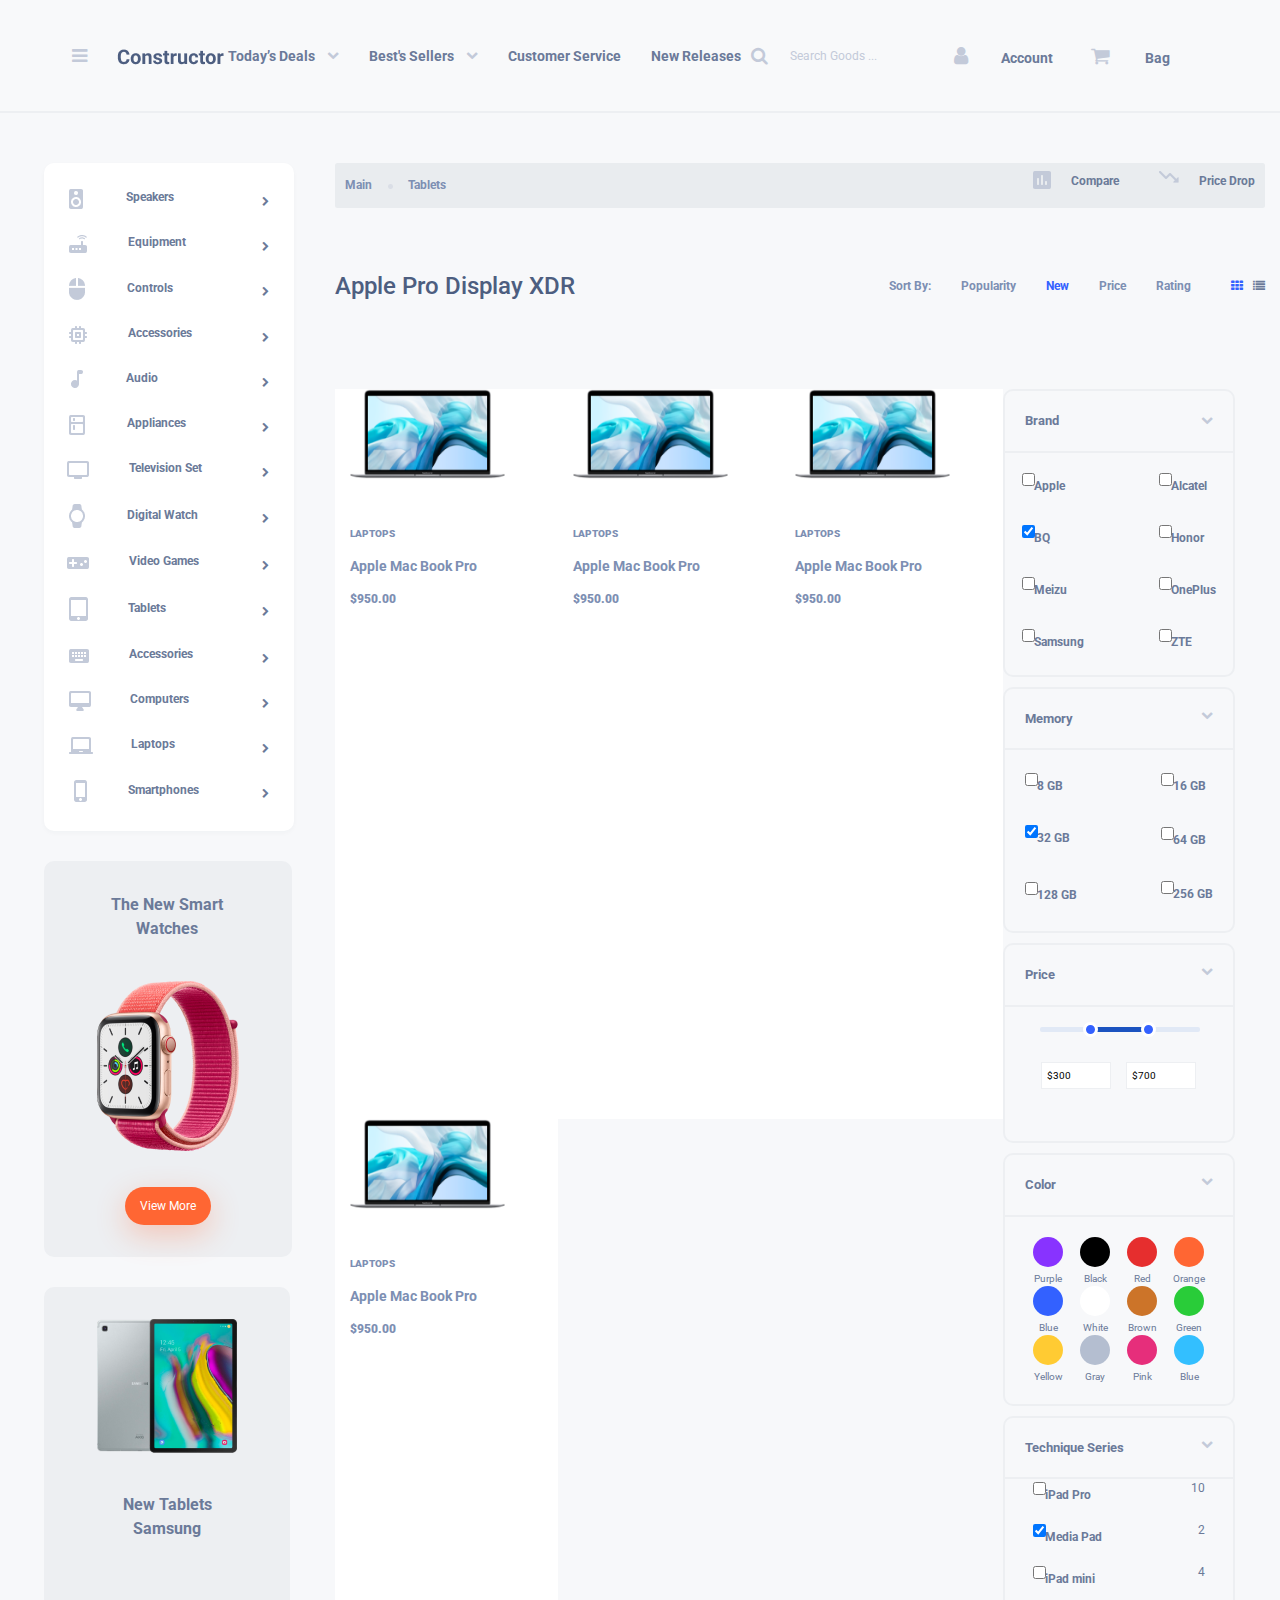
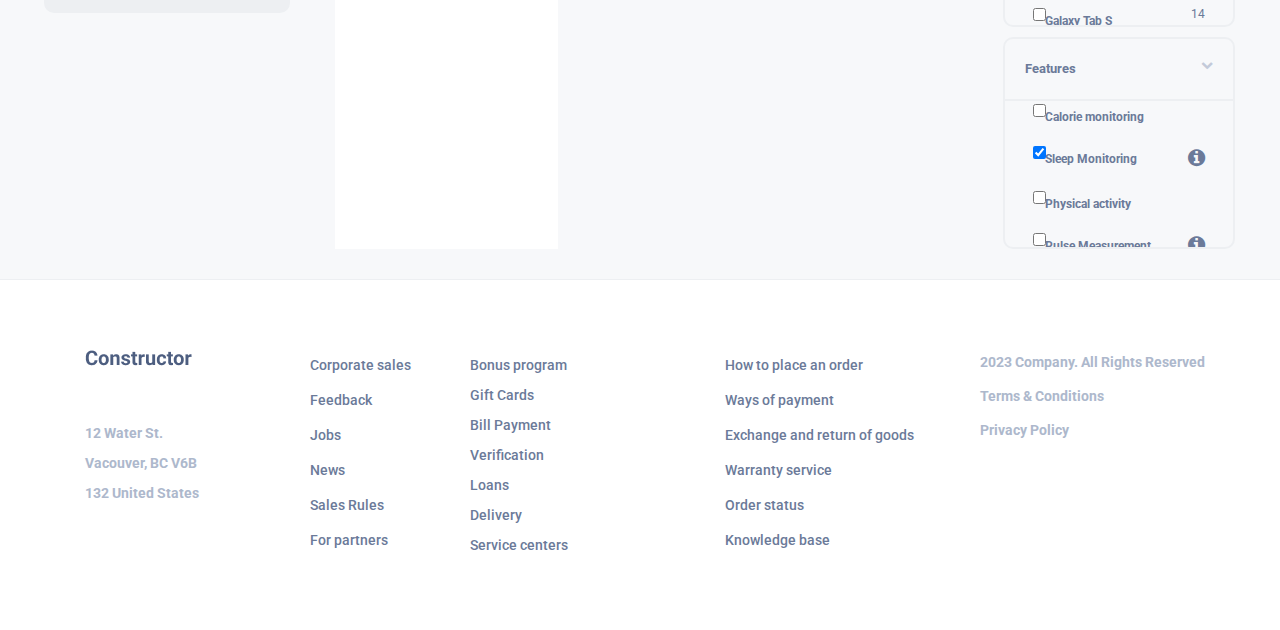
<file: index.html>
<!DOCTYPE html>
<html lang="en">

<head>
  <meta name="viewport" content="width=device-width, initial-scale=1" />
  <meta charset="UTF-8" />
  <meta http-equiv="X-UA-Compatible" content="IE=edge" />
  <meta name="viewport" content="width=device-width, initial-scale=1.0" />
  <link rel="stylesheet" href="cssBootstrap/css/bootstrap.min.css" />
  <link href="https://cdn.jsdelivr.net/npm/bootstrap@5.3.0-alpha1/dist/css/bootstrap.min.css" rel="stylesheet"
    integrity="sha384-GLhlTQ8iRABdZLl6O3oVMWSktQOp6b7In1Zl3/Jr59b6EGGoI1aFkw7cmDA6j6gD" crossorigin="anonymous" />
  <link rel="stylesheet" href="assets/css/font-awesome.min.css" />
  <link rel="preconnect" href="https://fonts.googleapis.com" />
  <link rel="preconnect" href="https://fonts.gstatic.com" crossorigin />
  <link href="https://fonts.googleapis.com/css2?family=Roboto:wght@400;500;700&display=swap" rel="stylesheet" />
  <link rel="stylesheet" href="assets/css/styleTest.css">
  <title>Document</title>
</head>

<body>
  <!-- Header -->
  <header class="header">
    <nav class="navbar navbar-expand-lg navbar-light bg-light">
      <div class="nav-brand">
        <i class="fa fa-bars header-bars-icons" aria-hidden="true"></i>
        <a href="#">
          <img class="img-constructor" src="img/icons/Constructor.png" alt="constructor" />
        </a>
      </div>

      <div class="wrap-nav-content" id="navbarNavAltMarkup">
        <div class="navbar-nav">
          <div class="dropdown content-item-first">
            <div class="content-dropdown " data-toggle="dropdown">
              <p>Today’s Deals</p>
              <i class="fa fa-chevron-down" aria-hidden="true"></i>
            </div>

            <div class="dropdown-menu" aria-labelledby="dropdownMenuButton">
              <a class="dropdown-item" href="#">Action</a>
              <a class="dropdown-item" href="#">Another action</a>
              <a class="dropdown-item" href="#">Something else here</a>
            </div>
          </div>
          <div class="dropdown content-item-second">
            <div class="content-dropdown" data-toggle="dropdown" aria-haspopup="true">
              <p>Best's Sellers</p>
              <i class="fa fa-chevron-down" aria-hidden="true"></i>
            </div>
            <div class="dropdown-menu" aria-labelledby="dropdownMenuButton">
              <a class="dropdown-item" href="#">Action</a>
              <a class="dropdown-item" href="#">Another action</a>
              <a class="dropdown-item" href="#">Something else here</a>
            </div>
          </div>

          <div>
            <a class="content-dropdown-third" href="#">Customer Service</a>
          </div>
          <div>
            <a class="content-dropdown-four " href="#">New Releases</a>
          </div>
        </div>
      </div>

      <div class="icons-header-show">
        <div class="search">
          <i class="fa fa-search" aria-hidden="true"></i>
          <input class="search-heading " placeholder="Search Goods ..."></input>
        </div>

        <div class="right-icons ">
          <div class="account">
            <a href="#" class="account-item">
              <i class="fa fa-user" aria-hidden="true"></i>
              <a class="account-content" href="#">Account</a>
            </a>
          </div>
          <div class="cart-icons">
            <a href="#" class="cart-item">
              <i class="fa fa-shopping-cart" aria-hidden="true"></i>
              <a class="cart-content" href="#">Bag</a>
            </a>
          </div>
        </div>

      </div>

    </nav>
  </header>

  <!-- End Header -->



  <!-- page content -->
  <div class="page-content row">
    <aside class="aside col-xl-3">
      <div class="aside-icons">
        <div class="wrap-content-icons-speakers ">
          <div class="icons-content icons-size" data-toggle="dropdown">
            <img class="background-color-img-icons" src="img/icons/Speakers.png" alt="" />
            <div class="icons-img">
              <p>Speakers</p>
            </div>
            <i class="fa fa-chevron-right background-color-icons" aria-hidden="true"></i>
          </div>
          <div class="dropdown-menu dropdown-custom">
            <a class="dropdown-item" href="#">Action</a>
            <a class="dropdown-item" href="#">Another action</a>
            <a class="dropdown-item" href="#">Something else here</a>
          </div>
        </div>
        <div class="wrap-content-icons-equipment">
          <div class="icons-content icons-size" data-toggle="dropdown">
            <img class="background-color-img-icons" src="img/icons/Equipment.png" alt="" />
            <div class="icons-img">
              <p>Equipment</p>
            </div>
            <i class="fa fa-chevron-right background-color-icons" aria-hidden="true"></i>
          </div>
          <div class="dropdown-menu dropdown-custom">
            <a class="dropdown-item" href="#">Action</a>
            <a class="dropdown-item" href="#">Another action</a>
            <a class="dropdown-item" href="#">Something else here</a>
          </div>
        </div>
        <div class="wrap-content-icons-controls">
          <div class="icons-content icons-size" data-toggle="dropdown">
            <img class="background-color-img-icons" src="img/icons/Controls.png" alt="" />
            <div class="icons-img">
              <p>Controls</p>
            </div>
            <i class="fa fa-chevron-right background-color-icons" aria-hidden="true"></i>
          </div>
          <div class="dropdown-menu dropdown-custom">
            <a class="dropdown-item" href="#">Action</a>
            <a class="dropdown-item" href="#">Another action</a>
            <a class="dropdown-item" href="#">Something else here</a>
          </div>
        </div>
        <div class="wrap-content-icons-accessories-1">
          <div class="icons-content icons-size" data-toggle="dropdown">
            <img class="background-color-img-icons" src="img/icons/Accessories.png" alt="" />
            <div class="icons-img">
              <p>Accessories</p>
            </div>
            <i class="fa fa-chevron-right background-color-icons" aria-hidden="true"></i>
          </div>
          <div class="dropdown-menu dropdown-custom">
            <a class="dropdown-item" href="#">Action</a>
            <a class="dropdown-item" href="#">Another action</a>
            <a class="dropdown-item" href="#">Something else here</a>
          </div>
        </div>
        <div class="wrap-content-icons-audio">
          <div class="icons-content icons-size" data-toggle="dropdown">
            <img class="background-color-img-icons background-img-audio" src="img/icons/Audio.png" alt="" />
            <div class="icons-img">
              <p>Audio</p>
            </div>
            <i class="fa fa-chevron-right background-color-icons" aria-hidden="true"></i>
          </div>
          <div class="dropdown-menu dropdown-custom">
            <a class="dropdown-item" href="#">Action</a>
            <a class="dropdown-item" href="#">Another action</a>
            <a class="dropdown-item" href="#">Something else here</a>
          </div>
        </div>

        <div class="wrap-content-icons-appliances">
          <div class="icons-content icons-size" data-toggle="dropdown">
            <img class="background-color-img-icons" src="img/icons/Appliances.png" alt="" />
            <div class="icons-img">
              <p>Appliances</p>
            </div>
            <i class="fa fa-chevron-right background-color-icons" aria-hidden="true"></i>
          </div>
          <div class="dropdown-menu dropdown-custom">
            <a class="dropdown-item" href="#">Action</a>
            <a class="dropdown-item" href="#">Another action</a>
            <a class="dropdown-item" href="#">Something else here</a>
          </div>
        </div>
        <div class="wrap-content-icons-television">
          <div class="icons-content icons-size" data-toggle="dropdown">
            <img class="background-color-img-icons background-img-television" src="img/icons/TelevisionSet.png"
              alt="" />
            <div class="icons-img">
              <p>Television Set</p>
            </div>
            <i class="fa fa-chevron-right background-color-icons" aria-hidden="true"></i>
          </div>
          <div class="dropdown-menu dropdown-custom">
            <a class="dropdown-item" href="#">Action</a>
            <a class="dropdown-item" href="#">Another action</a>
            <a class="dropdown-item" href="#">Something else here</a>
          </div>
        </div>
        <div class="wrap-content-icons-digital-watch">
          <div class="icons-content icons-size" data-toggle="dropdown">
            <img class="background-color-img-icons" src="img/icons/DigitalWatch.png" alt="" />
            <div class="icons-img">
              <p>Digital Watch</p>
            </div>
            <i class="fa fa-chevron-right background-color-icons" aria-hidden="true"></i>
          </div>
          <div class="dropdown-menu dropdown-custom">
            <a class="dropdown-item" href="#">Action</a>
            <a class="dropdown-item" href="#">Another action</a>
            <a class="dropdown-item" href="#">Something else here</a>
          </div>
        </div>
        <div class="wrap-content-icons-video-game" style="width: 200px;">
          <div class="icons-content icons-size" data-toggle="dropdown">
            <img class="background-color-img-icons background-img-videoGames" src="img/icons/VideoGames.png" alt="" />
            <div class="icons-img">
              <p>Video Games</p>
            </div>
            <i class="fa fa-chevron-right background-color-icons" aria-hidden="true"></i>
          </div>
          <div class="dropdown-menu dropdown-custom">
            <a class="dropdown-item" href="#">Action</a>
            <a class="dropdown-item" href="#">Another action</a>
            <a class="dropdown-item" href="#">Something else here</a>
          </div>
        </div>
        <div class="wrap-content-icons-tablets">
          <div class="icons-content icons-size" data-toggle="dropdown">
            <img class="background-color-img-icons" src="img/icons/Tablets.png" alt="" />
            <div class="icons-img">
              <p>Tablets</p>
            </div>
            <i class="fa fa-chevron-right background-color-icons" aria-hidden="true"></i>
          </div>
          <div class="dropdown-menu dropdown-custom">
            <a class="dropdown-item" href="#">Action</a>
            <a class="dropdown-item" href="#">Another action</a>
            <a class="dropdown-item" href="#">Something else here</a>
          </div>
        </div>
        <div class="wrap-content-icons-accessories-2">
          <div class="icons-content icons-size" data-toggle="dropdown">
            <img class="background-color-img-icons" src="img/icons/Accessories2.png" alt="" />
            <div class="icons-img">
              <p>Accessories</p>
            </div>
            <i class="fa fa-chevron-right background-color-icons" aria-hidden="true"></i>
          </div>
          <div class="dropdown-menu dropdown-custom">
            <a class="dropdown-item" href="#">Action</a>
            <a class="dropdown-item" href="#">Another action</a>
            <a class="dropdown-item" href="#">Something else here</a>
          </div>
        </div>
        <div class="wrap-content-icons-computer">
          <div class="icons-content icons-size" data-toggle="dropdown">
            <img class="background-color-img-icons" src="img/icons/Computers.png" alt="" />
            <div class="icons-img">
              <p>Computers</p>
            </div>
            <i class="fa fa-chevron-right background-color-icons" aria-hidden="true"></i>
          </div>
          <div class="dropdown-menu dropdown-custom">
            <a class="dropdown-item" href="#">Action</a>
            <a class="dropdown-item" href="#">Another action</a>
            <a class="dropdown-item" href="#">Something else here</a>
          </div>
        </div>

        <div class="wrap-content-icons-laptops">
          <div class="icons-content icons-size" data-toggle="dropdown">
            <img class="background-color-img-icons" src="img/icons/Laptops.png" alt="" />
            <div class="icons-img">
              <p>Laptops</p>
            </div>
            <i class="fa fa-chevron-right background-color-icons" aria-hidden="true"></i>
          </div>
          <div class="dropdown-menu dropdown-custom">
            <a class="dropdown-item" href="#">Action</a>
            <a class="dropdown-item" href="#">Another action</a>
            <a class="dropdown-item" href="#">Something else here</a>
          </div>
        </div>
        <div class="wrap-content-icons-smartphones">
          <div class="icons-content icons-size" data-toggle="dropdown">
            <img class="background-color-img-icons background-img-smartPhone" src="img/icons/Smartphones.png" alt="" />
            <div class="icons-img">
              <p>Smartphones</p>
            </div>
            <i class="fa fa-chevron-right background-color-icons" aria-hidden="true"></i>
          </div>
          <div class="dropdown-menu dropdown-custom">
            <a class="dropdown-item" href="#">Action</a>
            <a class="dropdown-item" href="#">Another action</a>
            <a class="dropdown-item" href="#">Something else here</a>
          </div>
        </div>
      </div>
      <div class="product-img">
        <a href="#" class="product-img-watch">
          <p class="title-product-img">The New Smart Watches</p>
          <img class="img-the-new-watch" src="img/icons/theNewWatch.png" alt="" />
        </a>
        <button class="btn-watch-product-img">View More</button>
      </div>
      <div class="product-img">
        <a href="#" class="product-img-tablet">
          <img class="img-tablet-samsung" src="img/icons/NewTabletsSamsung.png" alt="" />
          <p class="title-product-img title-product-img-tablet">New Tablets Samsung</p>
        </a>
      </div>
    </aside>

    <main class="main col-xl-9">
      <div class="main-content">
        <div class="head-main-content">
          <div class="breadcrumb">
            <div class="detail-breadcrumb">
              <a class="main-breadcrumb" href="#">Main</a>
              <img class="icons-dot" src="img/icons/dot.png" alt="" />
              <a class="tablets-breadcrumb" href="#">Tablets</a>
            </div>
            <div class="icons-breadcrumb">
              <div class="icons-breadcrumb-compare">
                <a href="#" class="icons-breadcrumb-compare">
                  <img class="img-compare" src="img/icons/compare.png" alt="">
                  <p href="#" class="content-breadcrumb-compare">Compare</p>
                </a>
              </div>
              <div class="icons-breadcrumb-price">
                <a href="#" class="icons-breadcrumb-price">
                  <img class="img-price-drop" src="img/icons/Price_drop.png" alt="">
                  <p href="#" class="content-breadcrumb-price-drop">Price Drop</p>
                </a>
              </div>
            </div>
          </div>
          <div class="option-main-content font-size-2rem">
            <div class="title-main-content">Apple Pro Display XDR</div>
            <div class="option font-size-2rem">
              <div class="option-child">
                <div class="option-child-detail">
                  <a href="#">Sort By:</a>
                </div>
                <div class="option-child-detail popularity-item">
                  <a href="#">Popularity</a>
                </div>
                <div class="option-child-detail option-child-new">
                  <a href="#" id="new">New</a>
                  <i class="fa fa-chevron-down icons-after-new" aria-hidden="true"></i>
                </div>
                <div class="option-child-detail option-child-price">
                  <a href="#">Price</a>
                </div>
                <div class="option-child-detail option-child-rating">
                  <a href="#">Rating</a>
                </div>
              </div>
              <div class="icons-option">
                <div class="option-child-detail">
                  <i class="fa fa-th" aria-hidden="true"></i>
                </div>
                <div class="option-child-detail ">
                  <i class="fa fa-list" aria-hidden="true"></i>
                </div>
              </div>
              <div class="filters-items">
                <div class="filter-content">
                  <p class="filters">Filters</p>
                  <i class="fa fa-wifi icons-after-filter" aria-hidden="true"></i>
                </div>
              </div>
            </div>
          </div>
        </div>
        <div class="product-main-content row">
          <div class=" row col-xl-9 col-sm-9 col-12 ">
            <div class="col-xl-4 col-sm-4 col-12" style="background-color:#fff">
              <div class="product-items-content">
                <a href="#">
                  <img class="product-main-img" src="assets/img/Apple_Mac.png" alt="" />
                </a>
                <div class="detail-product-all">
                  <a href="#" class="detail-product">
                    <p class="name-product font-size-10">LAPTOPS</p>
                    <b class="category-product font-size-14 ">Apple Mac Book Pro</b>
                    <p class="price-product font-size-12 ">$950.00</p>
                  </a>
                </div>
              </div>
            </div>
            <div class="col-xl-4 col-sm-4 col-12" style="background-color:#fff">
              <div class="product-items-content">
                <a href="#">
                  <img class="product-main-img" src="assets/img/Apple_Mac.png" alt="" />
                </a>
                <div class="detail-product-all">
                  <a href="#" class="detail-product">
                    <p class="name-product font-size-10">LAPTOPS</p>
                    <b class="category-product font-size-14 ">Apple Mac Book Pro</b>
                    <p class="price-product font-size-12 ">$950.00</p>
                  </a>
                </div>
              </div>
            </div>
            <div class="col-xl-4 col-sm-4 col-12" style="background-color:#fff">
              <div class="product-items-content">
                <a href="#">
                  <img class="product-main-img" src="assets/img/Apple_Mac.png" alt="" />
                </a>
                <div class="detail-product-all">
                  <a href="#" class="detail-product">
                    <p class="name-product font-size-10">LAPTOPS</p>
                    <b class="category-product font-size-14 ">Apple Mac Book Pro</b>
                    <p class="price-product font-size-12 ">$950.00</p>
                  </a>
                </div>
              </div>
            </div>
            <div class="col-xl-4 col-sm-4 col-12" style="background-color:#fff">
              <div class="product-items-content">
                <a href="#">
                  <img class="product-main-img" src="assets/img/Apple_Mac.png" alt="" />
                </a>
                <div class="detail-product-all">
                  <a href="#" class="detail-product">
                    <p class="name-product font-size-10">LAPTOPS</p>
                    <b class="category-product font-size-14 ">Apple Mac Book Pro</b>
                    <p class="price-product font-size-12 ">$950.00</p>
                  </a>
                </div>
              </div>
            </div>


          </div>

          <div class="option-product col-xl-3 col-sm-3">
            <div class="option-product-detail-brand">
              <div class="head-option-product-brand">
                <div>Brand</div>
                <i class="fa fa-chevron-down" aria-hidden="true"></i>
              </div>
              <div class="detail-option-brand">
                <div class="checkbox-left-brand">
                  <div class="form-check">
                    <input class="form-check-input" type="checkbox" value="" id="flexCheckCheckedApple" />
                    <label class="form-check-label" for="flexCheckCheckedApple">
                      Apple
                    </label>
                  </div>
                  <div class="form-check">
                    <input class="form-check-input" type="checkbox" value="" id="flexCheckCheckedBQ" checked />
                    <label class="form-check-label" for="flexCheckCheckedBQ">
                      BQ
                    </label>
                  </div>
                  <div class="form-check">
                    <input class="form-check-input" type="checkbox" value="" id="flexCheckCheckedMeizu" />
                    <label class="form-check-label" for="flexCheckCheckedMeizu">
                      Meizu
                    </label>
                  </div>
                  <div class="form-check">
                    <input class="form-check-input" type="checkbox" value="" id="flexCheckCheckedSamsung" />
                    <label class="form-check-label" for="flexCheckCheckedSamsung">
                      Samsung
                    </label>
                  </div>
                </div>
                <div class="checkbox-right-brand">
                  <div class="form-check">
                    <input class="form-check-input" type="checkbox" value="" id="flexCheckCheckedAlcatel" />
                    <label class="form-check-label" for="flexCheckCheckedAlcatel">
                      Alcatel
                    </label>
                  </div>
                  <div class="form-check">
                    <input class="form-check-input" type="checkbox" value="" id="flexCheckCheckedHonor" />
                    <label class="form-check-label" for="flexCheckCheckedHonor">
                      Honor
                    </label>
                  </div>
                  <div class="form-check">
                    <input class="form-check-input" type="checkbox" value="" id="flexCheckCheckedOnePlus" />
                    <label class="form-check-label" for="flexCheckCheckedOnePlus">
                      OnePlus
                    </label>
                  </div>
                  <div class="form-check">
                    <input class="form-check-input" type="checkbox" value="" id="flexCheckCheckedZTE" />
                    <label class="form-check-label" for="flexCheckCheckedZTE">
                      ZTE
                    </label>
                  </div>
                </div>
              </div>
            </div>
            <!-- Memory -->
            <div class="option-product-detail-memory">
              <div class="head-option-product-memory">
                <div>Memory</div>
                <i class="fa fa-chevron-down" aria-hidden="true"></i>
              </div>
              <div class="detail-option-memory">
                <div class="checkbox-left-memory">
                  <div class="form-check">
                    <input class="form-check-input" type="checkbox" value="" id="flexCheckChecked8" />
                    <label class="form-check-label form-check-label-8GB" for="flexCheckChecked8">
                      8 GB
                    </label>
                  </div>
                  <div class="form-check">
                    <input class="form-check-input" type="checkbox" value="" id="flexCheckChecked32" checked />
                    <label class="form-check-label" for="flexCheckChecked32">
                      32 GB
                    </label>
                  </div>
                  <div class="form-check">
                    <input class="form-check-input" type="checkbox" value="" id="flexCheckChecked128" />
                    <label class="form-check-label" for="flexCheckChecked128">
                      128 GB
                    </label>
                  </div>
                </div>
                <div class="checkbox-right-memory">
                  <div class="form-check">
                    <input class="form-check-input" type="checkbox" value="" id="flexCheckChecked16" />
                    <label class="form-check-label" for="flexCheckChecked16">
                      16 GB
                    </label>
                  </div>
                  <div class="form-check">
                    <input class="form-check-input" type="checkbox" value="" id="flexCheckChecked64" />
                    <label class="form-check-label" for="flexCheckChecked64">
                      64 GB
                    </label>
                  </div>
                  <div class="form-check">
                    <input class="form-check-input" type="checkbox" value="" id="flexCheckChecked256" />
                    <label class="form-check-label" for="flexCheckChecked256">
                      256 GB
                    </label>
                  </div>
                </div>
              </div>
            </div>
            <!-- end memory -->
            <!-- Price -->
            <div class="option-product-detail-price">
              <div class="head-option-product-price">
                <div>Price</div>
                <i class="fa fa-chevron-down" aria-hidden="true"></i>
              </div>
              <div class="range">
                <div class="range-slider">
                  <span class="range-selected"></span>
                </div>
                <div class="range-input">
                  <input type="range" class="min" min="0" max="1000" value="300" step="5" />
                  <input type="range" class="max" min="0" max="1000" value="700" step="5" />
                </div>
                <div class="range-price">
                  <!-- <label for="min"> -->

                  <input type="text" class="input-range-price" name="min" value="$300" />
                  <!-- </label> -->
                  <!-- <label for="max"> -->
                  <input type="text" class="input-range-price" name="max" value="$700" />

                  <!-- </label> -->
                </div>
              </div>
            </div>
            <!-- End Price -->
            <!-- Color -->
            <div class="option-product-detail-color">
              <div class="head-option-product-color">
                <div>Color</div>
                <i class="fa fa-chevron-down" aria-hidden="true"></i>
              </div>
              <div class="color-detail-all">
                <div class="row-color-one">
                  <div class="color-items">
                    <span class="style-color-one style-color-purple"></span>
                    <p>Purple</p>
                  </div>
                  <div class="color-items">
                    <span class="style-color-one style-color-black"></span>
                    <p>Black</p>
                  </div>
                  <div class="color-items">
                    <span class="style-color-one style-color-red"></span>
                    <p>Red</p>
                  </div>
                  <div class="color-items">
                    <span class="style-color-one style-color-orange"></span>
                    <p>Orange</p>
                  </div>
                </div>
                <div class="row-color-two">
                  <div class="color-items">
                    <span class="style-color-two style-color-blue-blood"></span>
                    <p>Blue</p>
                  </div>
                  <div class="color-items">
                    <span class="style-color-two style-color-white"></span>
                    <p>White</p>
                  </div>
                  <div class="color-items">
                    <span class="style-color-two style-color-brown"></span>
                    <p>Brown</p>
                  </div>
                  <div class="color-items">
                    <span class="style-color-two style-color-green"></span>
                    <p>Green</p>
                  </div>
                </div>
                <div class="row-color-three">
                  <div class="color-items">
                    <span class="style-color-three style-color-yellow"></span>
                    <p>Yellow</p>
                  </div>
                  <div class="color-items">
                    <span class="style-color-three style-color-gray"></span>
                    <p>Gray</p>
                  </div>
                  <div class="color-items">
                    <span class="style-color-three style-color-pink"></span>
                    <p>Pink</p>
                  </div>
                  <div class="color-items">
                    <span class="style-color-three style-color-blue-light"></span>
                    <p>Blue</p>
                  </div>
                </div>
              </div>
            </div>
            <!-- End Color -->

            <!-- Technique Series -->
            <div class="option-product-detail-technique">
              <div class="head-option-product-technique">
                <div>Technique Series</div>
                <i class="fa fa-chevron-down" aria-hidden="true"></i>
              </div>
              <div class="checkbox-all-technique font-size-5rem">
                <div class="checkbox-technique">
                  <div class="form-check check-box-technique">
                    <input class="form-check-input" type="checkbox" value="" id="flexCheckDefaultIpad" />
                    <label class="form-check-label text-check-label" for="flexCheckDefaultIpad">
                      iPad Pro
                    </label>
                    <label class="content-item-technique content-iPad font-size-12">10</label>
                  </div>
                  <div class="form-check check-box-technique">
                    <input class="form-check-input" type="checkbox" value="" id="flexCheckDefaultMedia" checked />
                    <label class="form-check-label" for="flexCheckDefaultMedia">
                      Media Pad
                    </label>
                    <label class="content-item-technique content-media font-size-12">2</label>
                  </div>
                  <div class="form-check check-box-technique">
                    <input class="form-check-input" type="checkbox" value="" id="flexCheckDefaultIpad" />
                    <label class="form-check-label" for="flexCheckDefaultIpad">
                      iPad mini
                    </label>
                    <label class="content-item-technique content-iPad-mini font-size-12"> 4</label>
                  </div>
                  <div class="form-check check-box-technique">
                    <input class="form-check-input" type="checkbox" value="" id="flexCheckDefaultGalaxyS" />
                    <label class="form-check-label" for="flexCheckDefaultGalaxyS">
                      Galaxy Tab S
                    </label>
                    <label class="content-item-technique content-galaxy-s font-size-12"> 14</label>
                  </div>
                  <div class="form-check check-box-technique">
                    <input class="form-check-input" type="checkbox" value="" id="flexCheckDefaultGalaxyA" />
                    <label class="form-check-label" for="flexCheckDefaultGalaxyA">
                      Galaxy Tab A
                    </label>
                    <label class="content-item-technique content-galaxy-a font-size-12"> 12</label>
                  </div>
                  <div class="form-check check-box-technique">
                    <input class="form-check-input" type="checkbox" value="" id="flexCheckDefaultMuze" />
                    <label class="form-check-label" for="flexCheckDefaultMuze">
                      Muze
                    </label>
                    <label class="content-item-technique content-muze font-size-12"> 7</label>
                  </div>
                  <div class="form-check check-box-technique">
                    <input class="form-check-input" type="checkbox" value="" id="flexCheckDefaultIpad" />
                    <label class="form-check-label" for="flexCheckDefaultIpad">
                      iPad Pro
                    </label>
                    <label class=" content-item-technique content-iPad-pro font-size-12"> test</label>
                  </div>
                  <div class="form-check check-box-technique">
                    <input class="form-check-input" type="checkbox" value="" id="flexCheckDefault" />
                    <label class="form-check-label" for="flexCheckDefault">
                      iPad Pro
                    </label>
                    <label class="content-item-technique content-iPad-pro font-size-12"> test</label>
                  </div>
                  <div class="form-check check-box-technique">
                    <input class="form-check-input" type="checkbox" value="" id="flexCheckDefault" />
                    <label class="form-check-label" for="flexCheckDefault">
                      iPad Pro
                    </label>
                    <label class="content-item-technique content-iPad-pro font-size-12"> test</label>
                  </div>
                </div>
              </div>
            </div>
            <!-- End Technique Series -->

            <!-- Features -->
            <div class="option-product-detail-features">
              <div class="head-option-product-features">
                <div>Features</div>
                <i class="fa fa-chevron-down" aria-hidden="true"></i>
              </div>
              <div class="checkbox-all-features font-size-5rem">
                <div class="checkbox-features">
                  <div class="form-check check-box-features">
                    <input class="form-check-input" type="checkbox" value="" id="flexCheckDefault" />
                    <label class="form-check-label text-check-label" for="flexCheckDefault">
                      Calorie monitoring
                    </label>
                  </div>
                  <div class="form-check check-box-features">
                    <input class="form-check-input" type="checkbox" value="" id="flexCheckDefault" checked />
                    <label class="form-check-label" for="flexCheckDefault">
                      Sleep Monitoring
                    </label>
                    <label class="icon-info-circle">
                      <i class="fa fa-info-circle" aria-hidden="true"></i></label>
                  </div>
                  <div class="form-check check-box-features">
                    <input class="form-check-input" type="checkbox" value="" id="flexCheckDefault" />
                    <label class="form-check-label" for="flexCheckDefault">
                      Physical activity
                    </label>
                  </div>
                  <div class="form-check check-box-features">
                    <input class="form-check-input" type="checkbox" value="" id="flexCheckDefault" />
                    <label class="form-check-label" for="flexCheckDefault">
                      Pulse Measurement
                    </label>
                    <label class="icon-info-circle">
                      <i class="fa fa-info-circle" aria-hidden="true"></i></label>
                  </div>
                  <div class="form-check check-box-features">
                    <input class="form-check-input" type="checkbox" value="" id="flexCheckDefault" />
                    <label class="form-check-label" for="flexCheckDefault">
                      Stopwatch
                    </label>
                  </div>
                  <div class="form-check check-box-features">
                    <input class="form-check-input" type="checkbox" value="" id="flexCheckDefault" />
                    <label class="form-check-label" for="flexCheckDefault">
                      Timer
                    </label>
                  </div>
                </div>
              </div>
            </div>
            <!-- end features -->
          </div>
        </div>
      </div>
    </main>
  </div>
  <!-- end Page content -->

  <!-- footer -->
  <div class="footer">
    <div class=" all-information-detail row justify-content-between">
      <div class="footer-constructor row col-xl-2 ">
        <div class="img-footer  col-xl-12 col-5">
          <img class="img-constructor-footer" src="img/icons/Constructor.png" alt="">
        </div>
        <div class="address-information font-size-14 col-xl-12 col-6 row offset-1 offset-xl-0">
          <a class="address-items-first col-12">12 Water St. Vacouver, BC V6B 132 United States
          </a>
        </div>
      </div>
      <div class="footer-mobile font-size-14 row  col-xl-4 ">
        <div class="information-detail-first  col-5 col-xl-6 row gap-xl-2 ">
          <a class="col-xl-12" href="#">Corporate sales</a>
          <a class="col-xl-12" href="#">Feedback</a>
          <a class="col-xl-12" href="#">Jobs</a>
          <a class="col-xl-12" href="#">News</a>
          <a class="col-xl-12" href="#">Sales Rules</a>
          <a class="col-xl-12" href="#">For partners</a>
        </div>

        <div class="information-detail-second col-6 offset-1 offset-md-0 col-xl-6 row gap-xl-2">
          <a class="col-xl-12" href="#">Bonus program</a>
          <a class="col-xl-12" href="#">Gift Cards</a>
          <a class="col-xl-12" href="#">Bill Payment Verification</a>
          <a class="col-xl-12" href="#">Loans</a>
          <a class="col-xl-12" href="#">Delivery</a>
          <a class="col-xl-12" href="#">Service centers</a>

        </div>

      </div>

      <div class="information-detail-third font-size-14  col-xl-2 row gap-xl-2-half ">
        <a class="col-xl-12" href="#">How to place an order</a>
        <a class="col-xl-12" href="#">Ways of payment</a>
        <a class="col-xl-12" href="#">Exchange and return of goods</a>
        <a class="col-xl-12" href="#">Warranty service</a>
        <a class="col-xl-12" href="#">Order status</a>
        <a class="col-xl-12" href="#">Knowledge base</a>

      </div>

      <div class="information-detail-fourth font-size-14 col-xl-2-half  ">
        <p href="#">2023 Company. All Rights Reserved</p>
        <div class="information-detail-fourth-item row">
          <p class="col-4 col-xl-12">Terms & Conditions</p>
          <p class="col-3 offset-1 col-xl-12 offset-xl-0">Privacy Policy</p>

        </div>
      </div>
    </div>

  </div>
  <!-- End footer -->
  <!-- script -->

  <script src="https://cdn.jsdelivr.net/npm/bootstrap@5.3.0-alpha1/dist/js/bootstrap.bundle.min.js"
    integrity="sha384-w76AqPfDkMBDXo30jS1Sgez6pr3x5MlQ1ZAGC+nuZB+EYdgRZgiwxhTBTkF7CXvN"
    crossorigin="anonymous"></script>
  <script src="script.js"></script>
  <script src="https://code.jquery.com/jquery-3.4.1.slim.min.js"
    integrity="sha384-J6qa4849blE2+poT4WnyKhv5vZF5SrPo0iEjwBvKU7imGFAV0wwj1yYfoRSJoZ+n"
    crossorigin="anonymous"></script>
  <script src="https://cdn.jsdelivr.net/npm/popper.js@1.16.0/dist/umd/popper.min.js"
    integrity="sha384-Q6E9RHvbIyZFJoft+2mJbHaEWldlvI9IOYy5n3zV9zzTtmI3UksdQRVvoxMfooAo"
    crossorigin="anonymous"></script>
  <script src="https://cdn.jsdelivr.net/npm/bootstrap@4.4.1/dist/js/bootstrap.min.js"
    integrity="sha384-wfSDF2E50Y2D1uUdj0O3uMBJnjuUD4Ih7YwaYd1iqfktj0Uod8GCExl3Og8ifwB6"
    crossorigin="anonymous"></script>

  <!-- <script src="script.js"></script> -->
  <link rel="stylesheet" href="jsBootstrap/js/bootstrap.min.js">
  <!-- End Script -->

  <!-- <script>
    const products = [
      { img: "assets/img/Apple_Mac.png", category: "Laptops", name: "Apple Mac Book Pro", price: "950.00" },
      { img: "assets/img/Apple_Mac.png", category: "Laptops", name: "Apple Mac Book Pro", price: "950.00" },
      { img: "assets/img/Apple_Mac.png", category: "Laptops", name: "Apple Mac Book Pro", price: "950.00" },
      { img: "assets/img/Apple_Mac.png", category: "Laptops", name: "Apple Mac Book Pro", price: "950.00" },
      { img: "assets/img/Apple_Mac.png", category: "Laptops", name: "Apple Mac Book Pro", price: "950.00" },
      { img: "assets/img/Apple_Mac.png", category: "Laptops", name: "Apple Mac Book Pro", price: "950.00" },
      { img: "assets/img/Apple_Mac.png", category: "Laptops", name: "Apple Mac Book Pro", price: "950.00" },
      { img: "assets/img/Apple_Mac.png", category: "Laptops", name: "Apple Mac Book Pro", price: "950.00" },
      { img: "assets/img/Apple_Mac.png", category: "Laptops", name: "Apple Mac Book Pro", price: "950.00" },
      { img: "assets/img/Apple_Mac.png", category: "Laptops", name: "Apple Mac Book Pro", price: "950.00" },
      { img: "assets/img/Apple_Mac.png", category: "Laptops", name: "Apple Mac Book Pro", price: "950.00" },
      { img: "assets/img/Apple_Mac.png", category: "Laptops", name: "Apple Mac Book Pro", price: "950.00" },
      { img: "assets/img/Apple_Mac.png", category: "Laptops", name: "Apple Mac Book Pro", price: "950.00" },
      { img: "assets/img/Apple_Mac.png", category: "Laptops", name: "Apple Mac Book Pro", price: "950.00" },
      { img: "assets/img/Apple_Mac.png", category: "Laptops", name: "Apple Mac Book Pro", price: "950.00" }
    ]
  </script> -->
</body>

</html>
</file>
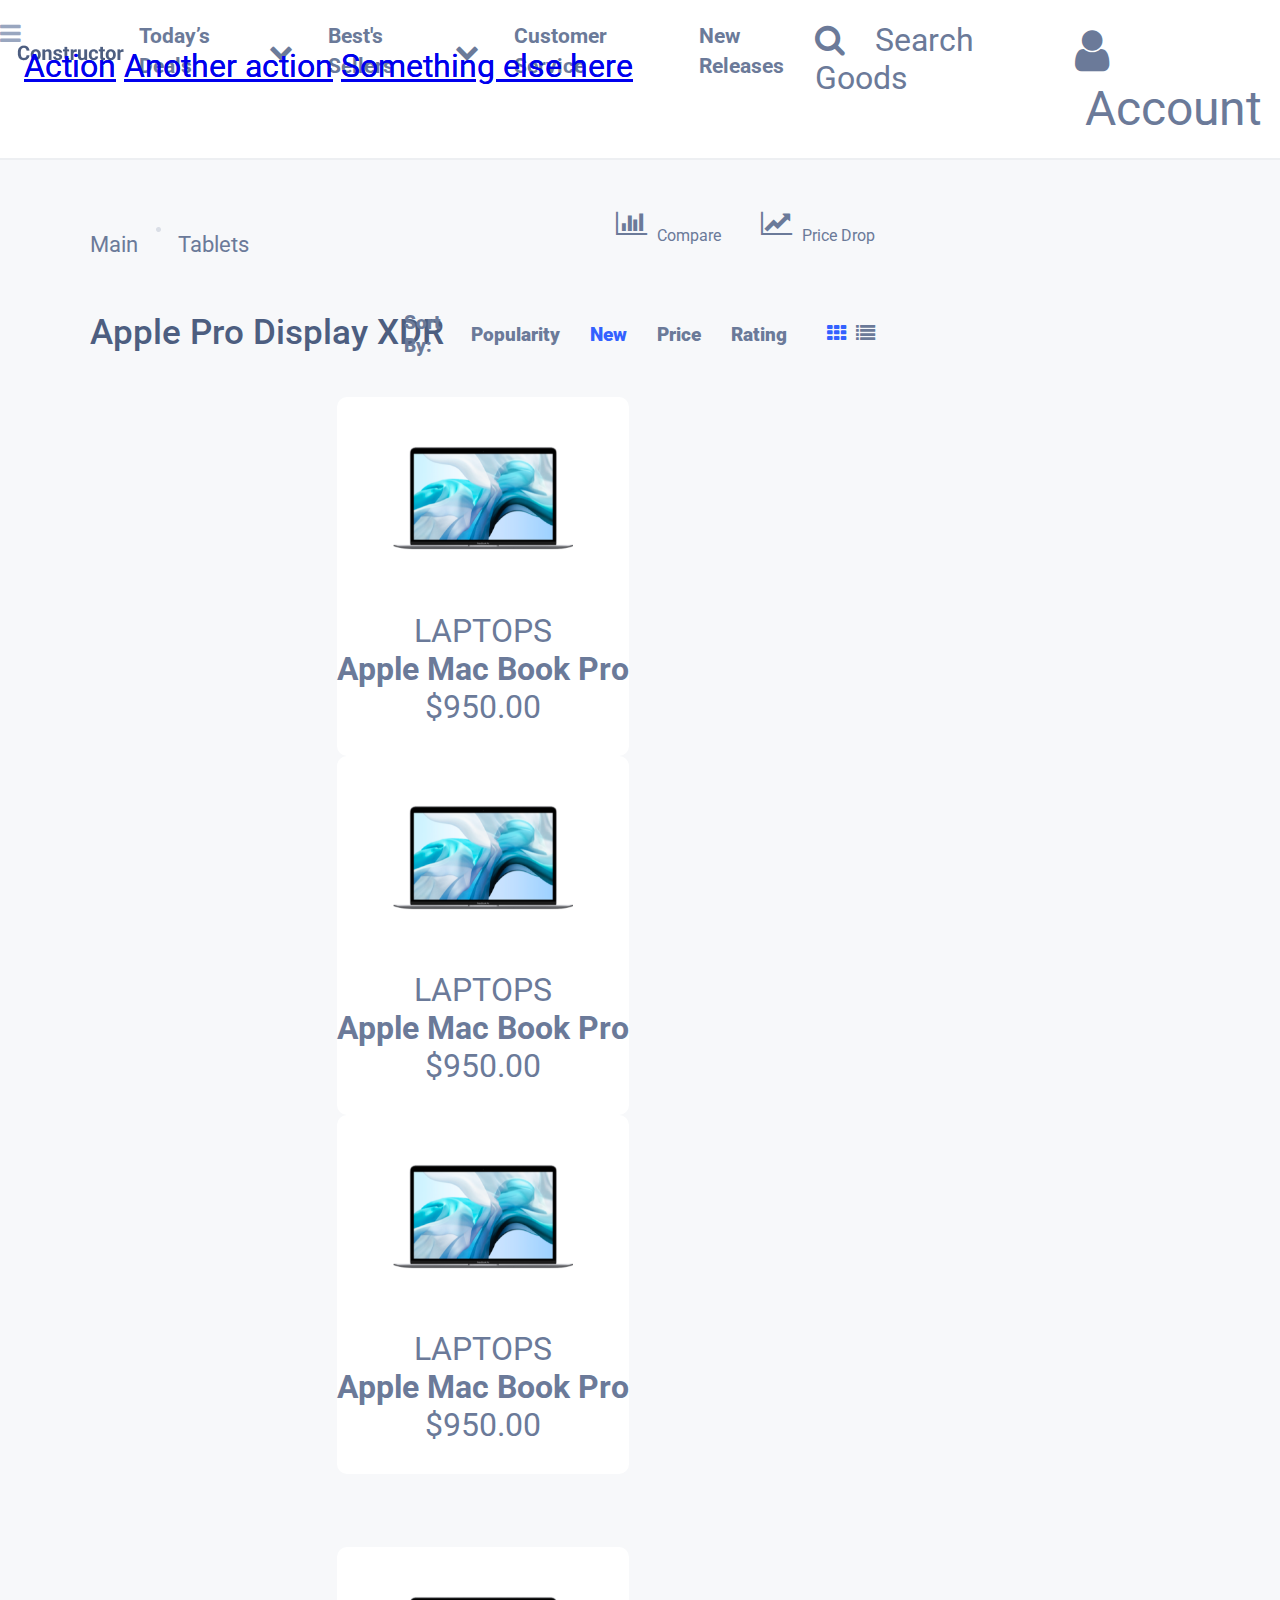
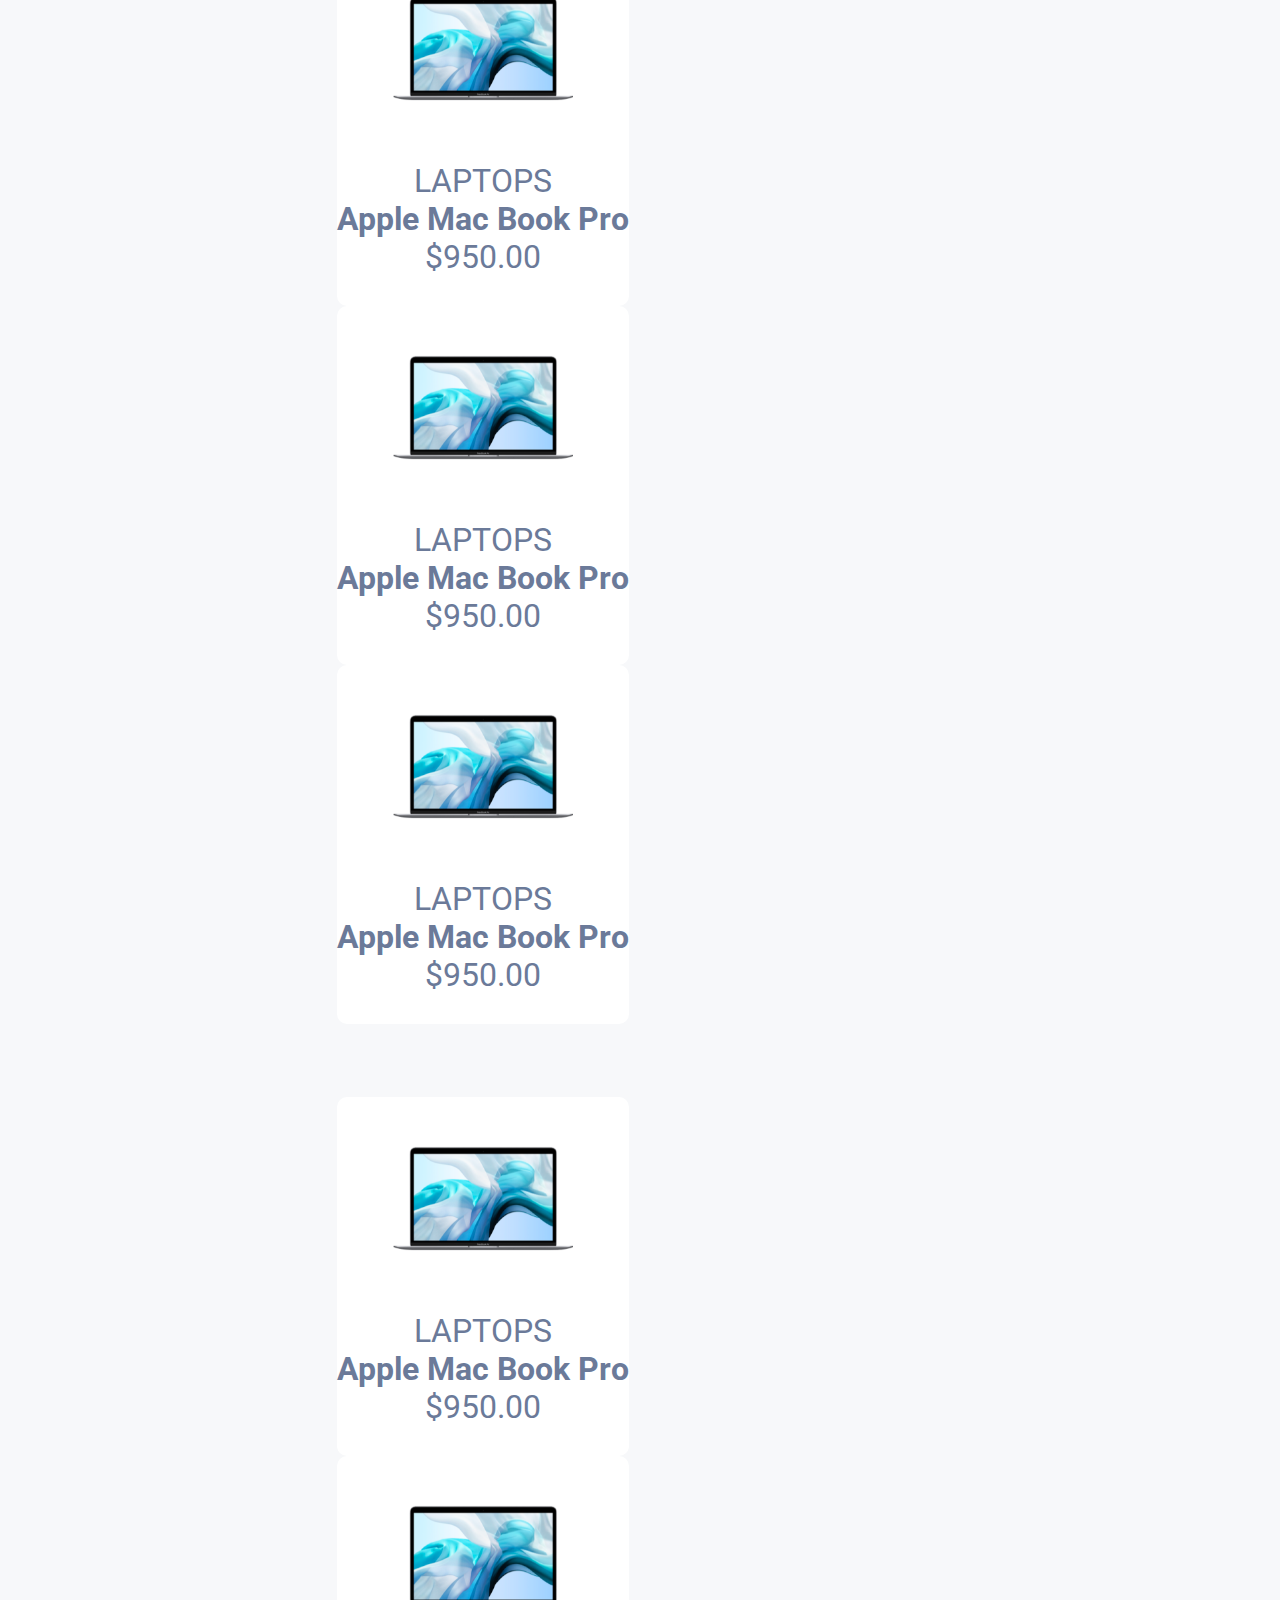
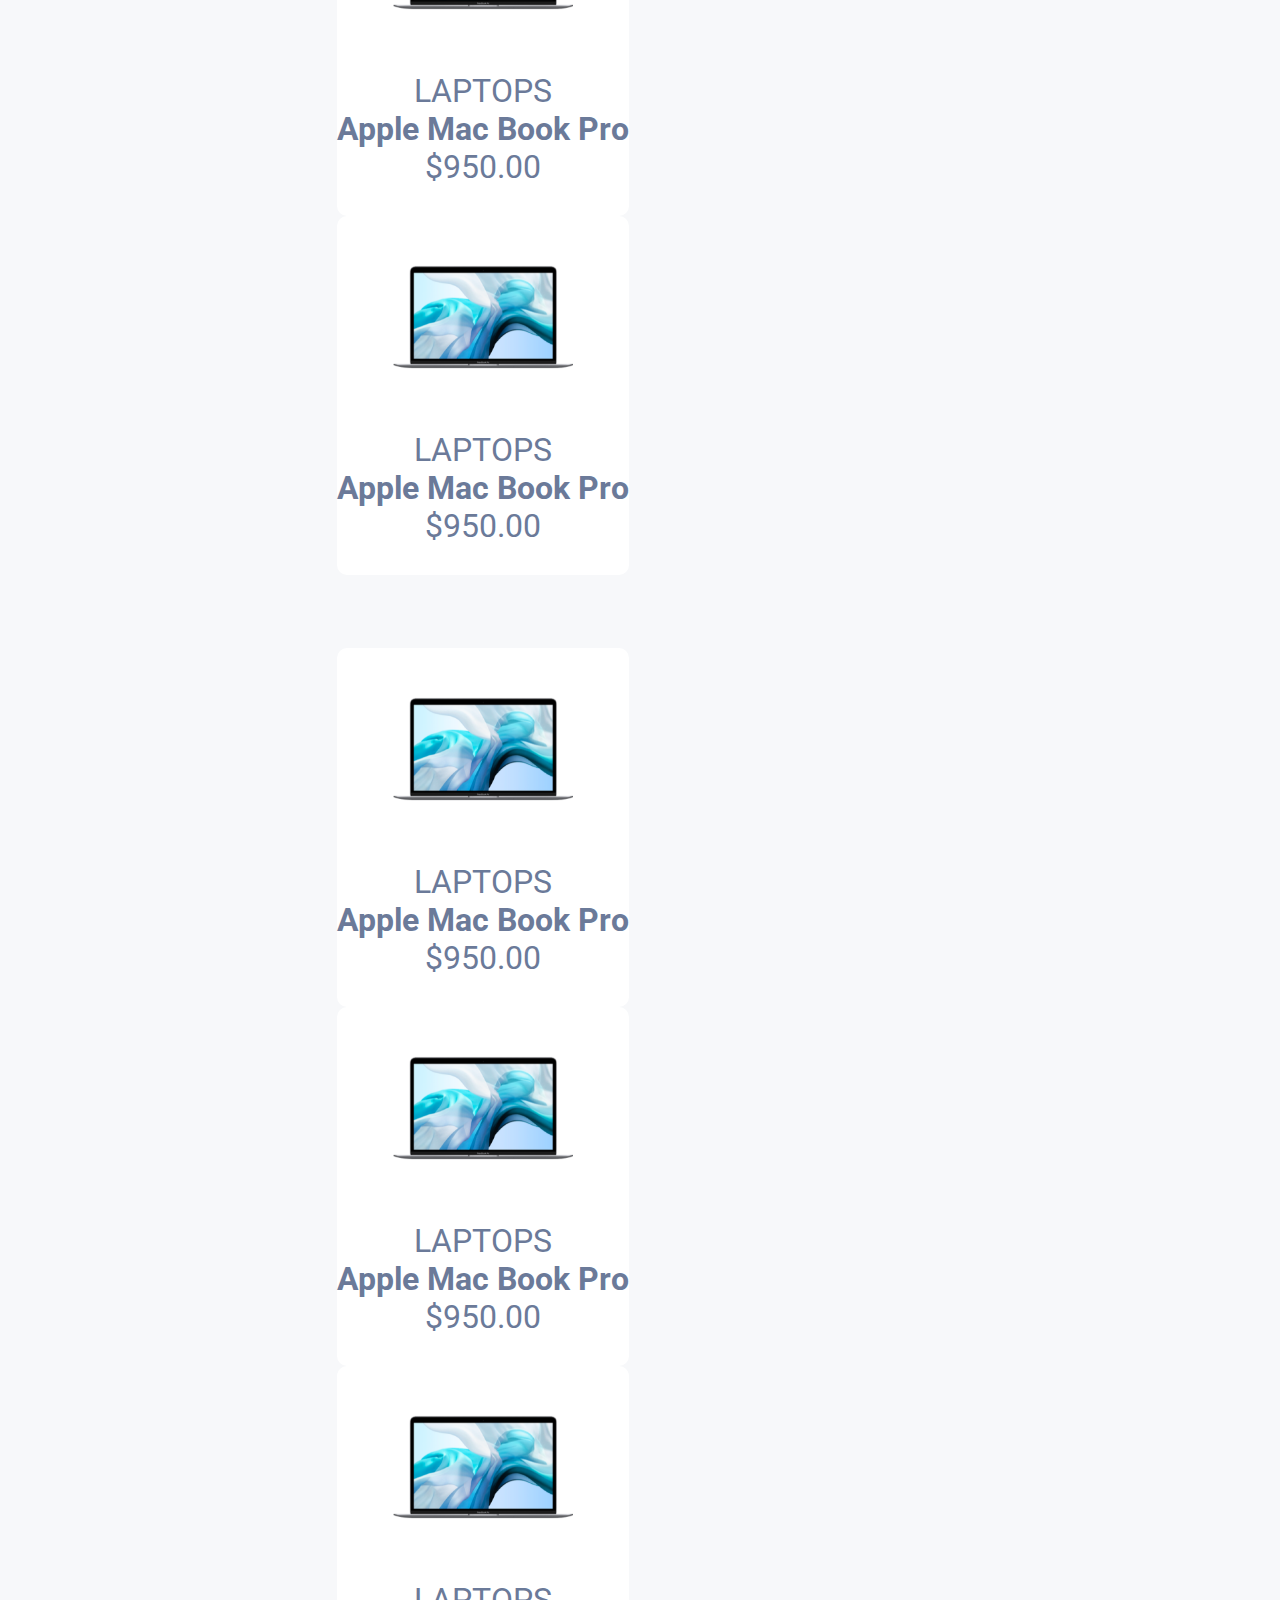
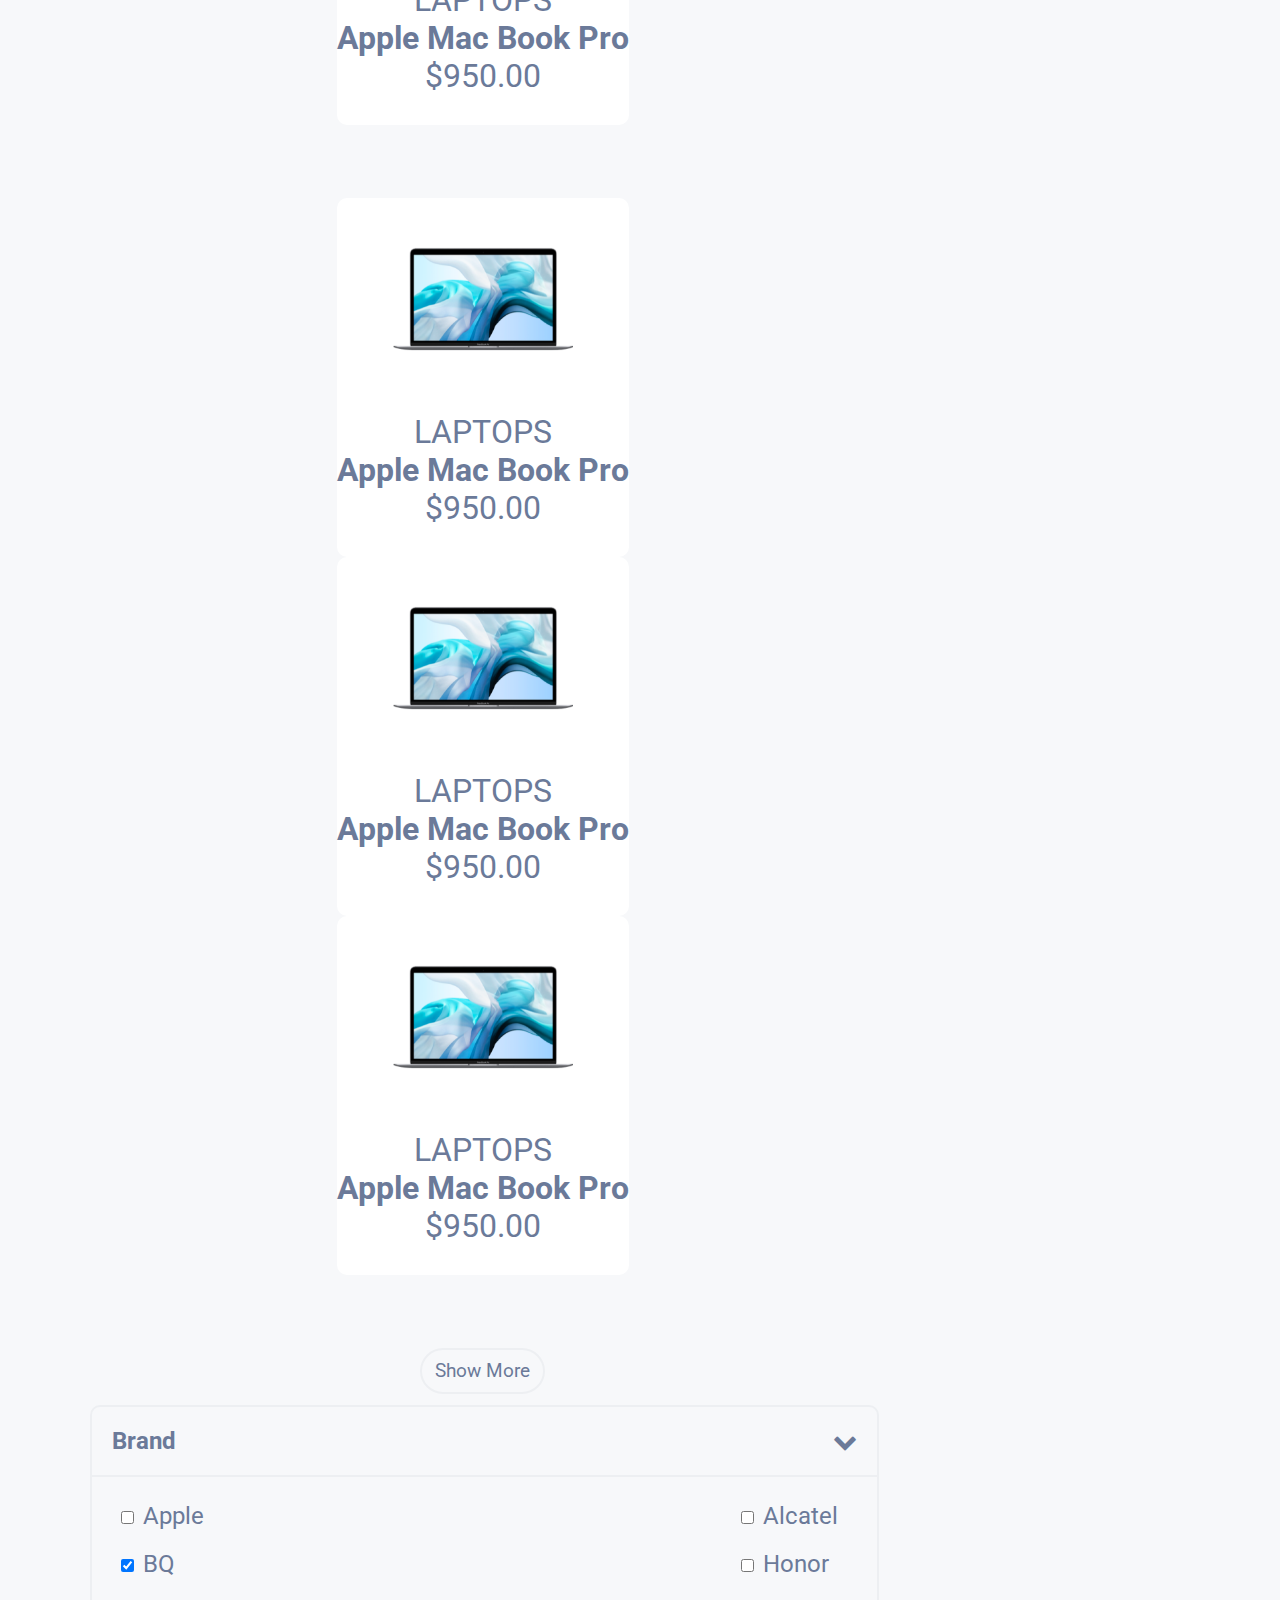
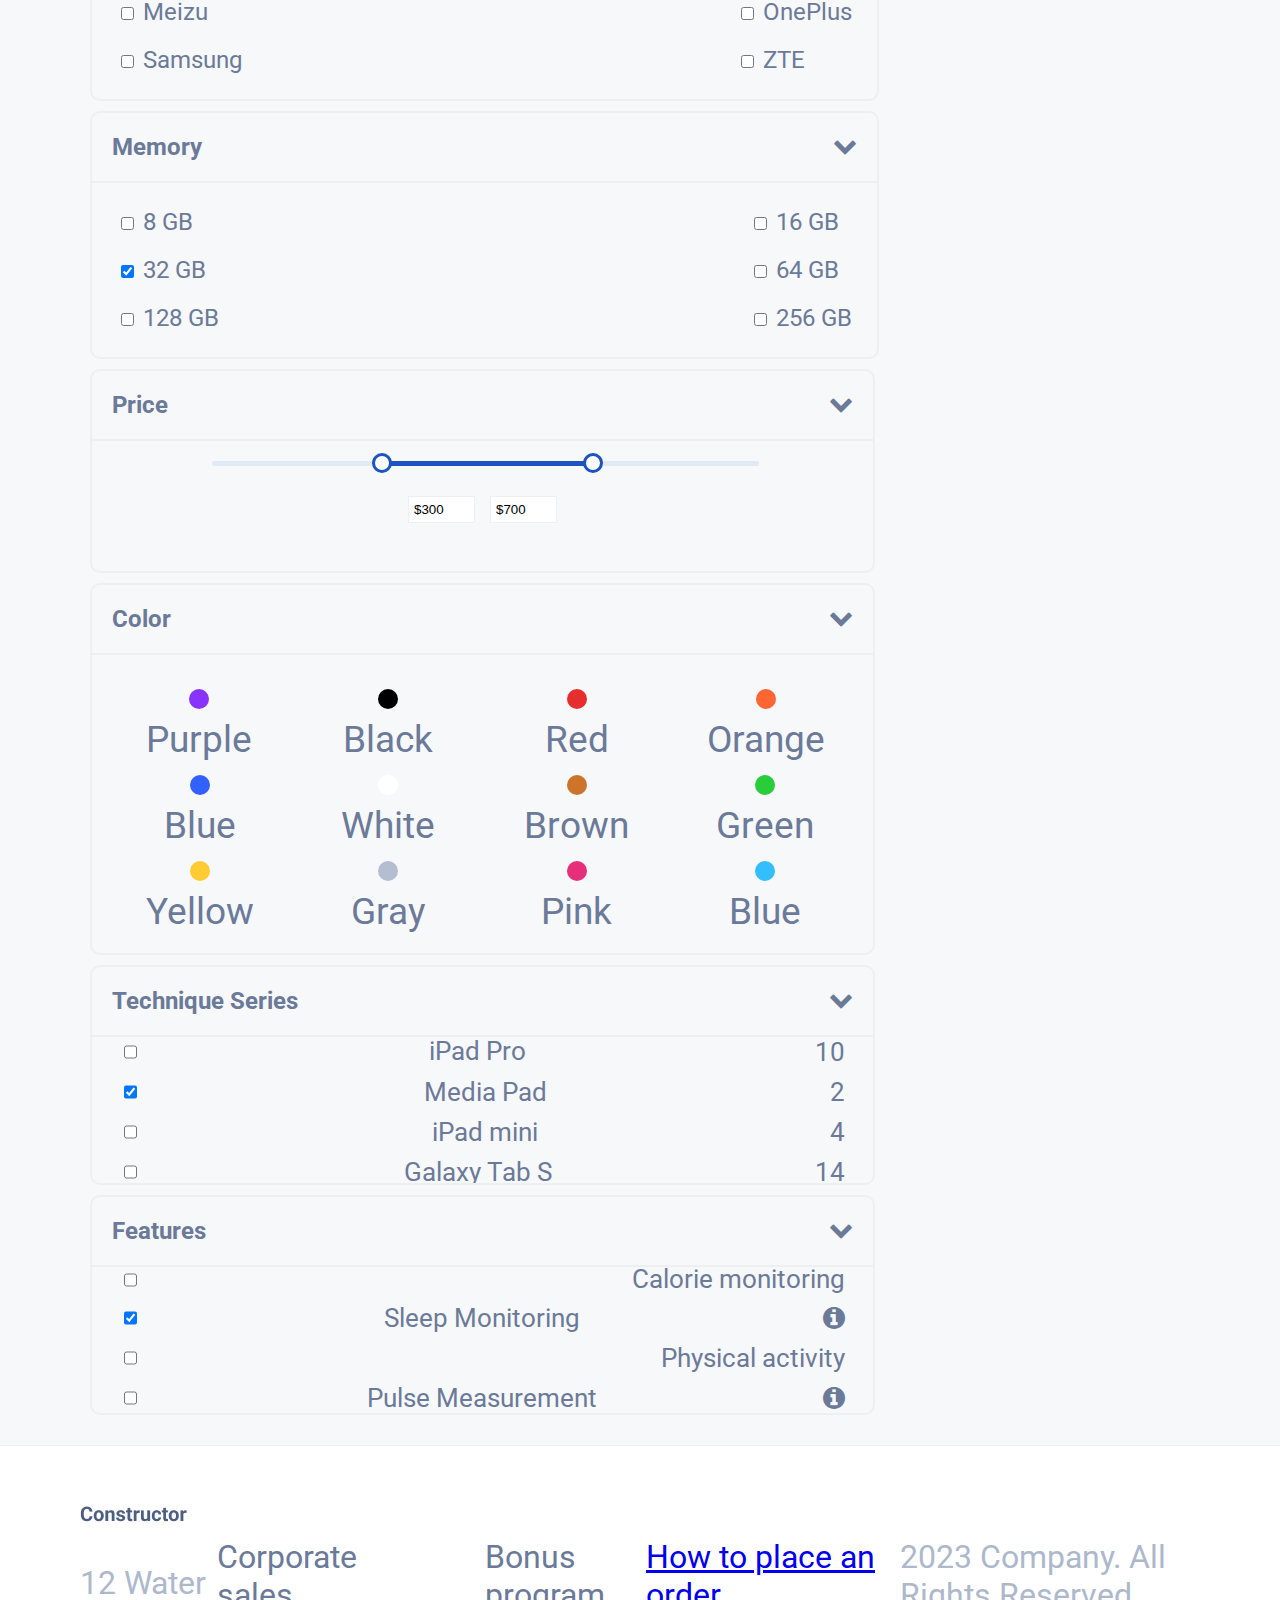
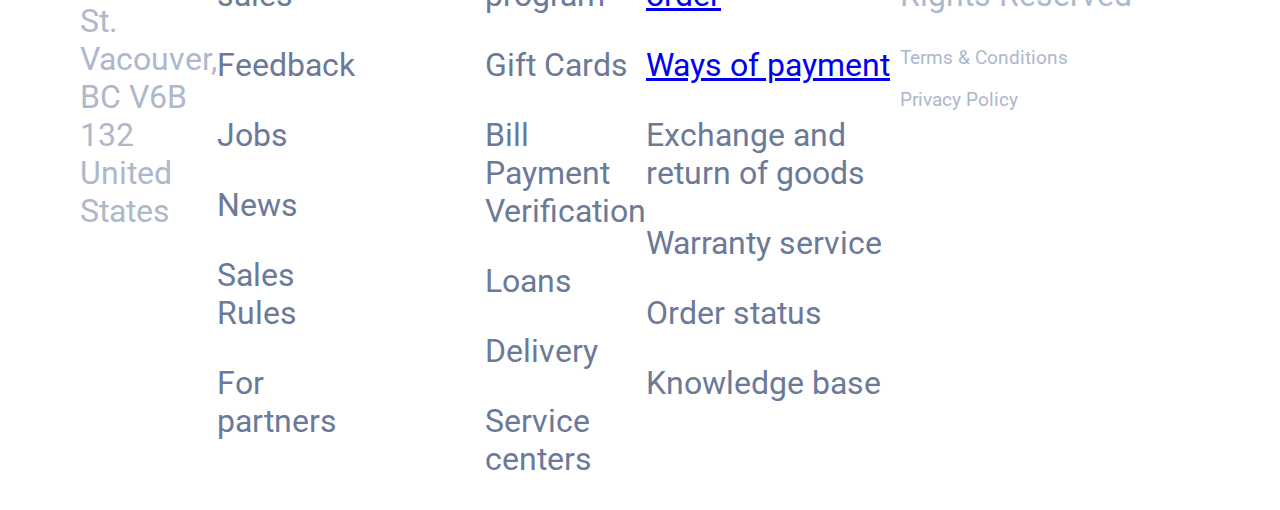
<file: index2.html>
<!DOCTYPE html>
<html lang="en">
<head>
    <meta name="viewport" content="width=device-width, initial-scale=1"/>
    <meta charset="UTF-8">
    <meta http-equiv="X-UA-Compatible" content="IE=edge">
    <meta name="viewport" content="width=device-width, initial-scale=1.0">
    <link rel="preconnect" href="https://fonts.googleapis.com">
    <link rel="preconnect" href="https://fonts.gstatic.com" crossorigin>
    <link href="https://fonts.googleapis.com/css2?family=Roboto:wght@400;500;700&display=swap" rel="stylesheet">
    <link href="https://cdn.jsdelivr.net/npm/bootstrap@5.3.0-alpha1/dist/css/bootstrap.min.css" rel="stylesheet"
        integrity="sha384-GLhlTQ8iRABdZLl6O3oVMWSktQOp6b7In1Zl3/Jr59b6EGGoI1aFkw7cmDA6j6gD" crossorigin="anonymous">
    <link rel="stylesheet" href="assets/css/font-awesome.min.css">
    <link rel="stylesheet" href="assets/css/styles.css"/>
    <title>Document</title>
</head>
<body>
    <!-- Header -->
    <header class="header">

        <nav class="navbar navbar-expand-lg navbar-light bg-light">
            <div class="nav-brand">
                <i class="fa fa-bars" aria-hidden="true"></i>
                <img src="img/icons/Constructor.png" alt="constructor">
            </div>

            <div class="wrap-nav-content" id="navbarNavAltMarkup">
                <div class="navbar-nav">
                    <div class="dropdown">
                        <div class="content-dropdown"  data-toggle="dropdown">
                            <p>
                                Today’s Deals
                            </p>
                            <i class="fa fa-chevron-down" aria-hidden="true"></i>
                        </div>

                        <div class="dropdown-menu" aria-labelledby="dropdownMenuButton">
                            <a class="dropdown-item" href="#">Action</a>
                            <a class="dropdown-item" href="#">Another action</a>
                            <a class="dropdown-item" href="#">Something else here</a>
                        </div>
                    </div>
                    <div class="dropdown">
                        <div class="content-dropdown"  data-toggle="dropdown"
                            aria-haspopup="true" aria-expanded="false">
                            <p>
                                Best's Sellers
                            </p>
                            <i class="fa fa-chevron-down" aria-hidden="true"></i>
                        </div>
                        <div class="dropdown-menu" aria-labelledby="dropdownMenuButton">
                            <a class="dropdown-item" href="#">Action</a>
                            <a class="dropdown-item" href="#">Another action</a>
                            <a class="dropdown-item" href="#">Something else here</a>
                        </div>
                    </div>

                    <div>
                        <a class="content-dropdown-third" href="#">Customer Service</a>
                    </div>
                    <div>
                        <a class="content-dropdown-four " href="#">New Releases</a>
                    </div>
                </div>
            </div>
            
            <div class="icons-header-show">
                <div class="search ">
                    <i class="fa fa-search" aria-hidden="true"></i>
                    <span class="search-heading">
                        Search Goods
                    </span>
                </div>
    
                <div class="right-icons ">
                    <div class="account">
                        <i class="fa fa-user" aria-hidden="true"></i>
                        <span class="account-content">Account</span>
                    </div>
                    <div class="cart-icons">
                        <i class="fa fa-shopping-cart" aria-hidden="true"></i>
                        <span class="cart-content">Bag</span>
                    </div>
                </div>

            </div>

        </nav>
    </header>
    <!-- End Header -->

    <!-- page content -->
    <div class="page-content">
        <aside class="aside">
            <div class="aside-icons">
                <div class="wrap-content-icons-speakers">
                    <div class="icons-content icons-size" data-toggle="dropdown">
                        <img class="background-color-img-icons" src="img/icons/Speakers.png" alt="">
                        <div class="icons-img">
                            <p>
                                Speakers
                            </p>
                        </div>
                        <i class="fa fa-chevron-right background-color-icons" aria-hidden="true"></i>
                    </div>
                    <div class="dropdown-menu dropdown-custom" >
                        <a class="dropdown-item" href="#">Action</a>
                        <a class="dropdown-item" href="#">Another action</a>
                        <a class="dropdown-item" href="#">Something else here</a>
                    </div>

                </div>
                <div class="wrap-content-icons-equipment">
                    <div class="icons-content icons-size" data-toggle="dropdown">
                        <img class="background-color-img-icons" src="img/icons/Equipment.png" alt="">
                        <div class="icons-img">
                            <p>
                                Equipment
                            </p>
                        </div>
                        <i class="fa fa-chevron-right background-color-icons" aria-hidden="true"></i>
                    </div>
                    <div class="dropdown-menu dropdown-custom" >
                        <a class="dropdown-item" href="#">Action</a>
                        <a class="dropdown-item" href="#">Another action</a>
                        <a class="dropdown-item" href="#">Something else here</a>
                    </div>

                </div>
                <div class="wrap-content-icons-controls">
                    <div class="icons-content icons-size" data-toggle="dropdown">
                        <img class="background-color-img-icons" src="img/icons/Controls.png" alt="">
                        <div class="icons-img">
                            <p>
                                Controls
                            </p>
                        </div>
                        <i class="fa fa-chevron-right background-color-icons" aria-hidden="true"></i>
                    </div>
                    <div class="dropdown-menu dropdown-custom" >
                        <a class="dropdown-item" href="#">Action</a>
                        <a class="dropdown-item" href="#">Another action</a>
                        <a class="dropdown-item" href="#">Something else here</a>
                    </div>

                </div>
                <div class="wrap-content-icons-accessories-1">
                    <div class="icons-content icons-size" data-toggle="dropdown">
                        <img class="background-color-img-icons" src="img/icons/Accessories.png" alt="">
                        <div class="icons-img">
                            <p>
                                Accessories
                            </p>
                        </div>
                        <i class="fa fa-chevron-right background-color-icons" aria-hidden="true"></i>
                    </div>
                    <div class="dropdown-menu dropdown-custom" >
                        <a class="dropdown-item" href="#">Action</a>
                        <a class="dropdown-item" href="#">Another action</a>
                        <a class="dropdown-item" href="#">Something else here</a>
                    </div>


                </div>
                <div class="wrap-content-icons-audio">
                    <div class="icons-content icons-size" data-toggle="dropdown">
                        <img class="background-color-img-icons background-img-audio" src="img/icons/Audio.png" alt="">
                        <div class="icons-img">
                            <p>
                                Audio
                            </p>
                        </div>
                        <i class="fa fa-chevron-right background-color-icons" aria-hidden="true"></i>
                    </div>
                    <div class="dropdown-menu dropdown-custom"
                        >
                        <a class="dropdown-item" href="#">Action</a>
                        <a class="dropdown-item" href="#">Another action</a>
                        <a class="dropdown-item" href="#">Something else here</a>
                    </div>
                </div>

               <div class="wrap-content-icons-appliances">
                   <div class="icons-content icons-size" data-toggle="dropdown">
                       <img class="background-color-img-icons" src="img/icons/Appliances.png" alt="">
                       <div class="icons-img">
                           <p>
                               Appliances
                           </p>
                       </div>
                       <i class="fa fa-chevron-right background-color-icons" aria-hidden="true"></i>
                   </div>
                   <div class="dropdown-menu dropdown-custom" >
                        <a class="dropdown-item" href="#">Action</a>
                        <a class="dropdown-item" href="#">Another action</a>
                        <a class="dropdown-item" href="#">Something else here</a>
                    </div>

               </div>
               <div class="wrap-content-icons-television">
                   <div class="icons-content icons-size" data-toggle="dropdown">
                       <img class="background-color-img-icons background-img-television" src="img/icons/TelevisionSet.png"
                           alt="">
                       <div class="icons-img">
                           <p>
                               Television Set
                           </p>
                       </div>
                       <i class="fa fa-chevron-right background-color-icons" aria-hidden="true"></i>
                   </div>
                   <div class="dropdown-menu dropdown-custom" >
                    <a class="dropdown-item" href="#">Action</a>
                    <a class="dropdown-item" href="#">Another action</a>
                    <a class="dropdown-item" href="#">Something else here</a>
                </div>
               </div>
               <div class="wrap-content-icons-digital-watch">
                   <div class="icons-content icons-size" data-toggle="dropdown">
                       <img class="background-color-img-icons" src="img/icons/DigitalWatch.png" alt="">
                       <div class="icons-img">
                           <p>
                               Digital Watch
                           </p>
                       </div>
                       <i class="fa fa-chevron-right background-color-icons" aria-hidden="true"></i>
                   </div>
                   <div class="dropdown-menu dropdown-custom" >
                    <a class="dropdown-item" href="#">Action</a>
                    <a class="dropdown-item" href="#">Another action</a>
                    <a class="dropdown-item" href="#">Something else here</a>
                </div>

               </div>
               <div class="wrap-content-icons-video-game">
                   <div class="icons-content icons-size" data-toggle="dropdown">
                       <img class="background-color-img-icons background-img-videoGames" src="img/icons/VideoGames.png"
                           alt="">
                       <div class="icons-img">
                           <p>
                               Video Games
                           </p>
                       </div>
                       <i class="fa fa-chevron-right background-color-icons" aria-hidden="true"></i>
                   </div>
                   <div class="dropdown-menu dropdown-custom" >
                    <a class="dropdown-item" href="#">Action</a>
                    <a class="dropdown-item" href="#">Another action</a>
                    <a class="dropdown-item" href="#">Something else here</a>
                </div>

               </div>
               <div class="wrap-content-icons-tablets">
                   <div class="icons-content icons-size" data-toggle="dropdown">
                       <img class="background-color-img-icons" src="img/icons/Tablets.png" alt="">
                       <div class="icons-img">
                           <p>
                               Tablets
                           </p>
                       </div>
                       <i class="fa fa-chevron-right background-color-icons" aria-hidden="true"></i>
                   </div>
                   <div class="dropdown-menu dropdown-custom" >
                    <a class="dropdown-item" href="#">Action</a>
                    <a class="dropdown-item" href="#">Another action</a>
                    <a class="dropdown-item" href="#">Something else here</a>
                </div>
                   

               </div>
               <div class="wrap-content-icons-accessories-2">
                   <div class="icons-content icons-size" data-toggle="dropdown">
                       <img class="background-color-img-icons" src="img/icons/Accessories2.png" alt="">
                       <div class="icons-img">
                           <p>
                               Accessories
                           </p>
                       </div>
                       <i class="fa fa-chevron-right background-color-icons" aria-hidden="true"></i>
                   </div>
                   <div class="dropdown-menu dropdown-custom" >
                    <a class="dropdown-item" href="#">Action</a>
                    <a class="dropdown-item" href="#">Another action</a>
                    <a class="dropdown-item" href="#">Something else here</a>
                </div>
               </div>
               <div class="wrap-content-icons-computer">
                   <div class="icons-content icons-size" data-toggle="dropdown">
                       <img class="background-color-img-icons" src="img/icons/Computers.png" alt="">
                       <div class="icons-img">
                           <p>
                               Computers
                           </p>
                       </div>
                       <i class="fa fa-chevron-right background-color-icons" aria-hidden="true"></i>
                   </div>
                   <div class="dropdown-menu dropdown-custom" >
                    <a class="dropdown-item" href="#">Action</a>
                    <a class="dropdown-item" href="#">Another action</a>
                    <a class="dropdown-item" href="#">Something else here</a>
                </div>

               </div>

               <div class="wrap-content-icons-laptops">
                   <div class="icons-content icons-size" data-toggle="dropdown">
                       <img class="background-color-img-icons" src="img/icons/Laptops.png" alt="">
                       <div class="icons-img">
                           <p>
                               Laptops
                           </p>
                       </div>
                       <i class="fa fa-chevron-right background-color-icons" aria-hidden="true"></i>
                   </div>
                   <div class="dropdown-menu dropdown-custom" >
                    <a class="dropdown-item" href="#">Action</a>
                    <a class="dropdown-item" href="#">Another action</a>
                    <a class="dropdown-item" href="#">Something else here</a>
                </div>


               </div>
               <div class="wrap-content-icons-smartphones">
                   <div class="icons-content icons-size" data-toggle="dropdown">
                       <img class="background-color-img-icons background-img-smartPhone" src="img/icons/Smartphones.png"
                           alt="">
                       <div class="icons-img">
                           <p>
                               Smartphones
                           </p>
                       </div>
                       <i class="fa fa-chevron-right background-color-icons" aria-hidden="true"></i>
                   </div>
                   <div class="dropdown-menu dropdown-custom" >
                    <a class="dropdown-item" href="#">Action</a>
                    <a class="dropdown-item" href="#">Another action</a>
                    <a class="dropdown-item" href="#">Something else here</a>
                </div>

               </div>

            </div>
            <div class="product-img">
                <div class="title-product-img">The New Smart Watches</div>
                <img src="img/icons/theNewWatch.png" alt="">
                <button class="btn-product-img"> View More</button>
            </div>
            <div class="product-img">
                <img src="img/icons/NewTabletsSamsung.png" alt="">
                <div class="title-product-img">New Tablets Samsung</div>
            </div>
        </aside>


        <div class="main-content">
            <div class="head-main-content">
                <div class="breadcrumb">
                    <div class="detail-breadcrumb">
                        Main <img class="icons-dot" src="img/icons/dot.png" alt=""> Tablets
                    </div>
                    <div class="icons-breadcrumb">
                        <div class="icons-breadcrumb-compare">
                            <i class="fa fa-bar-chart" aria-hidden="true"></i>
                            <p style="font-size: 1rem;">
                                Compare
                            </p>
                        </div>
                        <div class="icons-breadcrumb-price">
                            <i class="fa fa-line-chart" aria-hidden="true"></i>
                            <p style="font-size: 1rem;">
                                Price Drop
                            </p>
                        </div>

                    </div>
                </div>
                <div class="option-main-content font-size-2rem">
                    <div class="title-main-content">
                        Apple Pro Display XDR
                    </div>
                    <div class="option font-size-2rem">
                        <div class="option-child">
                            <div class="option-child-detail">
                                <p>Sort By:</p>
                            </div>
                            <div class="option-child-detail popularity-item ">
                                <p>Popularity</p>
                            </div>
                            <div class="option-child-detail option-child-new ">
                                <p id="new">
                                    New
                                </p>
                                <i class="fa fa-chevron-down icons-after-new" aria-hidden="true"></i>
                            </div>
                            <div class="option-child-detail">
                                <p>Price</p>
                            </div>
                            <div class="option-child-detail">
                                <p>Rating</p>
                            </div>
                        </div>
                        <div class="icons-option">
                            <div class="option-child-detail">
                                <i class="fa fa-th" aria-hidden="true"></i>
                            </div>
                            <div class="option-child-detail icons-">
                                <i class="fa fa-list" aria-hidden="true"></i>
                            </div>
                        </div>
                        <div class="filters-items">
                            <div class="filter-content" >
                                <p class="filters">Filters</p>
                                <i class="fa fa-wifi icons-after-filter" aria-hidden="true"></i>
                            </div>
                        </div>
                    </div>

                </div>
            </div>
            <div class="product-main-content">
                <div class="detail-product-main-content container">
                    <div class="row row-product-items">
                        <div class="product-items col-md-4">
                            <div class="product-items-content">
                                <img class="product-main-img" src="img/product-items/LaptopsNew.png" alt="">
                                <div class="detail-product">
                                    <p>LAPTOPS</p>
                                    <strong>Apple Mac Book Pro</strong>
                                    <p>$950.00</p>
                                </div>
                            </div>
                        </div>
                        <div class="product-items col-md-4 col-sm-4">
                            <div class="product-items-content">
                                <img class="product-main-img" src="img/product-items/LaptopsNew.png" alt="">
                                <div class="detail-product">
                                    <p>LAPTOPS</p>
                                    <b>Apple Mac Book Pro</b>
                                    <p>$950.00</p>
                                </div>
                            </div>
                        </div>
                        <div class="product-items col-md-4 col-sm-4">
                            <div class="product-items-content">
                                <img class="product-main-img" src="img/product-items/LaptopsNew.png" alt="">
                                <div class="detail-product">
                                    <p>LAPTOPS</p>
                                    <b>Apple Mac Book Pro</b>
                                    <p>$950.00</p>
                                </div>
                            </div>
                        </div>
                    </div>
                    <div class="row row-product-items">
                        <div class="product-items col-md-4 .col-sm-4">
                            <div class="product-items-content">
                                <img class="product-main-img" src="img/product-items/LaptopsNew.png" alt="">
                                <div class="detail-product">
                                    <p>LAPTOPS</p>
                                    <b>Apple Mac Book Pro</b>
                                    <p>$950.00</p>
                                </div>
                            </div>
                        </div>
                        <div class="product-items col-md-4 .col-sm-4">
                            <div class="product-items-content">
                                <img class="product-main-img" src="img/product-items/LaptopsNew.png" alt="">
                                <div class="detail-product">
                                    <p>LAPTOPS</p>
                                    <b>Apple Mac Book Pro</b>
                                    <p>$950.00</p>
                                </div>
                            </div>
                        </div>
                        <div class="product-items col-md-4 .col-sm-4">
                            <div class="product-items-content">
                                <img class="product-main-img" src="img/product-items/LaptopsNew.png" alt="">
                                <div class="detail-product">
                                    <p>LAPTOPS</p>
                                    <b>Apple Mac Book Pro</b>
                                    <p>$950.00</p>
                                </div>
                            </div>
                        </div>

                    </div>
                    <div class="row row-product-items">
                        <div class="product-items col-md-4 .col-sm-4">
                            <div class="product-items-content">
                                <img class="product-main-img" src="img/product-items/LaptopsNew.png" alt="">
                                <div class="detail-product">
                                    <p>LAPTOPS</p>
                                    <b>Apple Mac Book Pro</b>
                                    <p>$950.00</p>
                                </div>
                            </div>
                        </div>
                        <div class="product-items col-md-4 .col-sm-4">
                            <div class="product-items-content">
                                <img class="product-main-img" src="img/product-items/LaptopsNew.png" alt="">
                                <div class="detail-product">
                                    <p>LAPTOPS</p>
                                    <b>Apple Mac Book Pro</b>
                                    <p>$950.00</p>
                                </div>
                            </div>
                        </div>
                        <div class="product-items col-md-4 .col-sm-4">
                            <div class="product-items-content">
                                <img class="product-main-img" src="img/product-items/LaptopsNew.png" alt="">
                                <div class="detail-product">
                                    <p>LAPTOPS</p>
                                    <b>Apple Mac Book Pro</b>
                                    <p>$950.00</p>
                                </div>
                            </div>
                        </div>

                    </div>
                    <div class="row row-product-items">
                        <div class="product-items col-md-4 .col-sm-4">
                            <div class="product-items-content">
                                <img class="product-main-img" src="img/product-items/LaptopsNew.png" alt="">
                                <div class="detail-product">
                                    <p>LAPTOPS</p>
                                    <b>Apple Mac Book Pro</b>
                                    <p>$950.00</p>
                                </div>
                            </div>
                        </div>
                        <div class="product-items col-md-4 .col-sm-4">
                            <div class="product-items-content">
                                <img class="product-main-img" src="img/product-items/LaptopsNew.png" alt="">
                                <div class="detail-product">
                                    <p>LAPTOPS</p>
                                    <b>Apple Mac Book Pro</b>
                                    <p>$950.00</p>
                                </div>
                            </div>
                        </div>
                        <div class="product-items col-md-4 .col-sm-4">
                            <div class="product-items-content">
                                <img class="product-main-img" src="img/product-items/LaptopsNew.png" alt="">
                                <div class="detail-product">
                                    <p>LAPTOPS</p>
                                    <b>Apple Mac Book Pro</b>
                                    <p>$950.00</p>
                                </div>
                            </div>
                        </div>
                    </div>
                    <div class="row row-product-items">
                        <div class="product-items col-md-4 .col-sm-4">
                            <div class="product-items-content">
                                <img class="product-main-img" src="img/product-items/LaptopsNew.png" alt="">
                                <div class="detail-product">
                                    <p>LAPTOPS</p>
                                    <b>Apple Mac Book Pro</b>
                                    <p>$950.00</p>
                                </div>
                            </div>
                        </div>
                        <div class="product-items col-md-4 .col-sm-4" >
                            <div class="product-items-content">
                                <img class="product-main-img" src="img/product-items/LaptopsNew.png" alt="">
                                <div class="detail-product">
                                    <p>LAPTOPS</p>
                                    <b>Apple Mac Book Pro</b>
                                    <p>$950.00</p>
                                </div>
                            </div>
                        </div>
                        <div class="product-items col-md-4 .col-sm-4">
                            <div class="product-items-content">
                                <img class="product-main-img" src="img/product-items/LaptopsNew.png" alt="">
                                <div class="detail-product">
                                    <p>LAPTOPS</p>
                                    <b>Apple Mac Book Pro</b>
                                    <p>$950.00</p>
                                </div>
                            </div>
                        </div>

                    </div>
                    <div class="btn-detail"><button class="btn btn-primary btn-show-more" type="submit">
                        <p class="btn-content">Show More</p>
                    </button></div>
                </div>
                <div class="option-product col-md-3 .col-sm-3">
                    <div class="option-product-detail-brand">
                        <div class="head-option-product-brand">
                            <div>Brand </div>
                            <i class="fa fa-chevron-down" aria-hidden="true"></i>
                        </div>
                        <div class="detail-option-brand">
                            <div class="checkbox-left-brand">
                                <div class="form-check">
                                    <input class="form-check-input" type="checkbox" value="" id="flexCheckChecked">
                                    <label class="form-check-label" for="flexCheckChecked">
                                        Apple
                                    </label>
                                </div>
                                <div class="form-check">
                                    <input class="form-check-input" type="checkbox" value="" id="flexCheckChecked"
                                        checked>
                                    <label class="form-check-label" for="flexCheckChecked">
                                        BQ
                                    </label>
                                </div>
                                <div class="form-check">
                                    <input class="form-check-input" type="checkbox" value="" id="flexCheckChecked">
                                    <label class="form-check-label" for="flexCheckChecked">
                                        Meizu
                                    </label>
                                </div>
                                <div class="form-check">
                                    <input class="form-check-input" type="checkbox" value="" id="flexCheckChecked">
                                    <label class="form-check-label" for="flexCheckChecked">
                                        Samsung
                                    </label>
                                </div>
                            </div>
                            <div class="checkbox-right-brand">
                                <div class="form-check">
                                    <input class="form-check-input" type="checkbox" value="" id="flexCheckChecked">
                                    <label class="form-check-label" for="flexCheckChecked">
                                        Alcatel
                                    </label>
                                </div>
                                <div class="form-check">
                                    <input class="form-check-input" type="checkbox" value="" id="flexCheckChecked">
                                    <label class="form-check-label" for="flexCheckChecked">
                                        Honor
                                    </label>
                                </div>
                                <div class="form-check">
                                    <input class="form-check-input" type="checkbox" value="" id="flexCheckChecked">
                                    <label class="form-check-label" for="flexCheckChecked">
                                        OnePlus
                                    </label>
                                </div>
                                <div class="form-check">
                                    <input class="form-check-input" type="checkbox" value="" id="flexCheckChecked">
                                    <label class="form-check-label" for="flexCheckChecked">
                                        ZTE
                                    </label>
                                </div>
                            </div>
                        </div>
                    </div>
                    <!-- Memory -->
                    <div class="option-product-detail-memory">
                        <div class="head-option-product-memory">
                            <div>Memory </div>
                            <i class="fa fa-chevron-down" aria-hidden="true"></i>
                        </div>
                        <div class="detail-option-memory">
                            <div class="checkbox-left-memory">
                                <div class="form-check">
                                    <input class="form-check-input" type="checkbox" value="" id="flexCheckChecked">
                                    <label class="form-check-label" for="flexCheckChecked">
                                        8 GB
                                    </label>
                                </div>
                                <div class="form-check">
                                    <input class="form-check-input" type="checkbox" value="" id="flexCheckChecked"
                                        checked>
                                    <label class="form-check-label" for="flexCheckChecked">
                                        32 GB
                                    </label>
                                </div>
                                <div class="form-check">
                                    <input class="form-check-input" type="checkbox" value="" id="flexCheckChecked">
                                    <label class="form-check-label" for="flexCheckChecked">
                                        128 GB
                                    </label>
                                </div>

                            </div>
                            <div class="checkbox-right-memory">
                                <div class="form-check">
                                    <input class="form-check-input" type="checkbox" value="" id="flexCheckChecked">
                                    <label class="form-check-label" for="flexCheckChecked">
                                        16 GB
                                    </label>
                                </div>
                                <div class="form-check">
                                    <input class="form-check-input" type="checkbox" value="" id="flexCheckChecked">
                                    <label class="form-check-label" for="flexCheckChecked">
                                        64 GB
                                    </label>
                                </div>
                                <div class="form-check">
                                    <input class="form-check-input" type="checkbox" value="" id="flexCheckChecked">
                                    <label class="form-check-label" for="flexCheckChecked">
                                        256 GB
                                    </label>
                                </div>
                            </div>
                        </div>
                    </div>
                    <!-- end memory -->
                    <!-- Price -->
                    <div class="option-product-detail-price">
                        <div class="head-option-product-price">
                            <div>Price</div>
                            <i class="fa fa-chevron-down" aria-hidden="true"></i>
                        </div>
                        <div class="range">
                            <div class="range-slider">
                                <span class="range-selected"></span>
                            </div>
                            <div class="range-input">
                                <input type="range" class="min" min="0" max="1000" value="300" step="5">
                                <input type="range" class="max" min="0" max="1000" value="700" step="5">
                            </div>
                            <div class="range-price">
                                <!-- <label for="min"> -->

                                <input type="text" class="input-range-price" name="min" value="$300" placeholder="" />
                                <!-- </label> -->
                                <!-- <label for="max"> -->
                                <input type="text" class="input-range-price" name="max" value="$700" placeholder="" />

                                <!-- </label> -->
                            </div>
                        </div>
                    </div>
                    <!-- End Price -->
                    <!-- Color -->
                    <div class="option-product-detail-color">
                        <div class="head-option-product-color">
                            <div>Color</div>
                            <i class="fa fa-chevron-down" aria-hidden="true"></i>
                        </div>
                        <div class="color-detail-all">
                            <div class="row-color-one">
                                <div>
                                    <span class="style-color-one style-color-purple"></span>
                                    <p>Purple</p>
                                </div>
                                <div>
                                    <span class="style-color-one style-color-black"></span>
                                    <p>Black</p>
                                </div>
                                <div>
                                    <span class="style-color-one style-color-red"></span>
                                    <p>Red</p>
                                </div>
                                <div>
                                    <span class="style-color-one style-color-orange"></span>
                                    <p>Orange</p>
                                </div>
                            </div>
                            <div class="row-color-two">
                                <div>
                                    <span class="style-color-two style-color-blue-blood"></span>
                                    <p>Blue</p>
                                </div>
                                <div>
                                    <span class="style-color-two style-color-white"></span>
                                    <p>White</p>
                                </div>
                                <div>
                                    <span class="style-color-two style-color-brown"></span>
                                    <p>Brown</p>
                                </div>
                                <div>
                                    <span class="style-color-two style-color-green"></span>
                                    <p>Green</p>
                                </div>
                            </div>
                            <div class="row-color-three">
                                <div>
                                    <span class="style-color-three style-color-yellow"></span>
                                    <p>Yellow</p>
                                </div>
                                <div>
                                    <span class="style-color-three style-color-gray"></span>
                                    <p>Gray</p>
                                </div>
                                <div>
                                    <span class="style-color-three style-color-pink"></span>
                                    <p>Pink</p>
                                </div>
                                <div>
                                    <span class="style-color-three style-color-blue-light"></span>
                                    <p>Blue</p>
                                </div>
                            </div>
                        </div>
                    </div>
                    <!-- End Color -->

                    <!-- Technique Series -->
                    <div class="option-product-detail-technique">
                        <div class="head-option-product-technique">
                            <div>Technique Series </div>
                            <i class="fa fa-chevron-down" aria-hidden="true"></i>
                        </div>
                        <div class="checkbox-all-technique font-size-5rem">
                            <div class="checkbox-technique">
                                <div class="form-check check-box-technique">
                                    <input class="form-check-input" type="checkbox" value="" id="flexCheckDefault">
                                    <label class="form-check-label text-check-label" for="flexCheckDefault">
                                        iPad Pro
                                    </label>
                                    <label>10</label>
                                </div>
                                <div class="form-check check-box-technique">
                                    <input class="form-check-input" type="checkbox" value="" id="flexCheckDefault"
                                        checked>
                                    <label class="form-check-label" for="flexCheckDefault">
                                        Media Pad
                                    </label>
                                    <label>2</label>
                                </div>
                                <div class="form-check check-box-technique">
                                    <input class="form-check-input" type="checkbox" value="" id="flexCheckDefault">
                                    <label class="form-check-label" for="flexCheckDefault">
                                        iPad mini
                                    </label>
                                    <label> 4</label>
                                </div>
                                <div class="form-check check-box-technique">
                                    <input class="form-check-input" type="checkbox" value="" id="flexCheckDefault">
                                    <label class="form-check-label" for="flexCheckDefault">
                                        Galaxy Tab S
                                    </label>
                                    <label> 14</label>
                                </div>
                                <div class="form-check check-box-technique">
                                    <input class="form-check-input" type="checkbox" value="" id="flexCheckDefault">
                                    <label class="form-check-label" for="flexCheckDefault">
                                        Galaxy Tab A
                                    </label>
                                    <label> 12</label>
                                </div>
                                <div class="form-check check-box-technique">
                                    <input class="form-check-input" type="checkbox" value="" id="flexCheckDefault">
                                    <label class="form-check-label" for="flexCheckDefault">
                                        Muze
                                    </label>
                                    <label> 7</label>
                                </div>
                                <div class="form-check check-box-technique">
                                    <input class="form-check-input" type="checkbox" value="" id="flexCheckDefault">
                                    <label class="form-check-label" for="flexCheckDefault">
                                        iPad Pro
                                    </label>
                                    <label> test</label>
                                </div>
                                <div class="form-check check-box-technique">
                                    <input class="form-check-input" type="checkbox" value="" id="flexCheckDefault">
                                    <label class="form-check-label" for="flexCheckDefault">
                                        iPad Pro
                                    </label>
                                    <label> test</label>
                                </div>
                                <div class="form-check check-box-technique">
                                    <input class="form-check-input" type="checkbox" value="" id="flexCheckDefault">
                                    <label class="form-check-label" for="flexCheckDefault">
                                        iPad Pro
                                    </label>
                                    <label> test</label>
                                </div>
                            </div>
                        </div>
                    </div>
                    <!-- End Technique Series -->

                    <!-- Features -->
                    <div class="option-product-detail-features">
                        <div class="head-option-product-features">
                            <div>Features </div>
                            <i class="fa fa-chevron-down" aria-hidden="true"></i>
                        </div>
                        <div class="checkbox-all-features font-size-5rem ">
                            <div class="checkbox-features">
                                <div class="form-check check-box-features">
                                    <input class="form-check-input" type="checkbox" value="" id="flexCheckDefault">
                                    <label class="form-check-label text-check-label" for="flexCheckDefault">
                                        Calorie monitoring
                                    </label>
                                </div>
                                <div class="form-check check-box-features">
                                    <input class="form-check-input" type="checkbox" value="" id="flexCheckDefault"
                                        checked>
                                    <label class="form-check-label" for="flexCheckDefault">
                                        Sleep Monitoring
                                    </label>
                                    <label> <i class="fa fa-info-circle" aria-hidden="true"></i></label>
                                </div>
                                <div class="form-check check-box-features">
                                    <input class="form-check-input" type="checkbox" value="" id="flexCheckDefault">
                                    <label class="form-check-label" for="flexCheckDefault">
                                        Physical activity
                                    </label>
                                </div>
                                <div class="form-check check-box-features">
                                    <input class="form-check-input" type="checkbox" value="" id="flexCheckDefault">
                                    <label class="form-check-label" for="flexCheckDefault">
                                        Pulse Measurement
                                    </label>
                                    <label> <i class="fa fa-info-circle" aria-hidden="true"></i></label>
                                </div>
                                <div class="form-check check-box-features">
                                    <input class="form-check-input" type="checkbox" value="" id="flexCheckDefault">
                                    <label class="form-check-label" for="flexCheckDefault">
                                        Stopwatch
                                    </label>
                                </div>
                                <div class="form-check check-box-features">
                                    <input class="form-check-input" type="checkbox" value="" id="flexCheckDefault">
                                    <label class="form-check-label" for="flexCheckDefault">
                                        Timer
                                    </label>
                                </div>
                            </div>
                        </div>
                    </div>
                    <!-- end features -->
                </div>

            </div>
        </div>


        </main>
    </div>
    <!-- end Page content -->


    <!-- footer -->
    <footer class="footer" >
        <div class=" all-information-detail">
            <div class="footer-constructor">
                <div class="img-footer">
                    <img src="img/icons/Constructor.png" alt="">
                </div>
                <div class="address-information font-size-2rem">
                    <p class="address-items-first">12 Water St. Vacouver, BC V6B 132 United States
                    </p>
                </div>
            </div>
            <div class="footer-mobile">
                <div class="information-detail-first font-size-2rem">
                    <p>Corporate sales</p>
                    <p>Feedback</p>
                    <p>Jobs</p>
                    <p>News</p>
                    <p>Sales Rules</p>
                    <p>For partners</p>
                </div>
        
                <div class="information-detail-second font-size-2rem">
                    <p>Bonus program</p>
                    <p>Gift Cards</p>
                    <p>Bill Payment Verification</p>
                    <p>Loans</p>
                    <p>Delivery</p>
                    <p>Service centers</p>
                </div>
            </div>

            <div class="information-detail-third font-size-2rem">
                <p><a href="#">How to place an order</a></p>
                <p><a href="#">Ways of payment</a></p>
                <p>Exchange and return of goods</p>
                <p>Warranty service</p>
                <p>Order status</p>
                <p>Knowledge base</p>
            </div>
            <div class="information-detail-fourth font-size-2rem">
                <p>2023 Company. All Rights Reserved</p>
                <div class="information-detail-fourth-item">
                    <p>Terms & Conditions</p>
                    <p>Privacy Policy</p>
                </div>
            </div>
        </div>
    </footer>
    <!-- End footer -->
    <!-- script -->

    <script src="https://cdn.jsdelivr.net/npm/bootstrap@5.3.0-alpha1/dist/js/bootstrap.bundle.min.js"
        integrity="sha384-w76AqPfDkMBDXo30jS1Sgez6pr3x5MlQ1ZAGC+nuZB+EYdgRZgiwxhTBTkF7CXvN"
        crossorigin="anonymous"></script>
    <script src="script.js"></script>
    <script src="https://code.jquery.com/jquery-3.4.1.slim.min.js"
        integrity="sha384-J6qa4849blE2+poT4WnyKhv5vZF5SrPo0iEjwBvKU7imGFAV0wwj1yYfoRSJoZ+n"
        crossorigin="anonymous"></script>
    <script src="https://cdn.jsdelivr.net/npm/popper.js@1.16.0/dist/umd/popper.min.js"
        integrity="sha384-Q6E9RHvbIyZFJoft+2mJbHaEWldlvI9IOYy5n3zV9zzTtmI3UksdQRVvoxMfooAo"
        crossorigin="anonymous"></script>
    <script src="https://cdn.jsdelivr.net/npm/bootstrap@4.4.1/dist/js/bootstrap.min.js"
        integrity="sha384-wfSDF2E50Y2D1uUdj0O3uMBJnjuUD4Ih7YwaYd1iqfktj0Uod8GCExl3Og8ifwB6"
        crossorigin="anonymous"></script>

    <!-- <script src="script.js"></script> -->
    <script src="jsBootstrap/js/bootstrap.min.js"></script>
    <!-- End Script -->
</body>
</html>
</file>
<file: assets/css/styleTest.css>
/* Common */
.font-size-10 {
    font-size: 1rem;
}

.font-size-14 {
    font-size: 1.4rem;
}

.font-size-12 {
    font-size: 1.2rem;
}


/* end:common */
:root {
    --grey-blue-75: #99A6BF;
    --base-color: #6B7A99;
    --grey-blue-70: #F7F8FA;
}

html {
    font-size: 62.5%;
}

body {
    margin: 0;
    padding: 0;
    font-size: 62.5%;
    /* 10px 16px */
    font-family: 'Roboto', sans-serif;
    color: var(--base-color);
}

.row-product-items .product-items {
    padding-top: 50px ;
    padding-bottom: 40px;
    width: 30%;
    background-color: #fff;
    /* margin-left: 16px; */
    /* text-align: center; */
    display: flex;
    border-radius: 10px;
    justify-content: center;
}

/* html{
    background-color: var(--grey-blue-70);

} */
.background-color-img-icons {
    max-width: 24px;
    margin-bottom: 4px;
    margin-right: 26px;
}

/* @media (min-width: 900px) { */

/*  header nav */
.header {
    border-bottom: 2px solid #EDEFF2;
}


.navbar .fa-bars {
    font-size: 1.8rem;
    color: #C3CAD9;
    padding: 10px;
}

.fa-chevron-down {
    font-size: 1.2rem;
    color: #C3CAD9;
    margin-bottom: 2px;
}

/* .navbar-nav .nav-item {
    font-size: 1.5rem;
    margin: 20px;

}  */
/* .navbar-nav .nav-item .nav-content-first{
    font-size: 1.5rem;
    margin: 20px;
} */
.account .icon-user {
    font-size: 1.4rem;
}
.account-item, .account-item:hover{
    text-decoration: none;
}
.cart-item, .cart-item:hover{
    text-decoration: none;
}

div.search {
    line-height: 20px; 
    /* margin-top: 15px; */
    display: flex;
    align-items: center;
    font-weight: 700;
    /* margin-left: 48px;*/

}

.fa-search::before {
    font-size: 1.8rem;
    margin-right: 14px;
    padding: 6px;
    color: #C3CAD9;
}
.search-heading {
    background-color: transparent; 
    border: none;
}
.search-heading::placeholder{
    color: #C3CAD9;
}
.icon-search {
    display: inline-block;
    align-items: center;
}


/* @media (min-width:700px) { */
.right-icons {
    font-size: 3rem;

    /* width: 155px; */
    display: flex;
    margin-right: 80px;
}

/* } */


div.account-icons {
    margin-right: 10%;
}


.account {
    margin-right: 30px;
    text-decoration: none;
}

.cart-content, .cart-content:hover {
    margin-left: 20px;
    text-decoration: none;
}

.dropdown-menu {

    position: absolute;
    left: 24px;
    top: 47px;

}

div .nav-content {
    line-height: 30px;
    color: #6B7A99;
    font-weight: 700;
}

/* .dropdown div .nav-item{
    line-height:30px; 
    color: #6B7A99; 
    font-weight: 700;
} */
.dropdown .nav .fa-chevron-down {
    margin-left: 4px;
}

/* end nav */

/* aside */
.icons-content {
    font-size: 1.5rem;
    display: flex;
    flex-direction: row;
    justify-content: space-between;
    align-items: center;
    padding: 0;
    background-color: #ffffff;

}

.icons-content>.background-color-img-icons {
    position: relative;
    background-color: #ffffff;

}

.icons-img {
    display: flex;
    align-items: center;
    padding-bottom: 5px;
    gap: 20px;
    background-color: #ffffff;
}

div>.background-color-img-icons {
    background-color: #ffffff;
    /* font-size: ; */
    position: relative;

}

div.icons-size {
    width: 30px;
}


/* end aside */

/* Product below aSide */
.product-img {
    display: flex;
    flex-direction: column;
    align-items: center;
    border: 2px solid #EDEFF2;
    border-radius: 10px;
    /* align-items: center; */
    padding: 30px 51px;
    margin-right: 0;
    gap: 36px;
    background-color: #EDEFF2;

}

.btn-watch-product-img {
    width: 86px;
    height: 38px;
    font-size: 1.2rem;
    background: #FF6633;
    color: #fff;
    box-shadow: 0px 10px 30px rgba(255, 102, 51, 0.3);
    border-radius: 20px;
    border: none;
}



.title-product-img{
    background: #EDEFF2;
    width: 140px;
    text-align: center;
    font-family: 'Roboto';
    font-style: normal;
    font-weight: 700;
    color: #6B7A99;
    margin-bottom: 40px;
}
.title-product-img-tablet {
    margin-top: 40px;
}

.product-img-watch, .product-img-tablet ,.product-img-watch:hover, .product-img-tablet:hover {
    text-decoration: none;

}

/* .product-img>.img-the-new-watch {
    background-color: #EDEFF2;
} */

/* End Product below aSide */

/* Page content */
.page-content .background-color-icons {
    background-color: #fff;
    font-size: 1rem;
}

/* end Page content */
.content-breadcrumb-compare,.content-breadcrumb-price-drop, .content-breadcrumb-compare:hover,.content-breadcrumb-price-drop:hover {
    font-size: 1.2rem;
    line-height: 20px;
    font-weight: 700;
    text-decoration: none;
    color: #6B7A99;
    
}

.icons-breadcrumb-compare, .icons-breadcrumb-price,.icons-breadcrumb-compare:hover, .icons-breadcrumb-price:hover {
    text-decoration: none;
}

/* Main content  */
.detail-breadcrumb {
    font-size: 1.2rem;
}

.head-main-content {
    width: 100%;
    display: flex;
    flex-direction: column;
    /* border: solid 1px red; */
    padding: 0;
    gap: 50px;
    padding-bottom: 85px;
}

.breadcrumb {

    /* height: 30px; */
    display: flex;
    flex-direction: row;
    justify-content: space-between;
    /* gap: 300px; */
    align-items: center;
}

.main-breadcrumb ,.tablets-breadcrumb , .main-breadcrumb:hover, .tablets-breadcrumb:hover{
    text-decoration: none;
    color: #7D8FB3;
    font-weight: 700;
    line-height: 20px; 

}

.icons-breadcrumb {
    display: flex;
    flex-direction: row;
    /* justify-content: flex-end; */
    gap: 40px;
    padding: 0;
    font-size: 1.7rem;
}

.option-main-content {

    display: flex;
    flex-direction: row;
    justify-content: space-between;
    font-family: 'Roboto';
    font-style: normal;
    font-weight: 900;



}

.option-child {
    display: flex;
    flex-direction: row;
    justify-content: space-between;
    gap: 30px;
}

.option {
    display: flex;
    flex-direction: row;
    justify-content: flex-end;
    gap: 40px;
}

div>#new {
    color: #3361FF;
}

.icons-dot {
    padding: 0;
}

.icons-after-new {
    display: none;
}

.icons-option {
    display: flex;
    flex-direction: row;
    justify-content: flex-start;
    gap: 10px;
}



/* End Main Content */
/* product-main-content */
.product-main-img {
    padding: 0;
    max-width: 182px;

}

.product-items {
    display: flex;
    align-items: center;
    text-align: center;
}

.detail-product>p {
    margin: 0;
    line-height: 20px;
    font-weight: 900;
}

.fa-list ,.fa-th {
    cursor: pointer;
}

.detail-product-main-content {
    padding: 0;
    margin: 0;
}

.detail-product ,.detail-product:hover{
    font-size: 2rem;
    margin-top: 45px;
    display: flex;
    flex-direction: column;
    gap: 12px;
    color: #7D8FB3;
    text-decoration: none;
}

.btn-detail {
    padding: 0;
    display: flex;
    justify-content: center;
    margin-bottom: 11px;
}

.btn-show-more {
    background-color: var(--grey-blue-70);
    border: 2px solid #EDEFF2;
    color: #6B7A99;
    border-radius: 30px;
    font-family: Roboto;
}

.color-items {
    cursor: pointer;
}

.information-detail-first>a {
    text-decoration: none;
    color: #6B7A99;
    line-height: 30px;
    font-weight: 500;
}

.address-items-first {
    padding: 0;
}


.information-detail-second > a {
    text-decoration: none;
    color: #6B7A99;
    line-height: 30px;
    font-weight: 500;
}

.information-detail-third {
    padding: 0;
}

.information-detail-second {
    padding: 0;
}

.information-detail-first {
    padding: 0;
}

.information-detail-fourth {
    padding: 0;
    width: 230px;
}

.information-detail-third > a {
    text-decoration: none;
    color: #6B7A99;
    line-height: 30px;
    font-weight: 500;
    padding: 0;


}


.information-detail-fourth-item > a{
    text-decoration: none;
    color: #ADB8CC;
    line-height: 20px;
    font-weight: 700;

}

.information-detail-fourth > a {
    text-decoration: none;
    color: #ADB8CC;
    line-height: 20px;
    font-weight: 700;
    padding: 0;
}


/* end product-main-content */
/* option-product */

.option-product {
    display: flex;
    flex-direction: column;
    gap: 10px;
}

/* brand */

.option-product-detail-brand {
    display: flex;
    flex-direction: column;
    border: solid 2px #EDEFF2;
    border-radius: 10px;
    width: 100%;
    font-size: 1.5rem;
}

.head-option-product-brand {
    display: flex;
    flex-direction: row;
    align-items: center;
    justify-content: space-between;
    padding: 20px;
    /* margin-top: 6px; */
    border-bottom: 2px solid #EDEFF2;
}

.checkbox-left-brand {
    display: flex;
    flex-direction: column;
    gap: 20px;

}

.detail-option-brand {
    display: flex;
    flex-direction: row;
    justify-content: space-between;
    align-items: flex-start;
    padding: 17px;
    /* margin-bottom: 8px; */
    /* gap: 30px; */
}

.checkbox-right-brand {
    display: flex;
    flex-direction: column;
    gap: 20px;
}

.form-check .form-check-label {
    font-size: 1.2rem;
    font-weight: bold;
    line-height: 32px;
}

/* end brand */
/* Memory */
.head-option-product-memory {
    display: flex;
    flex-direction: row;
    justify-content: space-between;
    padding: 20px;
    /* margin-top: 6px; */
    border-bottom: 2px solid #EDEFF2;
}

.detail-option-memory {
    display: flex;
    flex-direction: row;
    padding: 20px;
    gap: 20px;
    justify-content: space-between;

}

.checkbox-right-memory {
    display: flex;
    flex-direction: column;
    font-size: 2rem;
    gap: 22px
}

.checkbox-left-memory {
    display: flex;
    flex-direction: column;
    gap: 25px;
    font-size: 2rem;
}

/* end Memory */


div.icons-size {
    width: unset;
}

div>.background-color-img-icons {
    background-color: #ffffff;

}

/* Price */
/* range two  input */
.range {
    margin-top: 20px;
    width: 70%;
}

.range-slider {
    height: 5px;
    position: relative;
    background-color: #e1e9f6;
    border-radius: 2px;
    left: 22%;
    /* width: 152px;
    right: 16px; */
}

.range-selected {
    height: 100%;
    left: 30%;
    right: 30%;
    position: absolute;
    border-radius: 5px;
    background-color: #1b53c0;
}

.range-input {
    position: relative;
}

.range-input input {
    position: absolute;
    width: 100%;
    height: 5px;
    top: -5px;
    background: none;
    pointer-events: none;
    -webkit-appearance: none;
    -moz-appearance: none;
    left: 22%;
}

.range-input input::-webkit-slider-thumb {
    height: 15px;
    width: 15px;
    border-radius: 50%;
    border: 3px solid #ffffff;
    background-color: #3361FF;
    pointer-events: auto;
    -webkit-appearance: none;
}

.range-input input::-moz-range-thumb {
    height: 15px;
    width: 15px;
    border-radius: 50%;
    border: 3px solid #1b53c0;
    background-color: #fff;
    pointer-events: auto;
    -moz-appearance: none;
}

.range-price {
    margin: 30px 0;
    width: 100%;
    display: flex;
    justify-content: center;
    align-items: center;
    position: absolute;
    font-size: 1rem;
}

.range-price label {
    margin-right: 5px;
}

.range-price input {
    width: 70px;
    padding: 5px;
}

.range-price input:first-of-type {
    margin-right: 15px;
}

.option-product-detail-price {
    height: 200px;
    border: 2px solid #EDEFF2;
    border-radius: 10px;
    position: relative;
}

.head-option-product-price {
    display: flex;
    flex-direction: row;
    justify-content: space-between;
    padding: 20px;
    border-bottom: 2px solid #EDEFF2;
}


/* end range two input */
/* end price */
/* Color */
.option-product-detail-color {
    display: flex;
    flex-direction: column;
    border: 2px solid #EDEFF2;
    border-radius: 10px;
    font-size: 3.5rem;
}

.head-option-product-color {
    display: flex;
    flex-direction: row;
    padding: 20px;
    justify-content: space-between;
    /* border-bottom: #99A6BF; */
    border-bottom: 2px solid #EDEFF2;
}

.color-detail-all {
    /* display: flex; */
    padding: 20px;
    display: flex;
    flex-direction: column;
    gap: 2%;
    /* border: solid 1px red; */
}

.color-detail-all p {
    margin: 0;
    padding: 0;
}

.row-color-one {
    display: flex;
    flex-direction: row;
    width: 100%;
    justify-content: space-between;
    font-size: 1rem;

}

.row-color-two {
    display: flex;
    flex-direction: row;
    width: 100%;
    justify-content: space-between;
    font-size: 1rem;

    /* gap: 10%; */
    /* padding: 25px; */

}

.row-color-three {
    display: flex;
    flex-direction: row;
    width: 100%;
    justify-content: space-between;
    font-size: 1rem;
    /* gap: 10%; */
    /* padding: 25px; */

}

.row-color-four {
    display: flex;
    flex-direction: row;
    width: 100%;
    justify-content: space-between;
    /* gap: 10%; */
    /* padding: 25px; */

}

/* end color */


/* Technique Series */

/* test scroll bar */
.checkbox-all-technique {
    display: flex;
    flex-direction: column;
    overflow: auto;
    padding: 0 19px;
    height: 146px;
    margin: 0 9px;
    /* margin: 0 42px; */
    /* border: solid 1px red; */
}

.checkbox-all-technique::-webkit-scrollbar {
    width: 5px;
    height: 8px;
    background-color: #b4b4b4;
}

/* Add a thumb */
.checkbox-all-technique::-webkit-scrollbar-thumb {
    background: #b4b4b4;
}

.checkbox-details input:checked~.checkmark {
    background-color: #2196F3;
}

.checkbox {
    display: flex;
    flex-direction: column;
}

.option-product-detail-technique {
    border: 2px solid #EDEFF2;
    border-radius: 10px;
}

.head-option-product-technique {
    display: flex;
    flex-direction: row;
    justify-content: space-between;
    padding: 20px;
    border-bottom: 2px solid #EDEFF2;
}

.check-box-technique {
    display: flex;
    flex-direction: row;
    justify-content: space-between;
    font-size: 1.6rem;

}

.checkbox-technique {
    display: flex;
    flex-direction: column;
    gap: 10px;
}

.text-check-label {
    display: flex;
    align-items: center;
    line-height: 100%;
}

.fa-user {
    font-size: 2rem;
    margin-right: 20px;
    padding: 6px;
    color: #C3CAD9;
}

.fa-shopping-cart {
    font-size: 2rem;
    padding: 8px;
    color: #C3CAD9;
}




/* end test scroll bar */

/* End Technique Series */
/* Features */
.checkbox-all-features {
    display: flex;
    flex-direction: column;
    overflow: auto;
    padding: 0 19px;
    height: 146px;
    margin: 0 9px;
    /* margin: 0 42px; */
    /* border: solid 1px red; */
}

.checkbox-all-features::-webkit-scrollbar {
    width: 5px;
    height: 8px;
    background-color: #b4b4b4;
}

/* Add a thumb */
.checkbox-all-features::-webkit-scrollbar-thumb {
    background: #b4b4b4;
}

.checkbox-details input:checked~.checkmark {
    background-color: #2196F3;
}

.checkbox {
    display: flex;
    flex-direction: column;
}

.option-product-detail-features {
    border: 2px solid #EDEFF2;
    border-radius: 10px;
}

.head-option-product-features {
    display: flex;
    flex-direction: row;
    justify-content: space-between;
    padding: 20px;
    border-bottom: 2px solid #EDEFF2;
}

.check-box-features {
    display: flex;
    flex-direction: row;
    justify-content: space-between;
    font-size: 1.6rem;

}

.checkbox-features {
    display: flex;
    flex-direction: column;
    gap: 10px;

}

.text-check-label {
    display: flex;
    align-items: center;
    line-height: 100%;
}

.form-check-label-8GB {
    width: 32px;
    font-size: 1.2rem;
    height: 27px;
}

/* end Features */

/* end option-product  */

/* footer */
.img-footer .img-footer-constructor {
    margin: 0;
    padding: 0;
}


.footer .address-information .address-items-first {
    color: #ADB8CC;
    line-height: 30px;
    font-weight: 700;
}

.footer .address-information .address-items-second {
    color: #ADB8CC;
    font-size: 1.2rem;
    display: block;
}

.footer .information-detail-fourth p {
    color: #ADB8CC;
    line-height: 24px;
    font-weight: 700;

}

/* end footer */

/* header */
.option-main-content .title-main-content {
    font-weight: 500;
    color: #4D5E80;
    font-size: 2.4rem;
}

/* .option .option-child{
    font-size: 1.5rem;
} */

.option-product-detail-brand .head-option-product-brand {
    font-size: 1.3rem;
    font-weight: 700;
}


.row-color-one .style-color-one {
    /* background-color: #1b53c0; */
    border-radius: 50%;
    width: 30px;
    height: 30px;
    display: inline-block;
}

.row-color-one div {
    text-align: center;
    width: calc(100% / 4);
}

.style-color-two {
    background-color: #1b53c0;
    border-radius: 50%;
    width: 30px;
    height: 30px;
    display: inline-block;
}

.row-color-two div {
    text-align: center;
    width: calc(100% / 4);

}

.style-color-three {
    background-color: #1b53c0;
    border-radius: 50%;
    width: 30px;
    height: 30px;
    display: inline-block;
}

.row-color-three div {
    text-align: center;
    width: calc(100% / 4);
}

.option-product-detail-memory .head-option-product-memory {
    font-size: 1.3rem;
    font-weight: 700;
}

.option-product-detail-price .head-option-product-price {
    font-size: 1.3rem;
    font-weight: 700;
}

.option-product-detail-color .head-option-product-color {
    font-size: 1.3rem;
    font-weight: 700;
}

.option-product-detail-technique .head-option-product-technique {
    font-size: 1.3rem;
    font-weight: 700;
}

.option-product-detail-features .head-option-product-features {
    font-size: 1.3rem;
    font-weight: 700;
}

.option-product-detail-memory {
    border: 2px solid #EDEFF2;
    border-radius: 10px;
    width: 100%;
    font-size: 4rem;
    position: relative;
}

.input-range-price {
    border: solid 1px #EDEFF2;
}

.checkbox-left-brand .form-check {
    font-size: 2rem;
    line-height: 24px;
}

.checkbox-right-brand .form-check {
    font-size: 2rem;
    line-height: 24px;
}

.checkbox-left-memory .form-check {
    font-size: 2rem;
    line-height: 24px;
}

.checkbox-right-memory .form-check {
    font-size: 2rem;
    line-height: 24px;
}

.option-child-detail {
    display: flex;
    align-items: center;
}

.option-child-detail a {
    margin: 0;
    padding: 0;
    font-size: 1.2rem;
    font-weight: 700;
    text-decoration: none;
    line-height: 25px;
    color: #7D8FB3;
}

.search-heading:focus-visible {
    outline: none;
}


.img-price-drop {
    width: 20px;
    height: 12px;
} 

.img-compare {
    width: 18px;
    height: 18px;
}

.icons-option .option-child i {
    font-size: 1.3rem;
}

.product-img .title-product-img {
    font-size: 1.6rem;
}

.icons-img p {
    background-color: #fff;
    font-size: 1.2rem;
    margin: 0;
    width: 82px;
    /* width: 51px; */
    height: 20px;
    margin-right: 38px;
    font-weight: bold;
}

.content-dropdown {
    display: flex;
    flex-direction: row;
    justify-content: space-between;
    align-items: center;
}

.dropdown {
    display: flex;
    align-items: center;
}

.content-dropdown-third {
    font-size: 1.2rem;
    text-decoration: none;
}

.content-dropdown-third:hover {
    text-decoration: none;
}


.content-dropdown-four {
    font-size: 1.2rem;
    text-decoration: none;
}

.content-dropdown-four:hover {
    text-decoration: none;
}

.content-dropdown p {
    font-size: 1.4rem;
    padding: 0;
    margin: 0;
    line-height: 30px;
    color: #6B7A99;
    font-weight: 700;
    margin-right: 12px;
}

div .content-dropdown-third {
    line-height: 30px;
    color: #6B7A99;
    font-weight: 700;
    font-size: 1.4rem;
    margin-right: 30px;
}

div .content-dropdown-four {
    line-height: 30px;
    color: #6B7A99;
    font-weight: 700;
    font-size: 1.4rem;
}

.navbar-collapse .navbar-nav {
    display: flex;
    flex-direction: row;
    /* justify-content: space-between; */
    gap: 5%;
}


.navbar {
    display: flex;
    flex-direction: row;
    justify-content: space-between;
    padding: 30px;
}

.wrap-nav-content .navbar-nav {
    display: flex;
}

.content-item-first {
    margin-right: 30px;
}

.content-item-second {
    margin-right: 30px;
}

.content-item-third {
    margin-right: 30px;
}

.option-child-detail .fa-th {
    color: #3361FF;
    font-size: 1.2rem;
}

.option-child-detail .fa-list {
    font-size: 1.2rem;
}

.dropdown .dropdown-menu {
    font-size: 2rem;
}

.account .account-content {
    font-size: 1.4rem;
    color: #6B7A99;
    font-weight: 700;
    text-decoration: none;
}

.icon-shopping-cart {
    font-size: 1.4rem;
    line-height: 84px;

}

.cart-icons .cart-content {
    font-size: 1.4rem;
    color: #6B7A99;
    font-weight: 700;
}

.page-content {
    display: flex;
    padding: 50px 0px 30px;
    margin: 0;
    background-color: var(--grey-blue-70);
}

.aside {
    /* border: solid 1px purple; */
    display: flex;
    flex-direction: column;
    align-items: flex-start;
    padding: 0 0 0 44px;
    gap: 30px;
}

.aside .aside-icons {
    display: flex;
    flex-direction: column;
    align-items: center;
    padding: 25px 25px;
    gap: 20px;
    background-color: #ffffff;
    box-shadow: 0px 2px 5px rgba(38, 51, 77, 0.03);
    border-radius: 10px;
}

img.img-constructor {
    margin-left: 20px;
}

/* end header */

/* search */
.search .search-heading {
    font-size: 1.2rem;


}

/* icons */
.icons-content .background-img-audio {
    margin-left: 2px;

}

.icons-content .background-img-television {
    margin-left: -2px;
}

.icons-content .background-img-videoGames {
    margin-left: -2px;
}



/* main */



.icons-breadcrumb .icons-breadcrumb-compare {
    display: flex;
    flex-direction: row;
    gap:20px;
}

.icons-breadcrumb .icons-breadcrumb-price {
    display: flex;
    flex-direction: row;
    gap: 20px;
}


.font-size-2rem {
    font-size: 2rem;
}

.font-size-1rem {
    font-size: 1rem;
}

.option-child-detail .fa-th {
    color: #3361FF;
    font-size: 1.2rem;
}

.product-main-content {
    /* border: solid 1px red;   */
    margin: 0;
}

.product-main-content .detail-product-main-content {
    /* border: solid 1px yellow;  */
    display: flex;
    justify-content: space-between;
    gap: 30px;
}

.detail-product-main-content .row-product-items {
    padding: 0;
    /* margin: 0; */
    display: flex;
    /* justify-content: space-around; */
}



.product-items .product-items-content {
    background-color: #ffffff;
    border-radius: 10px;
    cursor: pointer;
}

.product-items-content .product-main-img {
    max-width: 180px;
    height: 90px;
    object-fit: cover;
}

.option-product {
    /* border: solid 1px rgb(17, 255, 0);  */
    margin: 0;
    padding: 0;
}

.font-size-5rem {
    font-size: 5rem;
}

/* footer */
.footer {
    /* border: solid 1px yellow;  */
    border-top: solid 1px #EDEFF2;
}

/* end footer */
.style-color-purple {
    background-color: #8833FF;
}

.style-color-black {
    background-color: #000000;
}

.style-color-red {
    background-color: #E62E2E;
}

.style-color-orange {
    background-color: #FF6633;
}

.style-color-blue-blood {
    background-color: #3361FF;
}

.style-color-white {
    background-color: #FFFFFF;
}

.style-color-brown {
    background-color: #CC7429;
}

.style-color-green {
    background-color: #29CC39;
}

.style-color-yellow {
    background-color: #FFCB33;
}

.style-color-gray {
    background-color: #B4BED0;
}

.style-color-pink {
    background-color: #E62E7B;
}

.style-color-blue-light {
    background-color: #33BFFF;
}

/* wrap-content-icons */
.wrap-content-icons-audio {
    position: relative;
    cursor: pointer;
    width: 200px;
}

.wrap-content-icons-appliances {
    position: relative;
    cursor: pointer;
    width: 200px;

}

.wrap-content-icons-television {
    position: relative;
    cursor: pointer;
    width: 200px;

}

.wrap-content-icons-digital-watch {
    position: relative;
    cursor: pointer;
    width: 200px;

}

.wrap-content-icons-tablets {
    position: relative;
    cursor: pointer;
    width: 200px;

}

.wrap-content-icons-computer {
    position: relative;
    cursor: pointer;
    width: 200px;

}

.wrap-content-icons-speakers {
    position: relative;
    cursor: pointer;
    width: 200px;

}

.wrap-content-icons-equipment {
    position: relative;
    cursor: pointer;
    width: 200px;

}

.wrap-content-icons-controls {
    position: relative;
    cursor: pointer;
    width: 200px;

}

.wrap-content-icons-video-game {
    position: relative;
    cursor: pointer;
    width: 200px;

}

.wrap-content-icons-laptops {
    position: relative;
    cursor: pointer;
    width: 200px;

}

.wrap-content-icons-smartphones {
    position: relative;
    cursor: pointer;
    width: 200px;
    padding-left: 5px;

}

.wrap-content-icons-accessories-1 {
    position: relative;
    cursor: pointer;
    width: 200px;

}

.wrap-content-icons-accessories-2 {
    position: relative;
    cursor: pointer;
    width: 200px;

}

.dropdown {
    cursor: pointer;
}

/* end : wrap-content-icons */
.dropdown-custom {
    /* position: absolute; */
    right: -115px !important;
    top: -15px;
    left: unset !important;
    transform: unset !important;
    will-change: unset !important;
    font-size: 1.4rem !important;
    cursor: pointer !important;
}

.navbar .nav-brand {
    cursor: pointer;
    margin-left: 32px;
}


.right-icons .account {
    cursor: pointer;
    padding-bottom: 6px;
}

.right-icons .cart-icons {
    cursor: pointer;
    padding-bottom: 6px;
}


.btn-detail {
    font-family: 'Roboto';
}

.btn-detail .btn-content {
    font-family: 'Roboto';
    font-size: 1.2rem;
    padding: 15px 30px;
}

.btn-detail p {
    margin: 0;

}



.information-detail-fourth .information-detail-fourth-item p {
    color: #ADB8CC;
    font-size: 1.4rem;
}

.header .navbar .icons-header-show {
    display: flex;
    flex-direction: row;

}

.filters-items {
    display: none;
    /* font-size: 1.4rem; */
}

/* .row {
    --bs-gutter-x: unset;
} */

img.img-constructor {
    margin-left: 18px;
    padding-bottom: 6px;
}

.check-box-technique {
    font-size: 2rem;
}

.check-box-features {
    font-size: 2rem;
}

.all-information-detail {
    padding: 70px;
    margin: 0;
}
.footer .address-information .address-items-first:hover {
    color: #ADB8CC;
}

/* 1024px - 1150px */

@media (max-width: 1150px) and (min-width: 1025px) {
    .navbar .nav-brand {
        margin-left: 40px;
    }

    img.img-constructor {
        margin-left: 28px;
    }

    div.search {
        margin-right: 50px;
    }

    .aside {
        /* border: solid 1px purple; */
        display: flex;
        flex-direction: column;
        /* align-items: flex-start; */
        padding: 0 0 0 44px;
        gap: 22px;
    }

    .main-content {
        /* border: 1px solid black; */
        padding: 0;
    }

    .footer-mobile {
        font-size: 1rem;
    }

    .address-information,
    .information-detail-third,
    .information-detail-fourth {
        font-size: 1rem;
    }

    .detail-option-brand {
        display: flex;
        flex-direction: row;
        justify-content: space-between;
        align-items: flex-start;
        padding: 20px;
        /* margin-bottom: 8px; */
        /* gap: 30px; */
    }

    .form-check .form-check-label {
        font-size: 1rem;
    }

    .option-product-detail-brand .head-option-product-brand,
    .option-product-detail-memory .head-option-product-memory,
    .option-product-detail-price .head-option-product-price,
    .option-product-detail-features .head-option-product-features,
    .option-product-detail-technique .head-option-product-technique,
    .option-product-detail-color .head-option-product-color {
        font-size: 1.2rem;
        font-weight: 700;
    }

    .detail-breadcrumb {
        font-size: 1.2rem;
    }

    .icons-breadcrumb {
        display: flex;
        flex-direction: row;
        gap: 40px;
        padding: 0;
        font-size: 1.4rem;
    }

    .content-breadcrumb {
        font-size: 1rem;
    }

    .option-main-content .title-main-content {
        font-weight: 500;
        color: #4D5E80;
        font-size: 2rem;
    }

    .option-child-detail p {
        margin: 0;
        padding: 0;
        font-size: 1rem;
    }

    .icons-content {
        font-size: 1.2rem;
        display: flex;
        flex-direction: row;
        justify-content: space-between;
        align-items: center;
        padding: 0;
        background-color: #ffffff;
    }

    .icons-img p {
        background-color: #fff;
        font-size: 1rem;
        margin: 0;
        width: 82px;
    }

    .background-color-img-icons {
        width: 54px;
    }

    .product-img .title-product-img {
        font-size: 1.2rem;
    }

    img.img-the-new-watch {
        width: 86px;
    }

    img.img-tablet-samsung {
        width: 90px;
    }

    .product-main-content .detail-product-main-content {
        display: flex;
        justify-content: space-between;
        gap: unset;
    }

    .navbar {
        display: flex;
        flex-direction: row;
        justify-content: space-between;
        padding: 10px 0;
    }

    .page-content {
        display: flex;
        padding: 38px 0px 30px;
        background-color: var(--grey-blue-70);
    }

    .btn-detail .btn-content {
        font-family: 'Roboto';
        font-size: 1rem;
    }

    .content-dropdown p {
        font-size: 1rem;
        padding: 0;
        margin: 0;
        line-height: 30px;
        color: #6B7A99;
        font-weight: 700;
        margin-right: 14px;
    }

    div .content-dropdown-third {
        line-height: 30px;
        color: #6B7A99;
        font-weight: 700;
        font-size: 1rem;
        margin-right: 30px;
    }

    div .content-dropdown-four {
        line-height: 30px;
        color: #6B7A99;
        font-weight: 700;
        font-size: 1rem;
        margin-right: 30px;
    }

    .search .search-heading {
        line-height: 30px;
        font-size: 1rem;
    }

    .account .account-content {
        font-size: 1rem;
        line-height: 86px;
    }

    .cart-icons .cart-content {
        font-size: 1rem;
        line-height: 84px;
    }

    .option {
        /* width: 431px; */
        display: flex;
        flex-direction: row;
        justify-content: flex-end;
        gap: 26px;
    }

    .detail-option-memory {
        display: flex;
        flex-direction: row;
        padding: 11px;
        gap: 15px;
        justify-content: space-between;
    }

    .form-check-label-8GB {
        width: 26px;
        font-size: 1.2rem;
        height: 16px;
    }

    .row-color-one,
    .row-color-two,
    .row-color-three {
        display: flex;
        flex-direction: row;
        width: 100%;
        justify-content: space-between;
        font-size: 0.8rem;
    }

    .detail-product-main-content .row-product-items {
        padding: 0;
        /* margin: 0; */
        margin-bottom: 32px;
    }

    .information-detail-fourth .information-detail-fourth-item p {
        color: #ADB8CC;
        font-size: 1rem;
    }

    .row-product-items .product-items {
        padding: 0;
        width: 30%;
        background-color: #fff;
        /* margin-left: 16px; */
        /* text-align: center; */
        display: flex;
        border-radius: 10px;
        justify-content: center;
    }

}

/* PC */
@media (max-width : 1024px) and (min-width:998px) {
    .img-constructor {
        padding: 0;
        /* padding-left: 15px; */

    }

    .background-color-img-icons {
        padding-right: 20px;
        width: 50px;
    }

    .img {
        padding-left: 0;
    }

    div.icons-size {
        width: unset;
    }

    div>.background-color-img-icons {
        background-color: #ffffff;
    }

    img.img-constructor {
        width: 78px;
        max-width: 100%;
        margin-bottom: -5px;
    }

    .navbar .nav-brand {
        margin-left: 40px;
    }

    .account {
        margin-right: 16px;
    }

    .breadcrumb {
        gap: unset;
    }

    .navbar .nav-brand {
        display: flex;
    }

    .content-dropdown p {
        font-size: 1rem;
    }

    i.fa.fa-bars.header-bars-icons {
        padding: 0 10px;
    }

    .navbar {
        display: flex;
        flex-direction: row;
        justify-content: space-between;
        padding: 0px 0;
    }

    div .content-dropdown-third {
        line-height: 30px;
        color: #6B7A99;
        font-weight: 700;
        font-size: 1rem;
        margin-right: 30px;
    }

    div .content-dropdown-four {
        line-height: 30px;
        color: #6B7A99;
        font-weight: 700;
        font-size: 1rem;
    }

    .search .search-heading {
        line-height: 30px;
        font-size: 1rem;
    }

    .account .account-content {
        font-size: 1rem;
        line-height: 86px;
    }

    .cart-icons .cart-content {
        font-size: 1rem;
        line-height: 84px;
    }

    div.search {
        margin-right: 47px;
    }

    .aside .aside-icons {
        display: flex;
        flex-direction: column;
        align-items: center;
        padding: 10px 6px;
        gap: 14px;
        background-color: #ffffff;
        box-shadow: 0px 2px 5px rgba(38, 51, 77, 0.03);
        border-radius: 10px;
    }

    .icons-img p {
        background-color: #fff;
        font-size: 1rem;
        margin: 0;
        width: 94px;
        margin-right: -2px;
    }

    .page-content .background-color-icons {
        background-color: #fff;
        font-size: 1rem;
    }

    .detail-breadcrumb {
        font-size: 1rem;
    }

    .icons-breadcrumb {
        display: flex;
        flex-direction: row;
        /* justify-content: flex-end; */
        gap: 40px;
        padding: 0;
        font-size: 1rem;
    }

    .option-main-content .title-main-content {
        font-weight: 500;
        color: #4D5E80;
        font-size: 1.4rem;
    }

    .option-child {
        display: flex;
        flex-direction: row;
        justify-content: space-between;
        gap: 20px;
    }

    .option-child-detail p {
        margin: 0;
        padding: 0;
        font-size: 1rem;
    }

    .option-child-detail .fa-th {
        color: #3361FF;
        font-size: 1rem;
    }

    .option-child-detail .fa-list {
        font-size: 1rem;
    }

    .product-main-img {
        padding: 0;
    }

    .product-main-img {
        margin-top: 18px;
        padding: 0;
    }

    .head-main-content {
        width: 100%;
        display: flex;
        flex-direction: column;
        padding: 0;
        gap: 26px;
        padding-bottom: 4px;
    }

    .detail-product {
        font-size: 2rem;
        margin-top: 30px;
        margin-bottom: 30px;
    }

    p.name-product {
        font-size: 0.8rem;
    }

    b.category-product {
        font-size: 1rem;
    }

    p.price-product {
        font-size: 0.8rem;
    }

    .option-product-detail-brand .head-option-product-brand {
        font-size: 1rem;
        font-weight: 700;
    }

    .head-option-product-brand {
        display: flex;
        flex-direction: row;
        align-items: center;
        justify-content: space-between;
        padding: 12px;
        border-bottom: 2px solid #EDEFF2;
    }

    .checkbox-left-brand .form-check {
        font-size: 1rem;
    }

    .form-check .form-check-label {
        font-size: 1rem;
    }

    .checkbox-right-brand .form-check {
        font-size: 1rem;
    }

    .detail-option-brand {
        display: flex;
        flex-direction: row;
        justify-content: space-between;
        align-items: flex-start;
        padding: 12px;

    }

    .option-product-detail-memory .head-option-product-memory {
        font-size: 1rem;
        font-weight: 700;
    }

    .head-option-product-memory {
        display: flex;
        flex-direction: row;
        justify-content: space-between;
        padding: 12px;
        border-bottom: 2px solid #EDEFF2;
    }

    .checkbox-left-memory .form-check {
        font-size: 1rem;
    }

    .detail-option-memory {
        display: flex;
        flex-direction: row;
        padding: 12px;
        gap: 12px;
        justify-content: space-between;
    }

    .form-check-label-8GB {
        width: 23px;
        font-size: 1.2rem;
        height: 10px;
    }

    .checkbox-right-memory .form-check {
        font-size: 1rem;
    }

    .option-product-detail-price .head-option-product-price {
        font-size: 1rem;
        font-weight: 700;
    }

    .head-option-product-price {
        display: flex;
        flex-direction: row;
        justify-content: space-between;
        padding: 12px;
        border-bottom: 2px solid #EDEFF2;
    }

    .option-product-detail-price {
        height: 152px;
        border: 2px solid #EDEFF2;
        border-radius: 10px;
        /* font-size: 3rem; */
        position: relative;
    }

    .range-input input {
        position: absolute;
        width: 100%;
        height: 10px;
        top: -7px;
        background: none;
        pointer-events: none;
        -webkit-appearance: none;
        -moz-appearance: none;
        left: 22%;
    }


    .range-input input {
        position: absolute;
        width: 100%;
        height: 10px;
        top: -7px;
        background: none;
        pointer-events: none;
        -webkit-appearance: none;
        -moz-appearance: none;
        left: 22%;
    }

    .range-slider {
        height: 3px;
        position: relative;
        background-color: #e1e9f6;
        border-radius: 2px;
        left: 20%;
    }

    .range {
        margin-top: 18px;
        width: 66%;
    }

    .head-option-product-color {
        display: flex;
        flex-direction: row;
        padding: 12px;
        justify-content: space-between;
        /* border-bottom: #99A6BF; */
        border-bottom: 2px solid #EDEFF2;
    }

    .option-product-detail-color .head-option-product-color {
        font-size: 1rem;
        font-weight: 700;
    }

    .row-color-one,
    .row-color-two,
    .row-color-three {
        display: flex;
        flex-direction: row;
        /* width: 100%; */
        justify-content: space-between;
        font-size: 0.8rem;
    }

    .row-color-one .style-color-one {
        /* background-color: #1b53c0; */
        border-radius: 50%;
        width: 16px;
        height: 16px;
        display: inline-block;
    }

    .row-color-two .style-color-two {
        /* background-color: #1b53c0; */
        border-radius: 50%;
        width: 16px;
        height: 16px;
        display: inline-block;
    }

    .row-color-three .style-color-three {
        /* background-color: #1b53c0; */
        border-radius: 50%;
        width: 16px;
        height: 16px;
        display: inline-block;
    }

    .color-detail-all {
        padding: 16px;
        display: flex;
        flex-direction: column;
        gap: 2%;
    }

    .option-product-detail-technique .head-option-product-technique {
        font-size: 1rem;
        font-weight: 700;
    }

    .head-option-product-technique {
        display: flex;
        flex-direction: row;
        justify-content: space-between;
        padding: 12px;
        border-bottom: 2px solid #EDEFF2;
    }

    .check-box-technique {
        display: flex;
        flex-direction: row;
        justify-content: space-between;
        font-size: 1rem;
    }

    label.content-item-technique {
        font-size: 1rem;
    }

    .checkbox-all-technique {
        display: flex;
        flex-direction: column;
        overflow: auto;
        padding: 0 10px;
        height: 146px;

    }

    .check-box-features {
        display: flex;
        flex-direction: row;
        justify-content: space-between;
        font-size: 1rem;
    }

    .checkbox-all-technique {
        display: flex;
        flex-direction: column;
        overflow: auto;
        padding: 0 10px;
        height: 146px;
        /* margin: 0 9px; */
        /* margin: 0 42px; */
        /* border: solid 1px red; */
    }

    .checkbox-all-features {
        display: flex;
        flex-direction: column;
        overflow: auto;
        padding: 0 10px;
        height: 146px;

    }

    label.icon-info-circle {
        margin-left: 2px;
    }

    .product-img {
        display: flex;
        flex-direction: column;
        align-items: center;
        border: 2px solid #EDEFF2;
        border-radius: 10px;
        /* align-items: center; */
        padding: 18px 0px;
        margin-right: 0;
        gap: 30px;
        background-color: #EDEFF2;
    }

    img.img-the-new-watch {
        width: 70px;
    }

    .product-img .title-product-img {
        font-size: 1.2rem;
    }

    .btn-watch-product-img {
        width: 64px;
        height: 24px;
        font-size: 0.8rem;
        background: #FF6633;
        color: #fff;
        box-shadow: 0px 10px 30px rgba(255, 102, 51, 0.3);
        border-radius: 20px;
        border: none;
    }

    img.img-tablet-samsung {
        width: 70px;
    }

    .product-img .title-product-img {
        font-size: 1rem;
    }

    .btn-detail .btn-show-more {
        width: 78px;
        height: 30px;
    }

    .footer-mobile {
        display: flex;
        flex-direction: row;
        gap: 56px;
        font-size: 0.8rem;
    }

    img.img-constructor-footer {
        width: 70px;
    }

    .footer .address-information .address-items-first {
        color: #ADB8CC;
        font-size: 0.8rem;
    }

    .information-detail-third.font-size-14 {
        font-size: 0.8rem;
    }

    .information-detail-fourth.font-size-14 {
        font-size: 0.8rem;
    }

    .page-content {
        display: flex;
        padding: 36px 0px 30px;
        background-color: var(--grey-blue-70);
    }

    .information-detail-fourth .information-detail-fourth-item p {
        color: #ADB8CC;
        font-size: 0.8rem;
    }

    img.background-color-img-icons {
        width: 48px;
    }

    img.background-color-img-icons.background-img-smartPhone {
        width: 46px;
    }

    .icons-img p {
        background-color: #fff;
        font-size: 1rem;
        margin: 0;
        width: 74px;
        margin-right: 0;
    }

    .icons-content .background-img-audio {
        margin-left: 0;
    }

    .icons-content .background-img-videoGames {
        margin-left: 0;
    }

    .icons-content .background-img-television {
        margin-left: 0;
    }

    .row-product-items .product-items {
        padding: 0;
        width: 30%;
        background-color: #fff;
        /* margin-left: 16px; */
        /* text-align: center; */
        display: flex;
        border-radius: 10px;
        justify-content: center;
    }
    


}



/* mobile */
@media (max-width: 997px) and (min-width: 768px) {
    img.img-constructor {
        width: 56px;
    }

    .navbar .nav-brand {
        cursor: pointer;
        /* margin-left: 0px; */
    }

    img.img-constructor {
        margin-left: 13px;
        padding-bottom: 0;
        margin-bottom: 3px;
    }

    .navbar .nav-brand {
        cursor: pointer;
        margin-left: 0;
    }

    div.search {
        margin-right: 54px;
    }

    .right-icons {
        font-size: 3rem;
        display: flex;
        margin-top: 2px;
        margin-right: 0;
    }

    .content-dropdown p {
        font-size: 0.8rem;
        padding: 0;
        margin: 0;
        line-height: 30px;
        color: #6B7A99;
        font-weight: 700;
        margin-right: 8px;
    }

    div .content-dropdown-third {
        line-height: 30px;
        color: #6B7A99;
        font-weight: 700;
        font-size: 0.8rem;
        margin-right: 16px;
    }

    div .content-dropdown-four {
        line-height: 30px;
        color: #6B7A99;
        font-weight: 700;
        font-size: 0.8rem;
    }

    .search .search-heading {
        line-height: 30px;
        font-size: 0.8rem;
    }

    .account .account-content {
        font-size: 0.8rem;
        line-height: 90px;
    }

    .cart-icons .cart-content {
        font-size: 0.8rem;
        line-height: 88px;
    }

    .fa-search::before {
        font-size: 0.8rem;
        margin-right: 8px;
    }

    .fa-user {
        font-size: 0.8rem;
    }

    .fa-shopping-cart {
        font-size: 0.8rem;
    }

    .navbar .fa-bars {
        font-size: 1rem;
        padding: 10px;
        color: var(--grey-blue-75);
    }

    .navbar .nav-brand {
        cursor: pointer;
        margin-left: 36px;
    }

    .navbar {
        display: flex;
        flex-direction: row;
        padding: 0px 0;
    }

    .cart-content {
        margin-left: 2px;
    }

    .right-icons {
        font-size: 3rem;
        display: flex;
        margin-top: 2px;
        margin-right: 70px;
    }

    .breadcrumb {
        /* height: 30px; */
        display: flex;
        flex-direction: row;
        justify-content: space-between;
        gap: 0;
        align-items: center;
    }

    .aside .aside-icons {
        display: flex;
        flex-direction: column;
        align-items: center;
        padding: 8px 0px;
        gap: 16px;
        background-color: #ffffff;
        box-shadow: 0px 2px 5px rgba(38, 51, 77, 0.03);
        border-radius: 10px;
    }

    .background-color-img-icons {
        padding-right: 0;
        width: 10px;
        margin-right: 13px;
        margin-bottom: 1px;
        margin-left: 13px;
        padding-left: 0;
    }

    .icons-img p {
        background-color: #fff;
        font-size: 0.8rem;
        margin: 0;
        width: 68px;
        margin-right: 0;
    }

    i.fa.fa-chevron-right.background-color-icons {
        font-size: 0.6rem;
        margin-right: 8px;
    }

    .icons-content .background-img-videoGames {
        margin-left: 13px;
    }

    .wrap-nav-content .navbar-nav {
        display: flex;
        flex-direction: row;
    }

    .icons-content .background-img-audio {
        margin-left: 13px;
        margin-right: 13px;
    }

    .icons-content .background-img-television {
        margin-left: 13px;
    }

    img.background-color-img-icons.background-img-smartPhone {
        width: 8px;
    }

    .aside {
        display: flex;
        flex-direction: column;
        align-items: flex-start;
        padding: 0 0 0 40px;
        gap: 30px;
    }

    .main-content {
        /* border: 1px solid black; */
        padding: 0px 0px;
    }

    .detail-breadcrumb {
        font-size: 1rem;
    }

    .icons-breadcrumb {
        display: flex;
        flex-direction: row;
        gap: 20px;
        padding: 0;
        font-size: 0.8rem;
    }

    .option-main-content .title-main-content {
        font-weight: 500;
        color: #4D5E80;
        font-size: 1.4rem;
    }

    .option-child {
        display: flex;
        flex-direction: row;
        justify-content: space-between;
        gap: 16px;
    }

    .option-child-detail p {
        margin: 0;
        padding: 0;
        font-size: 0.8rem;
    }

    .option-child-detail .fa-th {
        color: #3361FF;
        font-size: 0.8rem;
    }

    .option-child-detail .fa-list {
        font-size: 0.8rem;
    }

    .option {
        display: flex;
        flex-direction: row;
        justify-content: flex-end;
        gap: 28px;
    }

    .head-main-content {
        width: 100%;
        display: flex;
        flex-direction: column;
        padding: 0;
        gap: 30px;
        padding-bottom: 32px;
    }

    .product-items-content .product-main-img {
        width: 100px;
    }

    .product-main-img {
        margin-top: 20px;
        padding: 0;
    }

    .detail-product {
        /* font-size: 2rem; */
        margin-top: 36px;
        margin-bottom: 26px;
        line-height: 20px;
    }

    b.category-product {
        font-size: 1rem;
    }

    p.name-product {
        font-size: 0.8rem;
    }

    p.price-product {
        font-size: 0.8rem;
    }

    .product-items .product-items-content {
        background-color: #ffffff;
        border-radius: 10px;
        cursor: pointer;
        margin-right: 0px;
    }

    .product-items {
        display: unset;
        align-items: center;
        text-align: center;
        /* gap: 21px; */
    }

    .product-main-content .detail-product-main-content {
        /* border: solid 1px yellow; */
        display: flex;
        justify-content: space-between;
        gap: 0px;
    }

    .detail-product {
        font-size: 2rem;
        margin-top: 20px;
        padding-bottom: 20px;
        margin-bottom: 0px;
    }

    .product-main-content .detail-product-main-content {
        /* border: solid 1px yellow; */
        display: flex;
        justify-content: space-between;
        gap: 0px;
    }

    .option-product-detail-brand .head-option-product-brand {
        font-size: 0.8rem;
        font-weight: 700;
    }


    .head-option-product-brand {
        display: flex;
        flex-direction: row;
        align-items: center;
        justify-content: space-between;
        padding: 12px;
        /* margin-top: 6px; */
        border-bottom: 2px solid #EDEFF2;
    }

    .checkbox-left-brand {
        display: flex;
        flex-direction: column;
        gap: 10px;
    }

    .checkbox-left-brand .form-check {
        font-size: 1rem;
    }

    .form-check .form-check-label {
        font-size: 0.8rem;
    }

    .checkbox-right-brand .form-check {
        font-size: 1rem;
    }

    .checkbox-right-brand {
        display: flex;
        flex-direction: column;
        gap: 10px;
    }

    .detail-option-brand {
        display: flex;
        flex-direction: row;
        justify-content: space-between;
        align-items: flex-start;
        padding: 16px;

    }

    .option-product-detail-memory .head-option-product-memory {
        font-size: 0.8rem;
        font-weight: 700;
    }

    .head-option-product-memory {
        display: flex;
        flex-direction: row;
        justify-content: space-between;
        padding: 10px;
        /* margin-top: 6px; */
        border-bottom: 2px solid #EDEFF2;
    }

    .form-check-label-8GB {
        width: 26px;
        font-size: 1.2rem;
        height: 22px;
    }

    .checkbox-left-memory {
        display: flex;
        flex-direction: column;
        gap: 10px;
        font-size: 0.8rem;
    }

    .checkbox-left-memory .form-check {
        font-size: 1rem;
    }

    .checkbox-right-memory .form-check {
        font-size: 1rem;
    }

    .checkbox-right-memory {
        display: flex;
        flex-direction: column;
        gap: 14px;
    }

    .detail-option-memory {
        display: flex;
        flex-direction: row;
        padding: 16px;
        gap: 8px;
        justify-content: space-between;
    }

    .option-product-detail-price .head-option-product-price {
        font-size: 0.8rem;
        font-weight: 700;
    }

    .head-option-product-price {
        display: flex;
        flex-direction: row;
        justify-content: space-between;
        padding: 10px;
        border-bottom: 2px solid #EDEFF2;
    }

    .option-product-detail-price {
        height: 150px;
        border: 2px solid #EDEFF2;
        border-radius: 10px;
        position: relative;
    }

    .range-slider {
        height: 4px;
        position: relative;
        background-color: #e1e9f6;
        border-radius: 2px;
        left: 22%;
    }

    .fa-chevron-down {
        font-size: 0.8rem;
        color: #C3CAD9;
        margin-bottom: 2px;
    }

    .range-price input {
        width: 42px;
        padding: 5px;
    }

    .range-price input:first-of-type {
        margin-right: 6px;
    }

    .range {
        margin-top: 30px;
        width: 70%;
    }

    .option-product-detail-color .head-option-product-color {
        font-size: 0.8rem;
        font-weight: 700;
    }

    .head-option-product-color {
        display: flex;
        flex-direction: row;
        padding: 10px;
        justify-content: space-between;
        /* border-bottom: #99A6BF; */
        border-bottom: 2px solid #EDEFF2;
    }

    .range-price {
        margin: 30px 0;
        width: 100%;
        display: flex;
        justify-content: center;
        align-items: center;
        position: absolute;
        font-size: 0.8rem;
    }

    .row-color-one,
    .row-color-two,
    .row-color-three {
        display: flex;
        flex-direction: row;
        width: 100%;
        justify-content: space-between;
        font-size: 0.8rem;
    }

    .row-color-one .style-color-one {
        /* background-color: #1b53c0; */
        border-radius: 50%;
        width: 16px;
        height: 16px;
        display: inline-block;
    }

    .row-color-two .style-color-two {
        /* background-color: #1b53c0; */
        border-radius: 50%;
        width: 16px;
        height: 16px;
        display: inline-block;
    }

    .row-color-three .style-color-three {
        /* background-color: #1b53c0; */
        border-radius: 50%;
        width: 16px;
        height: 16px;
        display: inline-block;
    }

    .color-detail-all {
        /* display: flex; */
        padding: 10px;
        display: flex;
        flex-direction: column;
        gap: 2%;
        /* border: solid 1px red; */
    }

    .head-option-product-technique {
        display: flex;
        flex-direction: row;
        justify-content: space-between;
        padding: 10px;
        border-bottom: 2px solid #EDEFF2;
    }

    .option-product-detail-technique .head-option-product-technique {
        font-size: 0.8rem;
        font-weight: 700;
    }

    .check-box-technique {
        display: flex;
        flex-direction: row;
        justify-content: space-between;
        font-size: 1rem;
    }

    label.content-item-technique {
        font-size: 0.8rem;
    }

    .checkbox-all-technique {
        display: flex;
        flex-direction: column;
        overflow: auto;
        padding: 0 16px;
        height: 146px;
        margin: 0;
        /* margin: 0 42px; */
        /* border: solid 1px red; */
    }

    .head-option-product-features {
        display: flex;
        flex-direction: row;
        justify-content: space-between;
        padding: 10px;
        border-bottom: 2px solid #EDEFF2;
    }

    .option-product-detail-features .head-option-product-features {
        font-size: -0.2rem;
        font-weight: 700;
        font-size: 0.8rem;
    }

    .check-box-features {
        display: flex;
        flex-direction: row;
        justify-content: space-between;
        font-size: 1rem;
    }

    .checkbox-all-features {
        display: flex;
        flex-direction: column;
        overflow: auto;
        padding: 0 15px;
        height: 146px;
        margin: 0;
        /* margin: 0 42px; */
        /* border: solid 1px red; */
    }

    .btn-detail .btn-content {
        font-family: 'Roboto';
        font-size: 0.8rem;
    }

    .btn-detail .btn-show-more {
        width: 66px;
        height: 30px;
    }

    .title-product-img {
        background: #EDEFF2;
        width: 78px;
        text-align: center;
        font-family: 'Roboto';
        font-style: normal;
        font-weight: 700;
    }

    .product-img .title-product-img {
        font-size: 0.8rem;
    }

    img.img-the-new-watch {
        width: 52px;
    }

    .btn-watch-product-img {
        width: 52px;
        height: 20px;
        font-size: 0.8rem;
        background: #FF6633;
        color: #fff;
        box-shadow: 0px 10px 30px rgba(255, 102, 51, 0.3);
        border-radius: 20px;
        border: none;
    }

    .product-img {
        display: flex;
        flex-direction: column;
        align-items: center;
        border: 2px solid #EDEFF2;
        border-radius: 10px;
        padding: 18px 16px;
        gap: 28px;
        background-color: #EDEFF2;
    }

    img.img-constructor-footer {
        width: 56px;
    }

    .footer .address-information {
        margin-top: 40px;
        font-size: 0.8rem;
    }

    .footer-mobile {
        display: flex;
        flex-direction: row;
        /* justify-content: space-between; */
        gap: 38px;
        font-size: 0.8rem;
    }

    .information-detail-third {
        font-size: 0.8rem;
    }

    .information-detail-fourth {
        font-size: 0.8rem;
    }

    .information-detail-fourth .information-detail-fourth-item p {
        color: #ADB8CC;
        font-size: 0.8rem;
    }

    img.img-tablet-samsung {
        width: 52px;
    }

    .product-items .product-items-content {
        background-color: #ffffff;
        border-radius: 10px;
        cursor: pointer;
        margin-right: 16px;
    }

    main.main {
        margin-left: 30px;
        margin-right: 70px;
    }

    .content-breadcrumb {
        font-size: 0.8rem;
    }

    .row-product-items .product-items {
        padding: 0;
        width: 30%;
        background-color: #fff;
        /* margin-left: 16px; */
        /* text-align: center; */
        display: flex;
        border-radius: 10px;
        justify-content: center;
    }

}

@media (max-width: 767px) and (min-width: 576px) {
    .navbar .fa-bars {
        font-size: 1rem;
        color: var(--grey-blue-75);
    }

    img.img-constructor {
        width: 52px;
    }

    img.img-constructor {
        margin-left: 10px;
        padding-bottom: 4px;
    }

    .content-dropdown p {
        font-size: 0.8rem;
        padding: 0;
        margin: 0;
        line-height: 30px;
        color: #6B7A99;
        font-weight: 700;
        margin-right: 6px;
    }

    div .content-dropdown-third {
        line-height: 30px;
        color: #6B7A99;
        font-weight: 700;
        font-size: 0.8rem;
        margin-right: 16px;
    }

    div .content-dropdown-four {
        line-height: 30px;
        color: #6B7A99;
        font-weight: 700;
        font-size: 0.8rem;
    }

    .wrap-nav-content .navbar-nav {
        display: flex;
        flex-direction: row;
    }

    .search .search-heading {
        line-height: 30px;
        font-size: 0.8rem;
    }

    .fa-search::before {
        margin-right: 0;
        font-size: 0.8rem;
    }

    .fa-search {
        margin-right: 10px;
    }

    .account .account-content {
        font-size: 0.8rem;
        line-height: 86px;
    }

    .fa-user {
        font-size: 0.8rem;
    }

    .cart-icons .cart-content {
        font-size: 0.8rem;
        line-height: 84px;
    }

    .fa-shopping-cart {
        font-size: 0.8rem;
    }

    .navbar .nav-brand {
        cursor: pointer;
        margin-left: 20px;
    }

    div.search {
        line-height: 90px;
        margin-top: 2px;
        margin-left: 0;
        margin-right: 30px;
    }

    .right-icons {
        font-size: 3rem;
        /* width: 155px; */
        display: flex;
        margin-top: 2px;
        margin-right: 0px;
    }

    .content-item-first {
        margin-right: 0;
    }

    .content-item-second {
        margin-right: 0;
    }

    .header .navbar .icons-header-show {
        display: flex;
        flex-direction: row;
        margin-right: 10px;
    }

    .content-dropdown {
        margin-right: 16px;
    }

    .account {
        margin-right: 16px;
    }

    .cart-content {
        margin-left: 0px;
    }

    .aside .aside-icons {
        display: flex;
        flex-direction: column;
        align-items: center;
        padding: 16px 6px;
        gap: 10px;
        background-color: #ffffff;
        box-shadow: 0px 2px 5px rgba(38, 51, 77, 0.03);
        border-radius: 10px;
    }

    .background-color-img-icons {
        padding-right: 0;
        width: 10px;
        margin-bottom: 5%;
        padding-left: 0;
    }

    .icons-img p {
        background-color: #fff;
        font-size: 0.8rem;
        margin: 0;
        width: 58px;
        margin-left: 10px;
        margin-right: 0;
    }

    i.fa.fa-chevron-right.background-color-icons {
        font-size: 0.6rem;
        margin-right: 8px;
    }

    .aside {
        /* border: solid 1px purple; */
        display: flex;
        flex-direction: column;
        align-items: flex-start;
        padding: 0 0 0 30px;
        gap: 20px;
    }

    .detail-breadcrumb {
        font-size: 0.8rem;
    }

    .icons-breadcrumb {
        display: flex;
        flex-direction: row;
        /* justify-content: flex-end; */
        gap: 26px;
        padding: 0;
        font-size: 0.6rem;
    }

    .option-main-content .title-main-content {
        font-weight: 500;
        color: #4D5E80;
        font-size: 1.2rem;
    }

    .option-child-detail p {
        margin: 0;
        padding: 0;
        font-size: 0.8rem;
    }

    .content-breadcrumb {
        font-size: 0.8rem;
    }

    .option-child-detail .fa-list {
        font-size: 0.8rem;
    }

    .option-child-detail .fa-th {
        color: #3361FF;
        font-size: 0.8rem;
    }

    .head-main-content {
        width: 100%;
        display: flex;
        flex-direction: column;
        /* border: solid 1px red; */
        padding: 0;
        gap: 14px;
        padding-bottom: 30px;
    }

    main.main {
        margin: 0 16px;
    }

    .detail-product {
        /* font-size: 0.8rem; */
        margin-top: 30px;
        margin-bottom: 24px;
    }

    p.name-product {
        font-size: 0.6rem;
    }

    b.category-product {
        font-size: 0.8rem;
    }

    p.price-product {
        font-size: 0.6rem;
    }

    .head-option-product-brand {
        display: flex;
        flex-direction: row;
        align-items: center;
        justify-content: space-between;
        padding: 8px;
        /* margin-top: 6px; */
        border-bottom: 2px solid #EDEFF2;
    }

    .option-product-detail-brand .head-option-product-brand {
        font-size: 0.8rem;
        font-weight: 700;
    }

    .checkbox-left-brand .form-check {
        font-size: 1rem;
    }

    .form-check .form-check-label {
        font-size: 0.8rem;
    }

    .checkbox-right-brand .form-check {
        font-size: 0.8rem;
    }

    .detail-option-brand {
        display: flex;
        flex-direction: row;
        justify-content: space-between;
        align-items: flex-start;
        padding: 8px;
        /* margin-bottom: 8px; */
        /* gap: 30px; */
    }

    .checkbox-left-brand {
        display: flex;
        flex-direction: column;
        gap: 12px;
    }

    .checkbox-right-brand {
        display: flex;
        flex-direction: column;
        gap: 12px;
    }

    .head-option-product-memory {
        display: flex;
        flex-direction: row;
        justify-content: space-between;
        padding: 8px;
        /* margin-top: 6px; */
        border-bottom: 2px solid #EDEFF2;
    }

    .option-product-detail-memory .head-option-product-memory {
        font-size: 0.8rem;
        font-weight: 700;
    }

    .checkbox-left-memory .form-check {
        font-size: 1rem;
    }

    .checkbox-right-memory .form-check {
        font-size: 1rem;
    }

    .detail-option-memory {
        display: flex;
        flex-direction: row;
        padding: 6px;
        gap: 10px;
        justify-content: space-between;
    }

    .form-check-label-8GB {
        width: 18px;
        font-size: 1.2rem;
        height: 10px;
    }

    .checkbox-right-memory {
        display: flex;
        flex-direction: column;
        gap: 14px;
        font-size: 2rem;
    }

    .checkbox-left-memory {
        display: flex;
        flex-direction: column;
        gap: 14px;
        font-size: 2rem;
    }

    .head-option-product-price {
        display: flex;
        flex-direction: row;
        justify-content: space-between;
        padding: 8px;
        border-bottom: 2px solid #EDEFF2;
    }

    .option-product-detail-price .head-option-product-price {
        font-size: 0.8rem;
        font-weight: 700;
    }

    .checkbox-right-memory {
        display: flex;
        flex-direction: column;
        gap: 14px;
        font-size: 2rem;
    }

    .range-price input {
        width: 42px;
        padding: 2px;
    }

    .range-price {
        margin: 22px 0;
        width: 100%;
        display: flex;
        justify-content: center;
        align-items: center;
        position: absolute;
        font-size: 0.8rem;
    }

    .option-product-detail-price {
        height: 146px;
        border: 2px solid #EDEFF2;
        border-radius: 10px;
        position: relative;
    }

    .option-product-detail-color .head-option-product-color {
        font-size: 0.8rem;
        font-weight: 700;
    }

    .head-option-product-color {
        display: flex;
        flex-direction: row;
        padding: 8px;
        justify-content: space-between;
        /* border-bottom: #99A6BF; */
        border-bottom: 2px solid #EDEFF2;
    }

    .row-color-one .style-color-one {
        /* background-color: #1b53c0; */
        border-radius: 50%;
        width: 14px;
        height: 14px;
        display: inline-block;
    }

    .row-color-one {
        display: flex;
        flex-direction: row;
        width: 100%;
        justify-content: space-between;
        font-size: 0.8rem;
    }

    .row-color-two .style-color-two {
        /* background-color: #1b53c0; */
        border-radius: 50%;
        width: 14px;
        height: 14px;
        display: inline-block;
    }

    .row-color-two {
        display: flex;
        flex-direction: row;
        width: 100%;
        justify-content: space-between;
        font-size: 0.8rem;
    }

    .row-color-three .style-color-three {
        /* background-color: #1b53c0; */
        border-radius: 50%;
        width: 14px;
        height: 14px;
        display: inline-block;
    }

    .row-color-three {
        display: flex;
        flex-direction: row;
        width: 100%;
        justify-content: space-between;
        font-size: 0.8rem;
    }

    .color-detail-all {
        /* display: flex; */
        padding: 8px;
        display: flex;
        flex-direction: column;
        gap: 2%;
        /* border: solid 1px red; */
    }

    .head-option-product-technique {
        display: flex;
        flex-direction: row;
        justify-content: space-between;
        padding: 8px;
        border-bottom: 2px solid #EDEFF2;
    }

    .option-product-detail-technique .head-option-product-technique {
        font-size: 0.8rem;
        font-weight: 700;
    }

    .check-box-technique {
        display: flex;
        flex-direction: row;
        justify-content: space-between;
        font-size: 1rem;
    }

    label.content-item-technique {
        font-size: 0.8rem;
    }

    .checkbox-all-technique {
        display: flex;
        flex-direction: column;
        overflow: auto;
        padding: 0px 10px;
        height: 146px;
        margin: 0;
        /* margin: 0 42px; */
        /* border: solid 1px red; */
    }

    .check-box-features {
        display: flex;
        flex-direction: row;
        justify-content: space-between;
        font-size: 1rem;
    }

    .checkbox-all-features {
        display: flex;
        flex-direction: column;
        overflow: auto;
        padding: 0 8px;
        height: 146px;
        margin: 0;
        /* margin: 0 42px; */
        /* border: solid 1px red; */
    }

    .option-product-detail-features .head-option-product-features {
        font-size: 0.8rem;
        font-weight: 700;
    }

    .head-option-product-features {
        display: flex;
        flex-direction: row;
        justify-content: space-between;
        padding: 8px;
        border-bottom: 2px solid #EDEFF2;
    }

    .fa-chevron-down {
        font-size: 0.8rem;
        color: #C3CAD9;
        margin-bottom: 2px;
    }

    .product-img .title-product-img {
        font-size: 1rem;
    }

    .btn-watch-product-img {
        width: 50px;
        height: 20px;
        font-size: 0.8rem;
        background: #FF6633;
        color: #fff;
        box-shadow: 0px 10px 30px rgba(255, 102, 51, 0.3);
        border-radius: 20px;
        border: none;
    }

    .product-img {
        display: flex;
        flex-direction: column;
        align-items: center;
        border: 2px solid #EDEFF2;
        border-radius: 10px;
        /* align-items: center; */
        padding: 20px 0px;
        margin-right: 0;
        gap: 21px;
        background-color: #EDEFF2;
    }

    .title-product-img {
        background: #EDEFF2;
        width: 100px;
        text-align: center;
        font-family: 'Roboto';
        font-style: normal;
        font-weight: 700;
    }

    .product-img .title-product-img {
        font-size: 0.8rem;
    }

    .footer .address-information .address-items-first {
        color: #ADB8CC;
        font-size: 0.8rem;
    }

    img.img-constructor-footer {
        width: 50px;
    }

    .information-detail-first {
        font-size: 0.8rem;
    }

    .footer .address-information .address-items-first {
        color: #ADB8CC;
        font-size: 0.8rem;
    }

    .information-detail-second {
        font-size: 0.8rem;
    }

    .footer-mobile {
        display: flex;
        flex-direction: row;
        /* justify-content: space-between; */
        gap: 24px;
    }

    .information-detail-third {
        font-size: 0.8rem;
    }

    .information-detail-fourth .information-detail-fourth-item p {
        color: #ADB8CC;
        font-size: 0.8rem;
    }

    .footer .information-detail-fourth p {
        color: #ADB8CC;
        font-size: 0.8rem;
    }

    .footer-constructor {
        width: 92px;
    }

    .footer .address-information {
        margin-top: 30px;
    }

    .btn-detail .btn-show-more {
        width: 60px;
        height: 32px;
    }

    .btn-detail .btn-content {
        font-family: 'Roboto';
        font-size: 0.8rem;
    }

    .option-child {
        display: flex;
        flex-direction: row;
        justify-content: space-between;
        gap: 20px;
    }

    .option {
        display: flex;
        flex-direction: row;
        justify-content: flex-end;
        gap: 24px;
    }

    i.fa.fa-bar-chart {
        margin-top: 4px;
    }

    i.fa.fa-line-chart {
        margin-top: 4px;
    }

    img.img-the-new-watch {
        width: 50px;
    }

    img.img-tablet-samsung {
        width: 50px;
    }

    .navbar {
        display: flex;
        flex-direction: row;
        justify-content: space-between;
        padding: 0;
    }

    .page-content {
        display: flex;
        padding: 40px 0px 30px;
        background-color: var(--grey-blue-70);
    }

    .footer .all-information-detail {
        display: flex;
        flex-direction: row;
        justify-content: space-between;
        margin: 50px 68px 0 76px;
    }

    .row-product-items .product-items {
        padding: 0;
        width: 30%;
        background-color: #fff;
        /* margin-left: 16px; */
        /* text-align: center; */
        display: flex;
        border-radius: 10px;
        justify-content: center;
    }
}


@media (max-width: 575px) {
    .wrap-nav-content .navbar-nav {
        display: none;
        /* flex-direction: row; */
    }

    div.search {
        line-height: 100px;
        margin-top: 0;
        font-weight: 700;
        display: flex;
        align-items: center;
        /* margin-left: 48px;*/
    
    }

    .search .search-heading {
        line-height: 30px;
        font-size: 1.2rem;
        display: none;
    }

    .account .account-content {
        font-size: 1.4rem;
        line-height: 86px;
        display: none;
    }

    .cart-icons .cart-content {
        font-size: 1.4rem;
        line-height: 84px;
        display: none;
    }

    .fa-user {
        line-height: 89px;
    }

    .fa-user {
        font-size: 2.5rem;
        margin-right: 0px;
        padding: 6px;
    }

    .account {
        margin-right: 10px;
    }

    .fa-shopping-cart {
        font-size: 2.1rem;
        line-height: 85px;
    }

    .navbar {
        display: flex;
        flex-direction: row;
        /* justify-content: space-between; */
        padding: 0;
    }

    .right-icons {
        font-size: 3rem;
        /* width: 155px; */
        display: flex;
        margin-top: 2px;
        margin-right: 0;
    }

    img.img-constructor {
        margin-left: 4px;
        padding-bottom: 6px;
    }

    .navbar .nav-brand {
        cursor: pointer;
        margin-left: 30px;
    }
    .product-items-content .product-main-img {
        max-width: 180px;
        height: unset;
        object-fit: cover;
    }

    .aside {
        display: none;
    }

    .option-product-detail-brand {
        display: none;
    }

    .option-product-detail-color {
        display: none;
        /* display: flex; */
        flex-direction: column;
        border: 2px solid #EDEFF2;
        border-radius: 10px;
        font-size: 3.5rem;
    }

    .option-product-detail-price {
        display: none;
        height: 200px;
        border: 2px solid #EDEFF2;
        border-radius: 10px;
        position: relative;
    }

    .option-product-detail-memory {
        border: 2px solid #EDEFF2;
        border-radius: 10px;
        width: 100%;
        font-size: 4rem;
        position: relative;
        display: none;
    }

    .option-product-detail-features {
        display: none;
        border: 2px solid #EDEFF2;
        border-radius: 10px;
    }

    .option-product-detail-technique {
        display: none;
        border: 2px solid #EDEFF2;
        border-radius: 10px;
    }

    .content-breadcrumb {
        display: none;
        font-size: 1rem;
    }

    .option {
        display: flex;
        flex-direction: row;
        justify-content: space-between;
        gap: 12px;
        margin-right: 15px;
        margin-left: 15px;
    }

    .option-main-content {
        display: block;
        flex-direction: row;
        justify-content: space-between;
        font-family: 'Roboto';
        font-style: normal;
        font-weight: 900;
    }

    .option-child {
        display: flex;
        flex-direction: row;
        justify-content: space-between;
        gap: unset;
    }

    .popularity-item {
        display: none;
    }

    .icons-after-new {
        display: inline-block;
        font-size: 1rem;
        padding: 10px;
    }

    .option-child-rating {
        display: none;
    }

    .option-child-price {
        display: none;
    }

    .filters-items {
        display: inline-block;
    }

    .filter-content {
        display: flex;
        flex-direction: row;
        line-height: 34px;
    }

    p.filters {
        font-size: 1.2rem;
        margin-bottom: 0;
        margin-right: 30px;
        margin-left: 30px;
    }

    .icons-after-filter {
        font-size: 1.2rem;
    }

    .icons-after-filter {
        font-size: 1.2rem;
        margin-top: 4px;
        color: #3361FF;
        line-height: 24px;
    }

    .option-child-detail p {
        margin: 0;
        padding: 0;
        margin-right: 0;
        font-size: 1.2rem;
    }

    .option-child-new {
        margin-left: 14px;
    }

    .option-child-detail .fa-th {
        color: #3361FF;
        font-size: 1.2rem;
        margin-right: 26px;
        margin-left: 26px;
    }

    main.main {
        margin: 0;
    }

    .product-items .product-items-content {
        background-color: #ffffff;
        border-radius: 10px;
        cursor: pointer;
    }

    .product-items-content .product-main-img {
        width: 82%;
        /* height: 100px; */
    }

    .detail-product-main-content .row-product-items {
        padding: 0;
        /* margin: 0; */
        gap: 30px;
    }

    img.img-constructor-footer {
        width: 97px;
    }

    .footer .address-information .address-items-first {
        color: #ADB8CC;
        font-size: 1rem;
    }

    .footer-mobile {
        font-size: 1rem;
    }

    .footer-mobile {
        
        gap: unset;
        /* margin-right: 50px; */
    }

    .information-detail-third {
        font-size: 1rem;
        display: none;
    }

    .footer .information-detail-fourth p {
        color: #ADB8CC;
        color: #ADB8CC;
        font-size: 1rem;
    }

    .footer .all-information-detail {
        display: flex;
        flex-direction: column;
        justify-content: space-between;
    }

    .footer-constructor {
        /* display: block; */
        display: flex;
        flex-direction: row;
    }

    .footer .address-information {
        margin-top: 0;
    }

    .img-footer {
        margin-right: unset;
    }

    
    .footer .address-information .address-items-first {
        color: #ADB8CC;
        display: inline-block;
        font-size: 1.2rem;
        width: 180px;
        margin-right: 0px;
        height: 55px;
    }

    

    .footer .information-detail-fourth p:first-child {
        color: #ADB8CC;
        font-size: 1rem;
    }

  

    i.fa.fa-bars.header-bars-icons {
        padding: 12px;
    }

    .fa-search::before {
        font-size: 2.1rem;
        margin-right: 16px;
        padding-bottom: 0;
    }
    .content-breadcrumb-compare {
        display: none;
    }
    .content-breadcrumb-price-drop {
        display: none;
    }
    .icons-breadcrumb {
        display: flex;
        flex-direction: row;
        /* justify-content: flex-end; */
        gap: 30px;
        padding: 0;
        font-size: 1.7rem;
    }

    .head-main-content {
        width: 100%;
        display: flex;
        flex-direction: column;
        /* border: solid 1px red; */
        padding: 0;
        gap: 20px;
        padding-top: 25px;
        padding-bottom: 40px;
        /* margin: 0 11px; */
        background-color: var(--grey-blue-70);
    }

    

    .breadcrumb {
        /* height: 30px; */
        display: flex;
        flex-direction: row;
        justify-content: space-between;
        /* gap: 300px; */
        align-items: center;
        margin-right: 28px;
        margin-left: 22px;
        margin-bottom: 0;

    }

    .option-main-content .title-main-content {
        font-weight: 500;
        color: #4D5E80;
        font-size: 2.2rem;
        margin-right: 15px;
        margin-bottom: 20px;
        margin-left: 15px;
    }

    .page-content {
        display: unset;
        padding: 50px 0px 30px;
        /* background-color: #C3CAD9; */
    }

    .product-main-content {
        /* border: solid 1px red; */
        margin: 0;
        padding: 0 15px;
        background-color: #F7F8FA;
    }

    div.search {
        margin-right: 0px;
    }

    .row-product-items .product-items {
        padding: 60px;
        width: inherit;
        background-color: #fff;
        /* margin-left: 16px; */
        /* text-align: center; */
        display: flex;
        border-radius: 10px;
        justify-content: center;
    }

    .header .navbar .icons-header-show {
        display: flex;
        flex-direction: row;
        padding-right: 30px;
    }

    .detail-product {
        display: flex;
        flex-direction: column;
        gap: 15px;
        font-size: 2rem;
        margin-top: 40px;
    }
    .footer-constructor {
        width: inherit;
    }

    .all-information-detail {
        padding: 20px;
    }
    .row {
        --bs-gutter-x: unset;
    }
    .information-detail-fourth {
        padding: 0;
        width: unset;
    }
    .information-detail-first>a {
        text-decoration: none;
        color: #6B7A99;
        line-height: 30px;
        font-weight: 500;
        padding-bottom: 5px;
    }
}
</file>
<file: assets/css/styles.css>
:root {
    --grey-blue-75: #99A6BF;
    --base-color: #6B7A99;
    --grey-blue-70: #F7F8FA;
}
body {
    margin: 0;
    padding: 0;
    font-size: 62.5%;/* 10px 16px */
    font-family: 'Roboto', sans-serif;
    color: var(--base-color);
}

/*  header nav */
.header {
    width: 100%;
    border-bottom: 2px solid #EDEFF2;
}

.navbar {
    width: 100%;
}

.nav-brand {
    width: 12%;

}

.navbar .fa-bars {
    font-size: 1.5rem;
    color: var(--grey-blue-75);
}

img {
    margin-bottom: 5%;
    padding-left: 12%;
}

/* .navbar-nav .nav-item {
    font-size: 1.5rem;
    margin: 20px;

}  */
/* .navbar-nav .nav-item .nav-content-first{
    font-size: 1.5rem;
    margin: 20px;
} */

div.search {
    font-size: 2rem;
    /* margin-left: 48px; */

}

.fa-search::before {
    font-size: 2rem;
    margin-right: 22px;
}


@media (min-width:700px)
{
    .right-icons {
        font-size: 3rem;
        /* margin-left: 74px; */
        width: 155px;
        display: flex;
        margin-right: 50px;
        margin-top: 2px;

    }

}


div.account-icons {
    margin-right: 10%;
}

.fa-user::before {}

.account {
    margin-right: 28px;
}

.account-content {
    margin-left: 10px;
}

.cart-content {
    margin-left: 10px;
}

.dropdown-menu {

    position: absolute;
    left: 24px;
    top: 47px;

}

div .nav-content {
    line-height: 30px;
    color: #6B7A99;
    font-weight: 700;
}

/* .dropdown div .nav-item{
    line-height:30px; 
    color: #6B7A99; 
    font-weight: 700;
} */
.dropdown .nav .fa-chevron-down {
    margin-left: 4px;
}

/* end nav */

/* aside */
.icons-content {
    font-size: 1.5rem;
    display: flex;
    flex-direction: row;
    justify-content: space-between;
    align-items: center;
    padding: 0;
    background-color: #ffffff;

}

.icons-content>img {
    position: relative;
    background-color: #ffffff;

}

.icons-img {
    display: flex;
    flex-direction: flex;
    align-items: center;
    padding-bottom: 5px;
    gap: 20px;
    background-color: #ffffff;
}

div>.background-color-img-icons {
    background-color: #ffffff;
    /* font-size: ; */
    position: relative;
    right: 5px;

}

div.icons-size {
    width: 200px;
}

/* end aside */

/* Product below aSide */
.product-img {
    display: flex;
    flex-direction: column;
    align-items: center;
    border: 2px solid #EDEFF2;
    border-radius: 10px;
    width: 225px;
    /* align-items: center; */
    padding: 40px 10px;
    margin-right: 5px;
    gap: 40px;
    background-color: #EDEFF2;

}

.btn-product-img {
    width: 98px;
    height: 40px;
    font-size: 1.5rem;
    background: #FF6633;
    box-shadow: 0px 10px 30px rgba(255, 102, 51, 0.3);
    border-radius: 20px;
    border: none;
}

.title-product-img {
    background: #EDEFF2;
    width: 140px;
    text-align: center;
    font-family: 'Roboto';
    font-style: normal;
    font-weight: 700;
}

.product-img>img {
    background-color: #EDEFF2;
}

/* End Product below aSide */

/* Page content */
.page-content .background-color-icons {
    background-color: #fff;
}

/* end Page content */

/* Main content  */
.detail-breadcrumb {
    font-size: 1.4rem;
}

.head-main-content {
    width: 100%;
    display: flex;
    flex-direction: column;
    /* border: solid 1px red; */
    padding: 0;
    gap: 50px;
    padding-bottom: 40px;
}

.breadcrumb {

    /* height: 30px; */
    display: flex;
    flex-direction: row;
    justify-content: space-between;
    gap: 300px;
    align-items: center;


}

.icons-breadcrumb {
    display: flex;
    flex-direction: row;
    /* justify-content: flex-end; */
    gap: 40px;
    padding: 0;
    font-size: 1.7rem;
}

.option-main-content {
    /* width: 1110px;
    height: 30px; */
    display: flex;
    flex-direction: row;
    justify-content: space-between;
    font-family: 'Roboto';
    font-style: normal;
    font-weight: 900;



}

.option-child {
    display: flex;
    flex-direction: row;
    justify-content: space-between;
    gap: 30px;
}

.option {
    width: 431px;
    display: flex;
    flex-direction: row;
    justify-content: flex-end;
    gap: 40px;
}

div>#new {
    color: #3361FF;
}

.icons-dot {
    padding: 0;
}

.icons-after-new{
    display: none;
}

.icons-option {
    display: flex;
    flex-direction: row;
    justify-content: flex-start;
    gap: 10px;
}

.product-items * {
    background: white;
}

/* End Main Content */
/* product-main-content */
.product-main-img {
    margin-top: 49px;
    padding: 0;
}

.product-items {
    display: flex;
    flex-direction: column;
    align-items: center;
    text-align: center;
}

.detail-product>p {
    margin: 0;
}

.detail-product-main-content {
    padding: 0;
    margin: 0;
}

.detail-product {
    font-size: 2rem;
    margin-top: 45px;
    margin-bottom: 30px;
}

.btn-detail {
    padding: 0;
    display: flex;
    justify-content: center;
    margin-bottom: 11px;
}

.btn-show-more {
    background-color: var(--grey-blue-70);
    border: 2px solid #EDEFF2;
    color: #6B7A99;
    border-radius: 30px;
    font-family: Roboto;
}



/* end product-main-content */
/* option-product */

.option-product {
    display: flex;
    flex-direction: column;
    gap: 10px;
}

/* brand */

.option-product-detail-brand {
    display: flex;
    flex-direction: column;
    border: solid 2px #EDEFF2;
    border-radius: 10px;
    width: 100%;
    font-size: 1.5rem;
}

.head-option-product-brand {
    display: flex;
    flex-direction: row;
    align-items: center;
    justify-content: space-between;
    padding: 20px;
    /* margin-top: 6px; */
    border-bottom: 2px solid #EDEFF2;
}

.checkbox-left-brand {
    display: flex;
    flex-direction: column;
    gap: 20px;
    font-size: 2rem;

}

.detail-option-brand {
    display: flex;
    flex-direction: row;
    justify-content: space-between;
    align-items: flex-start;
    padding: 25px;
    /* margin-bottom: 8px; */
    gap: 30px;
}

.checkbox-right-brand {
    display: flex;
    flex-direction: column;
    gap: 20px;
    font-size: 2rem;
}

/* end brand */
/* Memory */
.head-option-product-memory {
    display: flex;
    flex-direction: row;
    justify-content: space-between;
    padding: 20px;
    /* margin-top: 6px; */
    border-bottom: 2px solid #EDEFF2;
}

.detail-option-memory {
    display: flex;
    flex-direction: row;
    padding: 25px;
    gap: 30px;
    justify-content: space-between;

}

.checkbox-right-memory {
    display: flex;
    flex-direction: column;
    gap: 20px;
    font-size: 2rem;
}

.checkbox-left-memory {
    display: flex;
    flex-direction: column;
    gap: 20px;
    font-size: 2rem;
}

/* end Memory */

.fa-chevron-down {
    font-size: 1.5rem;
}

/* Price */
/* range two  input */
.range {
    margin-top: 20px;
    width: 70%;
}

.range-slider {
    height: 5px;
    position: relative;
    background-color: #e1e9f6;
    border-radius: 2px;
    left: 22%;
    /* width: 152px;
    right: 16px; */
}

.range-selected {
    height: 100%;
    left: 30%;
    right: 30%;
    position: absolute;
    border-radius: 5px;
    background-color: #1b53c0;
}

.range-input {
    position: relative;
}

.range-input input {
    position: absolute;
    width: 100%;
    height: 5px;
    top: -7px;
    background: none;
    pointer-events: none;
    -webkit-appearance: none;
    -moz-appearance: none;
    left: 22%;
}

.range-input input::-webkit-slider-thumb {
    height: 20px;
    width: 20px;
    border-radius: 50%;
    border: 3px solid #1b53c0;
    background-color: #fff;
    pointer-events: auto;
    -webkit-appearance: none;
}

.range-input input::-moz-range-thumb {
    height: 15px;
    width: 15px;
    border-radius: 50%;
    border: 3px solid #1b53c0;
    background-color: #fff;
    pointer-events: auto;
    -moz-appearance: none;
}

.range-price {
    margin: 30px 0;
    width: 100%;
    display: flex;
    justify-content: center;
    align-items: center;
    position: absolute;
    font-size: 1rem;
}

.range-price label {
    margin-right: 5px;
}

.range-price input {
    width: 55px;
    padding: 5px;
}

.range-price input:first-of-type {
    margin-right: 15px;
}

.option-product-detail-price {
    height: 200px;
    border: 2px solid #EDEFF2;
    border-radius: 10px;
    font-size: 3.5rem;
    position: relative;
}

.head-option-product-price {
    display: flex;
    flex-direction: row;
    justify-content: space-between;
    padding: 20px;
    border-bottom: 2px solid #EDEFF2;
}


/* end range two input */
/* end price */
/* Color */
.option-product-detail-color {
    display: flex;
    flex-direction: column;
    border: 2px solid #EDEFF2;
    border-radius: 10px;
    font-size: 3.5rem;
}

.head-option-product-color {
    display: flex;
    flex-direction: row;
    padding: 20px;
    justify-content: space-between;
    /* border-bottom: #99A6BF; */
    border-bottom: 2px solid #EDEFF2;
}

.color-detail-all {
    /* display: flex; */
    padding: 20px;
    display: flex;
    flex-direction: column;
    gap: 2%;
    /* border: solid 1px red; */
}

.color-detail-all p {
    margin: 0;
    padding: 0;
}

.row-color-one {
    display: flex;
    flex-direction: row;
    width: 100%;
    justify-content: space-between;
    font-size: 2.3rem;
    gap: 14px;

}

.row-color-two {
    display: flex;
    flex-direction: row;
    width: 100%;
    justify-content: space-between;
    font-size: 2.3rem;
    gap: 13px;

    /* gap: 10%; */
    /* padding: 25px; */

}

.row-color-three {
    display: flex;
    flex-direction: row;
    width: 100%;
    justify-content: space-between;
    font-size: 2.3rem;
    gap: 13px;
    /* gap: 10%; */
    /* padding: 25px; */

}

.row-color-four {
    display: flex;
    flex-direction: row;
    width: 100%;
    justify-content: space-between;
    /* gap: 10%; */
    /* padding: 25px; */

}

/* end color */


/* Technique Series */

/* test scroll bar */
.checkbox-all-technique {
    display: flex;
    flex-direction: column;
    overflow: auto;
    padding: 0 19px;
    height: 146px;
    margin: 0 9px;
    /* margin: 0 42px; */
    /* border: solid 1px red; */
}

.checkbox-all-technique::-webkit-scrollbar {
    width: 5px;
    height: 8px;
    background-color: #b4b4b4;
}

/* Add a thumb */
.checkbox-all-technique::-webkit-scrollbar-thumb {
    background: #b4b4b4;
}

.checkbox-details input:checked~.checkmark {
    background-color: #2196F3;
}

.checkbox {
    display: flex;
    flex-direction: column;
}

.option-product-detail-technique {
    border: 2px solid #EDEFF2;
    border-radius: 10px;
}

.head-option-product-technique {
    display: flex;
    flex-direction: row;
    justify-content: space-between;
    padding: 20px;
    border-bottom: 2px solid #EDEFF2;
}

.check-box-technique {
    display: flex;
    flex-direction: row;
    justify-content: space-between;
    font-size: 1.6rem;

}

.checkbox-technique {
    display: flex;
    flex-direction: column;
    gap: 10px;
}

.text-check-label {
    display: flex;
    align-items: center;
    line-height: 100%;
}





/* end test scroll bar */

/* End Technique Series */
/* Features */
.checkbox-all-features {
    display: flex;
    flex-direction: column;
    overflow: auto;
    padding: 0 19px;
    height: 146px;
    margin: 0 9px;
    /* margin: 0 42px; */
    /* border: solid 1px red; */
}

.checkbox-all-features::-webkit-scrollbar {
    width: 5px;
    height: 8px;
    background-color: #b4b4b4;
}

/* Add a thumb */
.checkbox-all-features::-webkit-scrollbar-thumb {
    background: #b4b4b4;
}

.checkbox-details input:checked~.checkmark {
    background-color: #2196F3;
}

.checkbox {
    display: flex;
    flex-direction: column;
}

.option-product-detail-features {
    border: 2px solid #EDEFF2;
    border-radius: 10px;
}

.head-option-product-features {
    display: flex;
    flex-direction: row;
    justify-content: space-between;
    padding: 20px;
    border-bottom: 2px solid #EDEFF2;
}

.check-box-features {
    display: flex;
    flex-direction: row;
    justify-content: space-between;
    font-size: 1.6rem;

}

.checkbox-features {
    display: flex;
    flex-direction: column;
    gap: 10px;

}

.text-check-label {
    display: flex;
    align-items: center;
    line-height: 100%;
}

/* end Features */

/* end option-product  */

/* footer */
.img-footer img {
    margin: 0;
    padding: 0;
}

.footer .all-information-detail {
    display: flex;
    flex-direction: row;
    justify-content: space-between;
    margin: 60px 80px 0 80px;
}

.footer .address-information {
    margin-top: 40px;
}

.footer .address-information .address-items-first {
    color: #ADB8CC;
}
.footer .address-information .address-items-second {
    color: #ADB8CC;
    font-size: 1.2rem;
    display: block;
}

.footer .information-detail-fourth p {
    color: #ADB8CC;

}

/* end footer */

/* header */
.option-main-content .title-main-content {
    font-weight: 500;
    color: #4D5E80;
    font-size: 2.2rem;
}

/* .option .option-child{
    font-size: 1.5rem;
} */

.option-product-detail-brand .head-option-product-brand {
    font-size: 1.5rem;
    font-weight: 700;
}


.row-color-one .style-color-one {
    /* background-color: #1b53c0; */
    border-radius: 50%;
    width: 20px;
    height: 20px;
    display: inline-block;
}

.row-color-one div {
    text-align: center;
    width: calc(100% / 4);
}

.style-color-two {
    background-color: #1b53c0;
    border-radius: 50%;
    width: 20px;
    height: 20px;
    display: inline-block;
}

.row-color-two div {
    text-align: center;
    width: calc(100% / 4);

}

.style-color-three {
    background-color: #1b53c0;
    border-radius: 50%;
    width: 20px;
    height: 20px;
    display: inline-block;
}

.row-color-three div {
    text-align: center;
    width: calc(100% / 4);
}

.option-product-detail-memory .head-option-product-memory {
    font-size: 1.5rem;
    font-weight: 700;
}

.option-product-detail-price .head-option-product-price {
    font-size: 1.5rem;
    font-weight: 700;
}

.option-product-detail-color .head-option-product-color {
    font-size: 1.5rem;
    font-weight: 700;
}

.option-product-detail-technique .head-option-product-technique {
    font-size: 1.5rem;
    font-weight: 700;
}

.option-product-detail-features .head-option-product-features {
    font-size: 1.5rem;
    font-weight: 700;
}

.option-product-detail-memory {
    border: 2px solid #EDEFF2;
    border-radius: 10px;
    width: 100%;
    font-size: 4rem;
    position: relative;
}

.input-range-price {
    border: solid 1px #EDEFF2;
}

.checkbox-left-brand .form-check {
    font-size: 1.5rem;
}

.checkbox-right-brand .form-check {
    font-size: 1.5rem;
}

.checkbox-left-memory .form-check {
    font-size: 1.5rem;
}

.checkbox-right-memory .form-check {
    font-size: 1.5rem;
}

.option-child-detail {
    display: flex;
    align-items: center;
}

.option-child-detail p {
    margin: 0;
    padding: 0;
    font-size: 1.2rem;
}

.icons-option .option-child i {
    font-size: 1.3rem;
}

.product-img .title-product-img {
    font-size: 1.6rem;
}

.icons-img p {
    width: 100px;
    background-color: #fff;
    font-size: 1.3rem;
    margin: 0;
}

.content-dropdown {
    display: flex;
    flex-direction: row;
    justify-content: space-between;
    align-items: center;
    gap: 21px;
}

.dropdown {
    display: flex;
    align-items: center;
}

.content-dropdown-third {
    font-size: 1.2rem;
    text-decoration: none;
}

.content-dropdown-third:hover {
    text-decoration: none;
}


.content-dropdown-four {
    font-size: 1.2rem;
    text-decoration: none;
}

.content-dropdown-four:hover {
    text-decoration: none;
}

.content-dropdown p {
    font-size: 1.3rem;
    padding: 0;
    margin: 0;
    line-height: 30px;
    color: #6B7A99;
    font-weight: 700;
}

div .content-dropdown-third {
    line-height: 30px;
    color: #6B7A99;
    font-weight: 700;
    font-size: 1.3rem;
}

div .content-dropdown-four {
    line-height: 30px;
    color: #6B7A99;
    font-weight: 700;
    font-size: 1.3rem;
}

.navbar-collapse .navbar-nav {
    display: flex;
    flex-direction: row;
    /* justify-content: space-between; */
    gap: 5%;
}


.navbar {
    display: flex;
    flex-direction: row;
    justify-content: space-around;
    padding: 21px 0;
}

.wrap-nav-content .navbar-nav {
    display: flex;
    gap: 35px;
}


.option-child-detail .fa-th {
    color: #3361FF;
    font-size: 1.2rem;
}

.option-child-detail .fa-list {
    font-size: 1.2rem;
}

.dropdown .dropdown-menu {
    font-size: 2rem;
}

.account .account-content {
    line-height: 28px;
}

.page-content {
    width: 100%;
    display: flex;
   
    padding: 50px 0px 30px;
    background-color: var(--grey-blue-70);
}

.aside {
    /* border: solid 1px purple; */
    width: 295px;
    display: flex;
    flex-direction: column;
    align-items: flex-start;
    padding: 0 0 0 55px;
    gap: 30px;
}

.aside .aside-icons {
    display: flex;
    flex-direction: column;
    align-items: center;
    padding: 25px;
    gap: 20px;
    width: 226px;
    background-color: #ffffff;
    box-shadow: 0px 2px 5px rgba(38, 51, 77, 0.03);
    border-radius: 10px;
}

/* end header */

/* search */
.search .search-heading {
    line-height: 30px;

}

/* icons */
.icons-content .background-img-audio {
    margin-left: 2px;

}

.icons-content .background-img-television {
    margin-left: -2px;
}

.icons-content .background-img-videoGames {
    margin-left: -2px;
}

.icons-content .background-img-smartPhone {
    margin-left: 5px;

}

/* main */

.main-content {
    /* border: 1px solid black; */
    padding: 0 90px;
}

.icons-breadcrumb .icons-breadcrumb-compare {
    display: flex;
    flex-direction: row;
    gap: 10px;
}

.icons-breadcrumb .icons-breadcrumb-price {
    display: flex;
    flex-direction: row;
    gap: 10px;
}


.font-size-2rem {
    font-size: 2rem;
}

.font-size-1rem {
    font-size: 1rem;
}

.option-child-detail .fa-th {
    color: #3361FF;
    font-size: 1.2rem;
}

.product-main-content {
    
}

.product-main-content .detail-product-main-content {
    /* border: solid 1px yellow;  */
    /* display: flex;
    justify-content: space-between;
    gap: 10px */
}

.detail-product-main-content .row-product-items {
    padding: 0;
    /* margin: 0;  */
    margin-bottom: 73px;
}

.row-product-items .product-items {
}

.product-items .product-items-content {
    background-color: #ffffff;
    /* border: solid 1px red;  */
    border-radius: 10px;
    cursor: pointer;
}

.product-items-content .product-main-img {
    width: 100%;
    max-width: 180px;
    height: auto;
}

.option-product {
    /* border: solid 1px rgb(17, 255, 0);  */
    margin: 0;
    padding: 0;
}

.font-size-5rem {
    font-size: 5rem;
}

/* footer */
.footer {
    /* border: solid 1px yellow;  */
    border-top: solid 1px #EDEFF2;
    width: 100%;
}

/* end footer */
.style-color-purple {
    background-color: #8833FF;
}

.style-color-black {
    background-color: #000000;
}

.style-color-red {
    background-color: #E62E2E;
}

.style-color-orange {
    background-color: #FF6633;
}

.style-color-blue-blood {
    background-color: #3361FF;
}

.style-color-white {
    background-color: #FFFFFF;
}

.style-color-brown {
    background-color: #CC7429;
}

.style-color-green {
    background-color: #29CC39;
}

.style-color-yellow {
    background-color: #FFCB33;
}

.style-color-gray {
    background-color: #B4BED0;
}

.style-color-pink {
    background-color: #E62E7B;
}

.style-color-blue-light {
    background-color: #33BFFF;
}

/* wrap-content-icons */
.wrap-content-icons-audio {
    position: relative;
    cursor: pointer;
}
.wrap-content-icons-appliances{
    position: relative;
    cursor: pointer;
}
.wrap-content-icons-television{
    position: relative;
    cursor: pointer;
}
.wrap-content-icons-digital-watch{
    position: relative;
    cursor: pointer;
}
.wrap-content-icons-tablets{
    position: relative;
    cursor: pointer;
}
.wrap-content-icons-computer{
    position: relative;
    cursor: pointer;
}
.wrap-content-icons-speakers{
    position: relative;
    cursor: pointer;
}
.wrap-content-icons-equipment{
    position: relative;
    cursor: pointer;
}
.wrap-content-icons-controls{
    position: relative;
    cursor: pointer;
}
.wrap-content-icons-video-game{
    position: relative;
    cursor: pointer;
}
.wrap-content-icons-laptops{
    position: relative;
    cursor: pointer;
}
.wrap-content-icons-smartphones{
    position: relative;
    cursor: pointer;
}
.wrap-content-icons-accessories-1{
    position: relative;
    cursor: pointer;
}
.wrap-content-icons-accessories-2{
    position: relative;
    cursor: pointer;
}
.dropdown{
    cursor: pointer;
}
/* end : wrap-content-icons */
.dropdown-custom {
    /* position: absolute; */
    right: -115px !important;
    top: -15px;
    left: unset !important;
    transform: unset !important;
    will-change: unset !important;
    font-size: 1.4rem !important;
    cursor: pointer !important;
}
.navbar .nav-brand{
    cursor: pointer;
}
.right-icons .account{
    cursor: pointer;
}
.right-icons .cart-icons{
    cursor: pointer;
}
.btn-detail .btn-show-more{
    width: 16%;
    height: 46px;
}
.btn-detail{
    font-family: 'Roboto';
}
.btn-detail .btn-content{
    font-family: 'Roboto';
    font-size: 1.2rem;
}
.btn-detail p{
    margin: 0;
    
}
.footer-mobile{
    display: flex;
    flex-direction: row;
    /* justify-content: space-between; */
    gap: 128px;
}
.footer-constructor{
    width: 150px;
}
.information-detail-fourth .information-detail-fourth-item p{
    color: #ADB8CC;
    font-size: 1.2rem;
}

.header .navbar .icons-header-show{
        display: flex;
        flex-direction: row;
        gap: 50px;
    }
.filters-items{
    display: none;
    /* font-size: 1.4rem; */
}

.row{
    --bs-gutter-x: unset;
}

/* Mobile */
@media only screen and (max-width: 700px) {

    .option-main-content{
        display: unset;
    }
    .option{
        width:100%;
        display : unset;
       
    }
    .option-main-content .title-main-content{
        font-size: 2rem;
    }
    .detail-product-main-content .row-product-items{
        width: 100%;
    }
    .head-main-content{
        width: 100%;
    }
    .aside{
        display: none;
    }
    .nav-brand{
        display: flex;
        flex-direction: row;
    }
    .navbar-nav{
        display: flex;
        flex-direction: row;
    }
    .header{
        display: flex;
        flex-direction: row;
        width:100%;
    }

   
    .navbar{
        display: flex;
        flex-direction: row;
        /* justify-content : none; */
    }
    .main-content{
        padding: 0;
        width: 100%;
    }
    
    /* End: aside */

    .wrap-nav-content{
        display: none;
    }
    .breadcrumb{
        width: 100%;
        /* display: flex; */
        /* flex-direction: row; */
        /* justify-content: space-between; */
        gap: unset;
        
        /* align-items: center; */
    }
    .icons-breadcrumb {
        display: flex;
        flex-direction: row;
        /* justify-content: flex-end; */
        gap: 20px;
        padding: 0;
        font-size: 1.7rem;
    }
    .product-main-content .option-product{
        display: none;
    }
    .option-main-content{
        font-size: 1.2rem;
    }
    .option{
        font-size: 1.2rem;
    } 
    .footer{
        width: 100%;
    }
    .btn-detail .btn-show-more{
        width: unset;
        height: unset;
    }
    .footer .all-information-detail{
        display: unset;
    }
    .footer .information-detail-third{
        display: none;
    }
   .footer .footer-constructor{
        display: flex;
        flex-direction: row;
        justify-content: space-between;
        width: 100%;
   }
   .footer .address-information{
    margin: 0;
   }
   .footer .address-information {
    width: 49%;
   }
   .footer-mobile {
        display: flex;
        flex-direction: row;
        justify-content: space-between;
        /* gap: 98px; */
    }
   .information-detail-fourth .information-detail-fourth-item{
        display: flex;
        flex-direction: row;
        color: #ADB8CC;
        font-size: 1.2rem;
        gap: 28px;
    }

    .navbar{
        display: flex;
        flex-direction: row;
        /* justify-content: unset; */
    } 
    .right-icons{
        font-size: 3rem;
        display: flex;
        flex-direction: row;
        justify-content: space-between;
        margin-top: 2px;
        

    }
    .search-heading{
        display: none;
    }
    .cart-content{
        display: none;
    }
    .account-content{
        display: none;
    }
    .fa-search::before{
        margin: 0;
    }
    .search {
        margin-left: 70px;
    }

    .header .navbar .icons-header-show {
        display: flex;
        flex-direction: row;
        gap: 24px;
    }
    .icons-breadcrumb-compare p{
        display: none;
    }
    .icons-breadcrumb-price p{
        display: none;

    }

    /* option-child */

    .option-child-detail:nth-of-type(4){
        display: none;
    }
    .option-child-detail:nth-of-type(5){
        display: none;
    }
    .option-child-detail:nth-of-type(6){
        display: none;
    }
    .option-child-detail:nth-of-type(7){
        display: none;
    }
    .option-child .popularity-item{
        display: none;
    }

    .option-child {
        display: flex;
        flex-direction: row;
        justify-content: unset;
        gap: 0;
    }
    .option-child-new{
        margin-left: 28px;
    }
    /* .icons-after-new{
        margin-l: ;
    } */

    .option{
        display: flex;
        flex-direction: row;
        justify-content: unset;
    }
    /* end: option-child */

    .filters-items{
        display: unset;
        margin-left: 0px;
    }
    .filter-content p{
        margin: 0;
        padding: 0;
        font-size: 1.2rem;
    }
    .filter-content{
        align-items: flex-end;
        display: flex;
        gap: 38px;
        flex-direction: row;
    }
    .filter-content .icons-after-filter{
        font-size: 1.2rem;
    }
    .icons-after-new{
        display: unset;
        font-size: 10px;
        margin-left: 5px;
    }

    .icons-fa-list{
        margin-left:32px;
    }
    .icons-breadcrumb{
        margin-right: 20px;
    }
}


/* aside */
.aside{
    display: none;
}

@media (min-width: 1400px) {
    .aside{
        display: block;
    }
}
</file>
